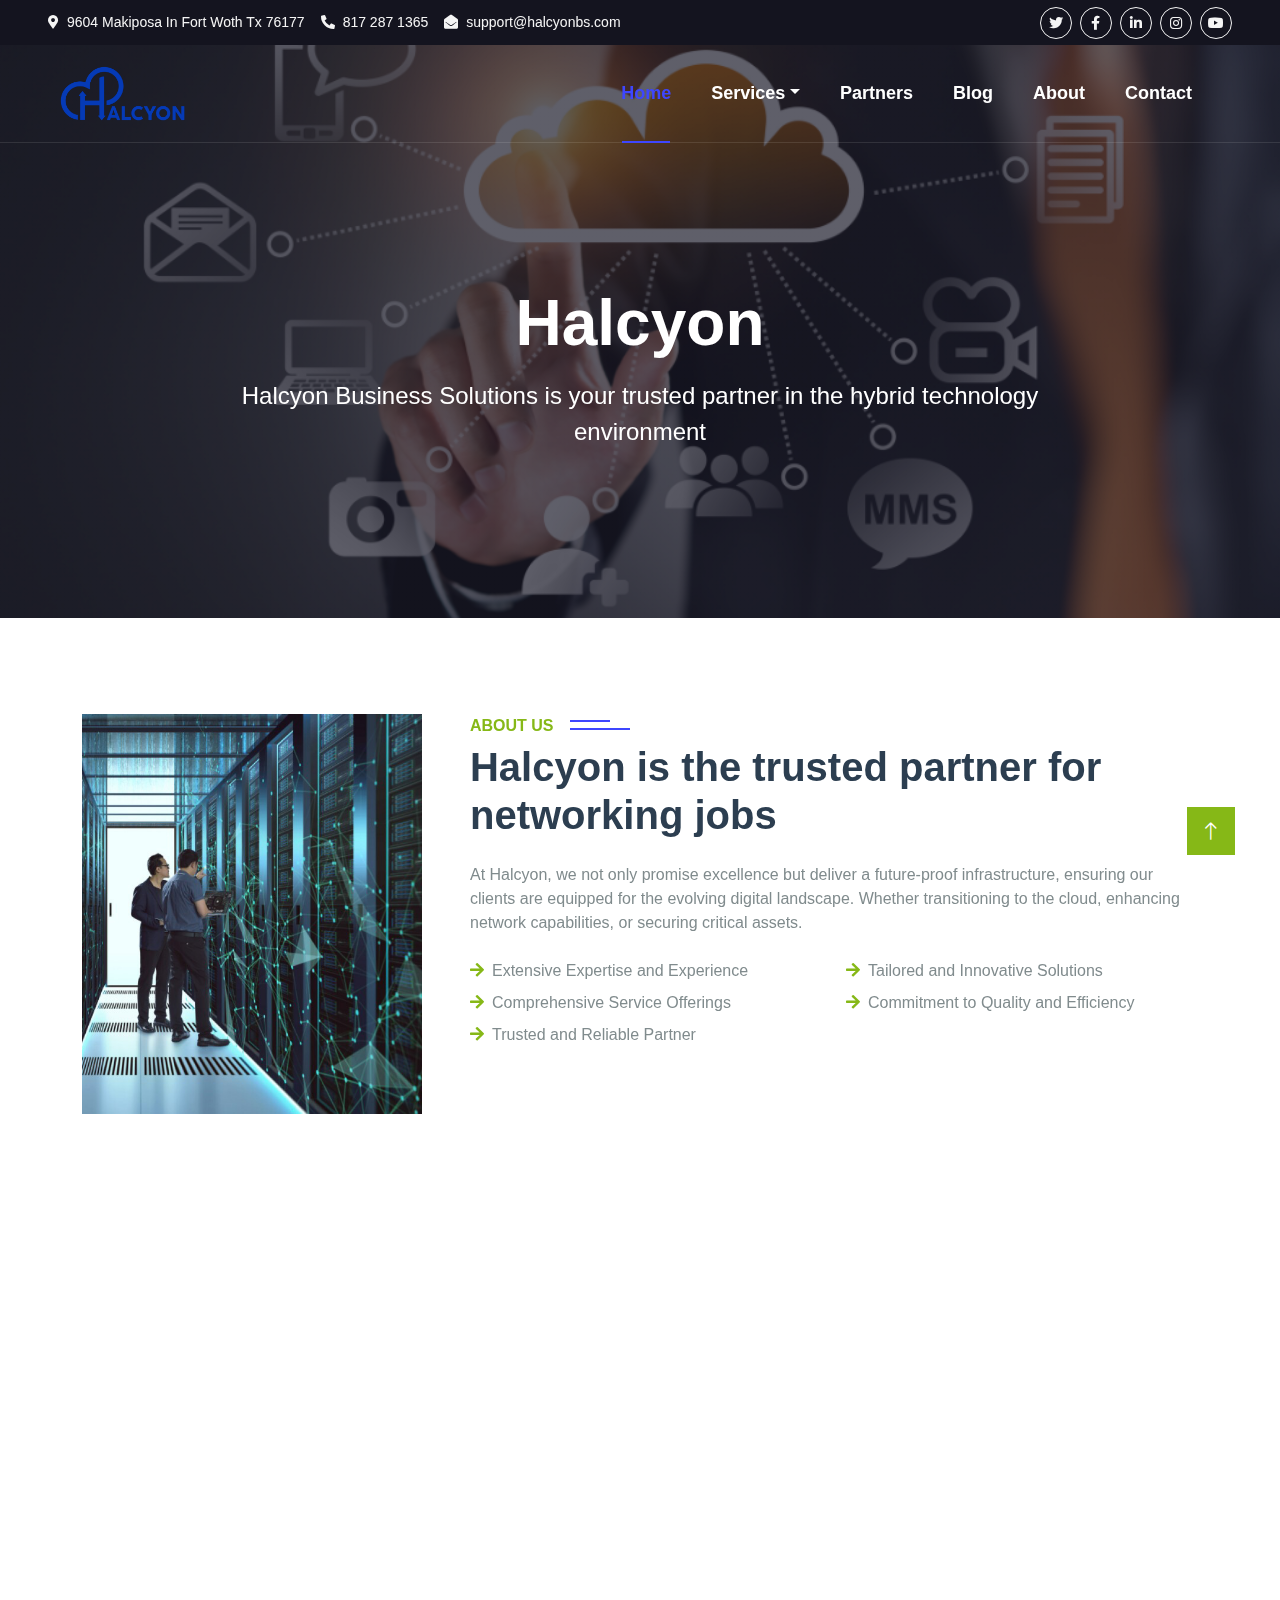
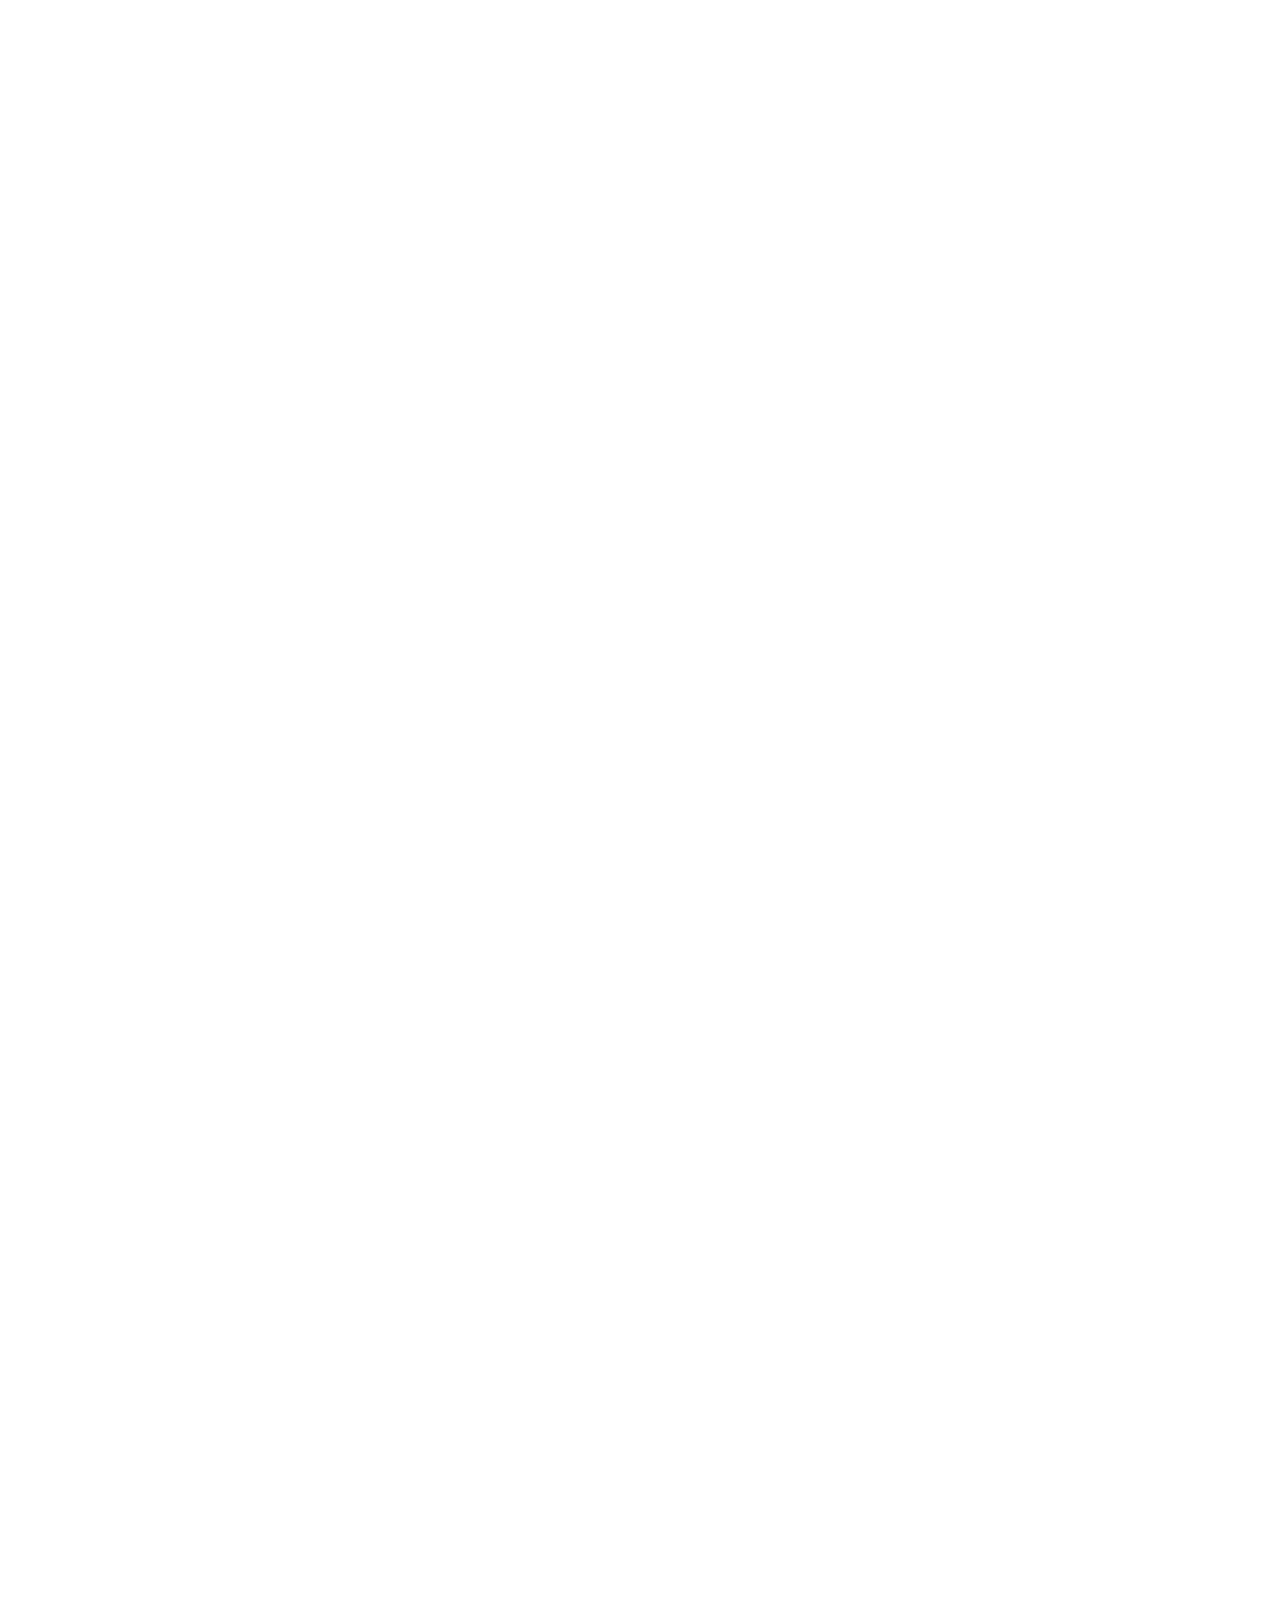
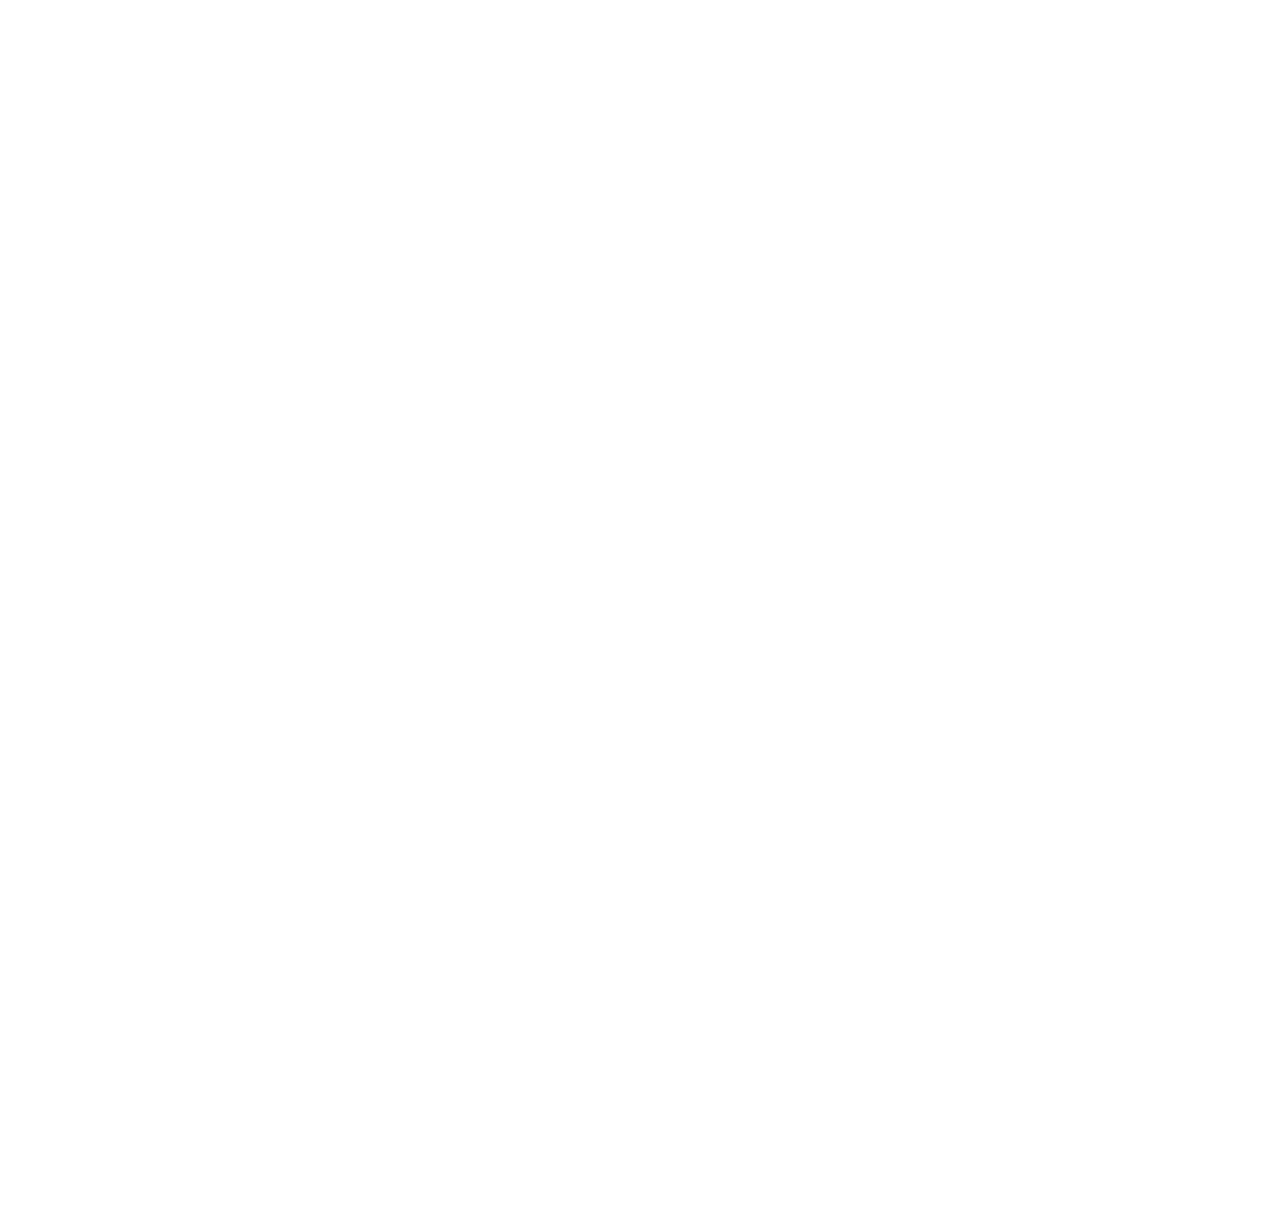
<file: index.html>
<!DOCTYPE html>
<html lang="en">

<head>
    <meta charset="utf-8">
    <title>Halcyon Business Solutions</title>
    <meta content="width=device-width, initial-scale=1.0" name="viewport">
    <meta content="" name="keywords">
    <meta content="" name="description">

    <!-- Favicon -->
    <link href="assets/img/icon.png" rel="icon">

    <!-- Google Web Fonts -->
    <link rel="preconnect" href="https://fonts.googleapis.com">
    <link rel="preconnect" href="https://fonts.gstatic.com" crossorigin>
    <link href="https://fonts.googleapis.com/css2?family=Heebo:wght@400;500&family=Optima:wght@400;500;700&display=swap" rel="stylesheet">

    <!-- Icon Font Stylesheet -->
    <link href="https://cdnjs.cloudflare.com/ajax/libs/font-awesome/5.10.0/css/all.min.css" rel="stylesheet">
    <link href="https://cdn.jsdelivr.net/npm/bootstrap-icons@1.4.1/font/bootstrap-icons.css" rel="stylesheet">

    <!-- Libraries Stylesheet -->
    <link href="assets/lib/animate/animate.min.css" rel="stylesheet">

    <!-- Customized Bootstrap Stylesheet -->
    <link href="assets/css/bootstrap.min.css" rel="stylesheet">

    <!-- Template Stylesheet -->
    <link href="assets/css/style.css" rel="stylesheet">
    <link href="assets/css/card.css" rel="stylesheet">

    <style>
        .network-service-card{
            background: linear-gradient(rgba(43, 43, 70, 0.6), rgba(43, 43, 70, 0.6)), url(assets/img/network.png);
            background-position: center center;
            background-size: cover;
            background-repeat: no-repeat;
        }

        .security-service-card{
            background: linear-gradient(rgba(43, 43, 70, 0.6), rgba(43, 43, 70, 0.6)), url(assets/img/security.jpg);
            background-position: center center;
            background-size: cover;
            background-repeat: no-repeat;
        }

        .virtualization-service-card{
            background: linear-gradient(rgba(43, 43, 70, 0.6), rgba(43, 43, 70, 0.6)), url(assets/img/virtualization.jpg);
            background-position: center center;
            background-size: cover;
            background-repeat: no-repeat;
        }

        .cloud-service-card{
            background: linear-gradient(rgba(43, 43, 70, 0.6), rgba(43, 43, 70, 0.6)), url(assets/img/cloud.jpg);
            background-position: center center;
            background-size: cover;
            background-repeat: no-repeat;
        }

        .microsoft-service-card{
            background: linear-gradient(rgba(43, 43, 70, 0.6), rgba(43, 43, 70, 0.6)), url(assets/img/microsoft.jpg);
            background-position: center center;
            background-size: cover;
            background-repeat: no-repeat;
        }
    </style>
</head>

<body>
    <!-- Spinner Start -->
    <div id="spinner" class="show bg-white position-fixed translate-middle w-100 vh-100 top-50 start-50 d-flex align-items-center justify-content-center">
        <div class="spinner-border primary-text" style="width: 3rem; height: 3rem;" role="status">
            <span class="sr-only">Loading...</span>
        </div>
    </div>
    <!-- Spinner End -->


    <!-- Topbar Start -->
    <div class="container-fluid bg-dark px-5 d-none d-lg-block">
        <div class="row gx-0">
            <div class="col-lg-8 text-center text-lg-start mb-2 mb-lg-0">
                <div class="d-inline-flex align-items-center" style="height: 45px;">
                    <small class="me-3 text-light"><i class="fa fa-map-marker-alt me-2"></i>9604 Makiposa In Fort Woth Tx 76177</small>
                    <small class="me-3 text-light"><i class="fa fa-phone-alt me-2"></i>817 287 1365</small>
                    <small class="text-light"><i class="fa fa-envelope-open me-2"></i>support@halcyonbs.com</small>
                </div>
            </div>
            <div class="col-lg-4 text-center text-lg-end">
                <div class="d-inline-flex align-items-center" style="height: 45px;">
                    <a class="btn btn-sm btn-outline-light btn-sm-square rounded-circle me-2" href=""><i class="fab fa-twitter fw-normal"></i></a>
                    <a class="btn btn-sm btn-outline-light btn-sm-square rounded-circle me-2" href=""><i class="fab fa-facebook-f fw-normal"></i></a>
                    <a class="btn btn-sm btn-outline-light btn-sm-square rounded-circle me-2" href=""><i class="fab fa-linkedin-in fw-normal"></i></a>
                    <a class="btn btn-sm btn-outline-light btn-sm-square rounded-circle me-2" href=""><i class="fab fa-instagram fw-normal"></i></a>
                    <a class="btn btn-sm btn-outline-light btn-sm-square rounded-circle" href=""><i class="fab fa-youtube fw-normal"></i></a>
                </div>
            </div>
        </div>
    </div>
    <!-- Topbar End -->


    <!-- Navbar & Hero Start -->
    <div class="container-fluid position-relative p-0">
        <nav class="navbar navbar-expand-lg navbar-light px-4 px-lg-5 py-3 py-lg-0">
            <a href="" class="navbar-brand p-0">
                <img src="assets/img/logo.png" alt="Logo">
            </a>
            <button class="navbar-toggler" type="button" data-bs-toggle="collapse" data-bs-target="#navbarCollapse">
                <span class="fa fa-bars"></span>
            </button>
            <div class="collapse navbar-collapse" id="navbarCollapse">
                <div class="navbar-nav ms-auto py-0">
                    <a href="index.html" class="nav-item nav-link active">Home</a>
                    <div class="nav-item dropdown">
                        <a href="#" class="nav-link dropdown-toggle" data-bs-toggle="dropdown">Services</a>
                        <div class="dropdown-menu m-0">
                            <a href="networks.html" class="dropdown-item">Networks</a>
                            <a href="security.html" class="dropdown-item">Security & Compliance</a>
                            <a href="virtualization.html" class="dropdown-item">Virtualization/VDI</a>
                            <a href="cloud.html" class="dropdown-item">Cloud Services</a>
                            <a href="microsoft.html" class="dropdown-item">Microsoft Solutions</a>
                        </div>
                    </div>
                    <a href="partners.html" class="nav-item nav-link">Partners</a>
                    <a href="blog.html" class="nav-item nav-link">Blog</a>
                    <a href="about.html" class="nav-item nav-link">About</a>
                    <a href="contact.html" class="nav-item nav-link">Contact</a>
                </div>
                <!--a href="" class="btn btn-primary rounded-pill py-2 px-4">Register</a-->
            </div>
        </nav>

        <div id="banner" class="container-fluid py-5 mb-5 banner">
            <div class="container py-5">
                <div class="row justify-content-center py-5">
                    <div class="col-lg-10 pt-lg-5 mt-lg-5 text-center">
                        <h1 class="display-3 text-white mb-3 animated slideInDown">Halcyon</h1>
                        <p class="fs-4 text-white mb-4 animated slideInDown">Halcyon Business Solutions is your trusted partner in the hybrid technology environment</p>
                    </div>
                </div>
            </div>
        </div>
    </div>
    <!-- Navbar & Hero End -->


    <!-- About Start -->
    <div class="container-xxl py-5">
        <div class="container">
            <div class="row g-5">
                <div class="col-lg-4 wow fadeInLeft" data-wow-delay="0.1s" style="min-height: 400px;">
                    <div class="position-relative h-100">
                        <img class="img-fluid position-absolute w-100 h-100" src="assets/img/intro.jpg" alt="" style="object-fit: cover;">
                    </div>
                </div>
                <div class="col-lg-8 wow fadeInRight" data-wow-delay="0.3s">
                    <h6 class="section-title bg-white text-start text-primary pe-3">About Us</h6>
                    <h1 class="mb-4">Halcyon is the trusted partner for networking jobs</h1>
                    <p class="mb-4">At Halcyon, we not only promise excellence but deliver a future-proof infrastructure, ensuring our clients are equipped for the evolving digital landscape. Whether transitioning to the cloud, enhancing network capabilities, or securing critical assets.</p>
                    <div class="row gy-2 gx-4 mb-4">
                        <div class="col-sm-6">
                            <p class="mb-0"><i class="fa fa-arrow-right text-primary me-2"></i>Extensive Expertise and Experience</p>
                        </div>
                        <div class="col-sm-6">
                            <p class="mb-0"><i class="fa fa-arrow-right text-primary me-2"></i>Tailored and Innovative Solutions</p>
                        </div>
                        <div class="col-sm-6">
                            <p class="mb-0"><i class="fa fa-arrow-right text-primary me-2"></i>Comprehensive Service Offerings</p>
                        </div>
                        <div class="col-sm-6">
                            <p class="mb-0"><i class="fa fa-arrow-right text-primary me-2"></i>Commitment to Quality and Efficiency</p>
                        </div>
                        <div class="col-sm-6">
                            <p class="mb-0"><i class="fa fa-arrow-right text-primary me-2"></i>Trusted and Reliable Partner</p>
                        </div>
                    </div>
                </div>
            </div>
        </div>
    </div>
    <!-- About End -->


    <!-- Service Start -->
    <div class="container-xxl py-5">
        <div class="container">
            <div class="text-center wow fadeInDown" data-wow-delay="0.1s">
                <h6 class="section-title bg-white text-center text-primary px-3">Services</h6>
                <h1 class="mb-2">Our Services</h1>
                <p class="mb-3 px-lg-5">Our comprehensive suite of services spans from initial assessments to design, implementation, and troubleshooting, ensuring optimal performance and enhanced security across all IT environments.</p>
            </div>
            <div class="row g-3">
                <div class="col-lg-4 col-sm-6 wow fadeInUp" data-wow-delay="0.1s">
                    <div class="card">
                        <div class="front network-service-card">
                          <p>Network</p>
                        </div>
                        <div class="back">
                          <div>
                            <p>Our networking solutions are designed to build resilient, scalable, and efficient infrastructures.</p>
                            <a href="networks.html" class="button">Read more</a>
                          </div>
                        </div>
                    </div>
                </div>
                <div class="col-lg-4 col-sm-6 wow fadeInUp" data-wow-delay="0.3s">
                    <div class="card">
                        <div class="front security-service-card">
                          <p>Security & Compliance</p>
                        </div>
                        <div class="back">
                          <div>
                            <p>Secure and compliant IT environments tailored to protect your assets and data.</p>
                            <a href="security.html" class="button">Read more</a>
                          </div>
                        </div>
                    </div>
                </div>
                <div class="col-lg-4 col-sm-6 wow fadeInUp" data-wow-delay="0.5s">
                    <div class="card">
                        <div class="front virtualization-service-card">
                          <p>Virtualization/VDI</p>
                        </div>
                        <div class="back">
                          <div>
                            <p>Optimizing IT operations through state-of-the-art virtualization technologies</p>
                            <a href="virtualization.html" class="button">Read more</a>
                          </div>
                        </div>
                    </div>
                </div>
                <div class="col-lg-1 col-sm-0">
                    &nbsp;
                </div>
                <div class="col-lg-5 col-sm-6 wow fadeInUp" data-wow-delay="0.7s">
                    <div class="card">
                        <div class="front cloud-service-card">
                          <p>Cloud Services</p>
                        </div>
                        <div class="back">
                          <div>
                            <p>Leveraging the power of cloud computing to boost efficiency and scalability</p>
                            <a href="cloud.html" class="button">Read more</a>
                          </div>
                        </div>
                    </div>
                </div>
                <div class="col-lg-5 col-sm-6 wow fadeInUp" data-wow-delay="0.9s">
                    <div class="card">
                        <div class="front microsoft-service-card">
                          <p>Microsoft Solutions</p>
                        </div>
                        <div class="back">
                          <div>
                            <p>Comprehensive Microsoft services from infrastructure to cloud migration</p>
                            <a href="microsoft.html" class="button">Read more</a>
                          </div>
                        </div>
                    </div>
                </div>
                <div class="col-lg-1 col-sm-0">
                    &nbsp;
                </div>
            </div>
        </div>
    </div>
    <!-- Service End -->

    <!-- Reasons Start -->
    <div class="container-xxl py-5">
        <div class="container">
            <div class="text-center wow fadeInDown" data-wow-delay="0.1s">
                <h1 class="mb-3">Why us?</h1>
                <p>What's why clients prefere us</p>
            </div>
            <div class="row g-3">
                <div class="col-lg-6 col-sm-6 wow fadeInUp" data-wow-delay="0.1s">
                    <div class="flex">
                        <img src="assets/img/experience.png" class="p-2" width="60px">
                        <h5 class="mt-3">Extensive Expertise and Experience</h5>
                    </div>
                    <p>We have a proven track record of delivering high-quality solutions for startups, enterprises, and Fortune 500 companies across multiple industries.</p>
                </div>
                <div class="col-lg-6 col-sm-6 wow fadeInUp" data-wow-delay="0.3s">
                    <div class="flex">
                        <img src="assets/img/innovation.png" class="p-2" width="60px">
                        <h5 class="mt-3">Tailored and Innovative Solutions</h5>
                    </div>
                    <p>We provide customized technology solutions that address the unique challenges and requirements of our clients, whether they are on-premise or cloud-based.</p>
                </div>
                <div class="col-lg-12 col-sm-6 wow fadeInUp" data-wow-delay="0.5s">
                    <div class="flex">
                        <img src="assets/img/comprehensive.png" class="p-2" width="60px">
                        <h5 class="mt-3">Comprehensive Service Offerings</h5>
                    </div>
                    <p>Halcyon offers a wide range of services, including cloud migration, cybersecurity, enterprise application development, IT infrastructure optimization, data analytics, and managed IT services. This comprehensive portfolio allows us to be a one-stop-shop for our clients, simplifying their technology needs and ensuring seamless integration.</p>
                </div>
                <div class="col-lg-6 col-sm-6 wow fadeInUp" data-wow-delay="0.7s">
                    <div class="flex">
                        <img src="assets/img/efficiency.png" class="p-2" width="60px">
                        <h5 class="mt-3">Commitment to Quality and Efficiency</h5>
                    </div>
                    <p>We have a rigorous screening and selection process to ensure that we only provide the highest-quality talent to our clients. Our flexible engagement models, competitive rates, and focus on reducing total cost of ownership (TCO) make us a cost-effective choice for our clients.</p>
                </div>
                <div class="col-lg-6 col-sm-6 wow fadeInUp" data-wow-delay="0.9s">
                    <div class="flex">
                        <img src="assets/img/trusted.png" class="p-2" width="60px">
                        <h5 class="mt-3">Trusted and Reliable Partner</h5>
                    </div>
                    <p>Halcyon has consistently been recognized for our commitment to our clients, our community, and our purpose. Our clients trust us to be a strategic partner in their digital transformation journey, providing the expertise and support they need to succeed.</p>
                </div>
            </div>
        </div>
    </div>
    <!-- Reasons End -->

    <!-- Contact Start -->
    <div class="container-xxl py-5 wow fadeInUp bg-light" data-wow-delay="0.1s">
        <div class="container">
            <div class="text-center">
                <h1 class="primary-text mb-2">Get in touch with us</h1>
                <p>We will respond you as soom as possible</p>
            </div>
            <form>
                <div class="row g-2">
                    <div class="col-md-6">
                        <div class="form-floating">
                            <input type="text" class="form-control bg-transparent" id="name" placeholder="Company Name">
                            <label for="name">Your Company</label>
                        </div>
                    </div>
                    <div class="col-md-6">
                        <div class="form-floating">
                            <input type="email" class="form-control bg-transparent" id="email" placeholder="Company Email">
                            <label for="email">Company Email</label>
                        </div>
                    </div>
                    <div class="col-md-6">
                        <div class="form-floating">
                            <input type="phone" class="form-control bg-transparent" id="phone" placeholder="Company Phone">
                            <label for="phont">Company Phone</label>
                        </div>
                    </div>
                    <div class="col-md-6">
                        <div class="form-floating">
                            <select class="form-select bg-transparent" id="service">
                                <option value="network">Networks</option>
                                <option value="security">Security & Compliance</option>
                                <option value="virtualization">Virtualization/VDI</option>
                                <option value="cloud">Cloud Services</option>
                                <option value="microsoft">Microsoft Solutions</option>
                                <option value="general">Geneal inquiries</option>
                                <option value="partner">Partnership</option>
                            </select>
                            <label for="service">Service</label>
                        </div>
                    </div>
                    <div class="col-12">
                        <div class="form-floating">
                            <textarea class="form-control bg-transparent" placeholder="Special Request" id="message" style="height: 100px"></textarea>
                            <label for="message">Special Request</label>
                        </div>
                    </div>
                    <div class="col-12 text-center">
                        <button class="btn btn-outline-primary p-2" type="submit">Send request</button>
                    </div>
                </div>
            </form>
            
        </div>
    </div>
    <!-- Contact Start -->

    <!-- Process Start -->
    <div class="container-xxl py-5">
        <div class="container pt-5">
            <div class="row gy-5 gx-4 justify-content-center">
                <div class="col-lg-4 col-sm-6 text-center pt-4 wow fadeInLeft" data-wow-delay="0.1s">
                    <div class="position-relative border border-primary pt-5 pb-4 px-4">
                        <div class="d-inline-flex align-items-center justify-content-center primary-bg rounded-circle position-absolute top-0 start-50 translate-middle shadow" style="width: 100px; height: 100px;">
                            <i class="fa fa-user-shield fa-3x text-white"></i>
                        </div>
                        <h5 class="mt-4">Costumer protection</h5>
                        <hr class="w-25 mx-auto bg-primary mb-1">
                        <hr class="w-50 mx-auto bg-primary mt-0">
                        <p class="mb-0">Tempor erat elitr rebum clita dolor diam ipsum sit diam amet diam eos erat ipsum et lorem et sit sed stet lorem sit</p>
                    </div>
                </div>
                <div class="col-lg-4 col-sm-6 text-center pt-4 wow fadeInUp" data-wow-delay="0.4s">
                    <div class="position-relative border border-primary pt-5 pb-4 px-4">
                        <div class="d-inline-flex align-items-center justify-content-center primary-bg rounded-circle position-absolute top-0 start-50 translate-middle shadow" style="width: 100px; height: 100px;">
                            <i class="fa fa-dollar-sign fa-3x text-white"></i>
                        </div>
                        <h5 class="mt-4">Balanced cost</h5>
                        <hr class="w-25 mx-auto bg-primary mb-1">
                        <hr class="w-50 mx-auto bg-primary mt-0">
                        <p class="mb-0">Tempor erat elitr rebum clita dolor diam ipsum sit diam amet diam eos erat ipsum et lorem et sit sed stet lorem sit</p>
                    </div>
                </div>
                <div class="col-lg-4 col-sm-6 text-center pt-4 wow fadeInRight" data-wow-delay="0.7s">
                    <div class="position-relative border border-primary pt-5 pb-4 px-4">
                        <div class="d-inline-flex align-items-center justify-content-center primary-bg rounded-circle position-absolute top-0 start-50 translate-middle shadow" style="width: 100px; height: 100px;">
                            <i class="fa fa-clock fa-3x text-white"></i>
                        </div>
                        <h5 class="mt-4">Service 24/7</h5>
                        <hr class="w-25 mx-auto bg-primary mb-1">
                        <hr class="w-50 mx-auto bg-primary mt-0">
                        <p class="mb-0">Tempor erat elitr rebum clita dolor diam ipsum sit diam amet diam eos erat ipsum et lorem et sit sed stet lorem sit</p>
                    </div>
                </div>
            </div>
        </div>
    </div>
    <!-- Process Start -->

    <!-- Testimonial Start -->
    <div class="container-xxl py-5 wow fadeInUp" data-wow-delay="0.1s">
        <div class="container">
            <div class="text-center">
                <h6 class="section-title bg-white text-center text-primary px-3">Partners</h6>
                <h1 class="mb-5">Our partners</h1>
            </div>
            <div class="row g-4">
                <div class="col-lg-3 col-md-6 wow fadeInUp" data-wow-delay="0.1s">
                    <div class="team-item">
                        <div class="overflow-hidden">
                            <img class="img-fluid" src="assets/img/partners/cisco-logo.png" alt="">
                        </div>
                        <div class="text-center p-4">
                            <h5 class="mb-0">Full Name</h5>
                        </div>
                    </div>
                </div>
                <div class="col-lg-3 col-md-6 wow fadeInUp" data-wow-delay="0.3s">
                    <div class="team-item">
                        <div class="overflow-hidden">
                            <img class="img-fluid" src="assets/img/partners/att-logo.png" alt="">
                        </div>
                        <div class="text-center p-4">
                            <h5 class="mb-0">Full Name</h5>
                        </div>
                    </div>
                </div>
                <div class="col-lg-3 col-md-6 wow fadeInUp" data-wow-delay="0.5s">
                    <div class="team-item">
                        <div class="overflow-hidden">
                            <img class="img-fluid" src="assets/img/partners/samsung-logo.png" alt="">
                        </div>
                        <div class="text-center p-4">
                            <h5 class="mb-0">Full Name</h5>
                        </div>
                    </div>
                </div>
                <div class="col-lg-3 col-md-6 wow fadeInUp" data-wow-delay="0.7s">
                    <div class="team-item">
                        <div class="overflow-hidden">
                            <img class="img-fluid" src="assets/img/partners/microsoft-logo.png" alt="">
                        </div>
                        <div class="text-center p-4">
                            <h5 class="mb-0">Full Name</h5>
                        </div>
                    </div>
                </div>
            </div>
            <div class="text-center">
                <br>
                <a class="btn btn-outline-primary p-2" href="partners.html">See all partners</a>
            </div>
        </div>
    </div>
    <!-- Testimonial End -->
        

    <!-- Footer Start -->
    <div class="container-fluid dark-bg text-light footer pt-3 mt-5 wow fadeIn" data-wow-delay="0.1s">
        <div class="container py-4">
            <div class="row g-4">
                <div class="col-lg-3 col-md-6">
                    <img src="assets/img/logo-white.png" width="80%" class="p-2">
                </div>
                <div class="col-lg-3 col-md-6">
                    <h4 class="text-white mb-3">Contact</h4>
                    <p class="mb-2"><i class="fa fa-map-marker-alt me-3"></i>9604 Makiposa In Fort Woth Tx 76177</p>
                    <p class="mb-2"><i class="fa fa-phone-alt me-3"></i>817 287 13650</p>
                    <p class="mb-2"><i class="fa fa-envelope me-3"></i>support@halcyonbs.com</p>
                    <div class="d-flex pt-2">
                        <a class="btn btn-outline-light btn-social" href=""><i class="fab fa-twitter"></i></a>
                        <a class="btn btn-outline-light btn-social" href=""><i class="fab fa-facebook-f"></i></a>
                        <a class="btn btn-outline-light btn-social" href=""><i class="fab fa-youtube"></i></a>
                        <a class="btn btn-outline-light btn-social" href=""><i class="fab fa-linkedin-in"></i></a>
                    </div>
                </div>
                <div class="col-lg-3 col-md-6">
                    <h4 class="text-white mb-3">Services</h4>
                    <a class="btn btn-link" href="networks.html">Networks</a>
                    <a class="btn btn-link" href="security.html">Security & Compliance</a>
                    <a class="btn btn-link" href="virtualization">Virtualization/VDI</a>
                    <a class="btn btn-link" href="cloud">Cloud Services</a>
                    <a class="btn btn-link" href="microsoft">Microsoft Solutions</a>
                </div>
                <div class="col-lg-3 col-md-6">
                    <h4 class="text-white mb-3">Company</h4>
                    <a class="btn btn-link" href="about.html">About Us</a>
                    <a class="btn btn-link" href="contact.html">Contact Us</a>
                    <a class="btn btn-link" href="">Privacy Policy</a>
                    <a class="btn btn-link" href="partners.html">Partners</a>
                    <a class="btn btn-link" href="">Blog</a>
                </div>
            </div>
        </div>
        <div class="container">
            <div class="copyright">
                <div class="row">
                    <div class="col-md-6 text-center text-md-start mb-3 mb-md-0">
                        &copy; <a class="border-bottom" href="#">HalcyonBS</a>. 2021, All Right Reserved.
                    </div>
                    <div class="col-md-6 text-center text-md-end">
                        <div class="footer-menu">
                            <a href="index.html">Home</a>
                            <a href="">Blog</a>
                            <a href="partners.html">Partners</a>
                            <a href="about.html">About</a>
                        </div>
                    </div>
                </div>
            </div>
        </div>
    </div>
    <!-- Footer End -->


    <!-- Back to Top -->
    <a href="#" class="btn btn-lg btn-primary btn-lg-square back-to-top"><i class="bi bi-arrow-up"></i></a>


    <!-- JavaScript Libraries -->
    <script src="https://code.jquery.com/jquery-3.4.1.min.js"></script>
    <script src="https://cdn.jsdelivr.net/npm/bootstrap@5.0.0/dist/js/bootstrap.bundle.min.js"></script>
    <script src="assets/lib/wow/wow.min.js"></script>
    <script src="assets/lib/easing/easing.min.js"></script>
    <script src="assets/lib/smoothscroll/smooth-scroll.js"></script>
    <script src="assets/lib/parallax/parallax.min.js"></script>

    <!-- Template Javascript -->
    <script src="assets/js/main.js"></script>
</body>

</html>
</file>
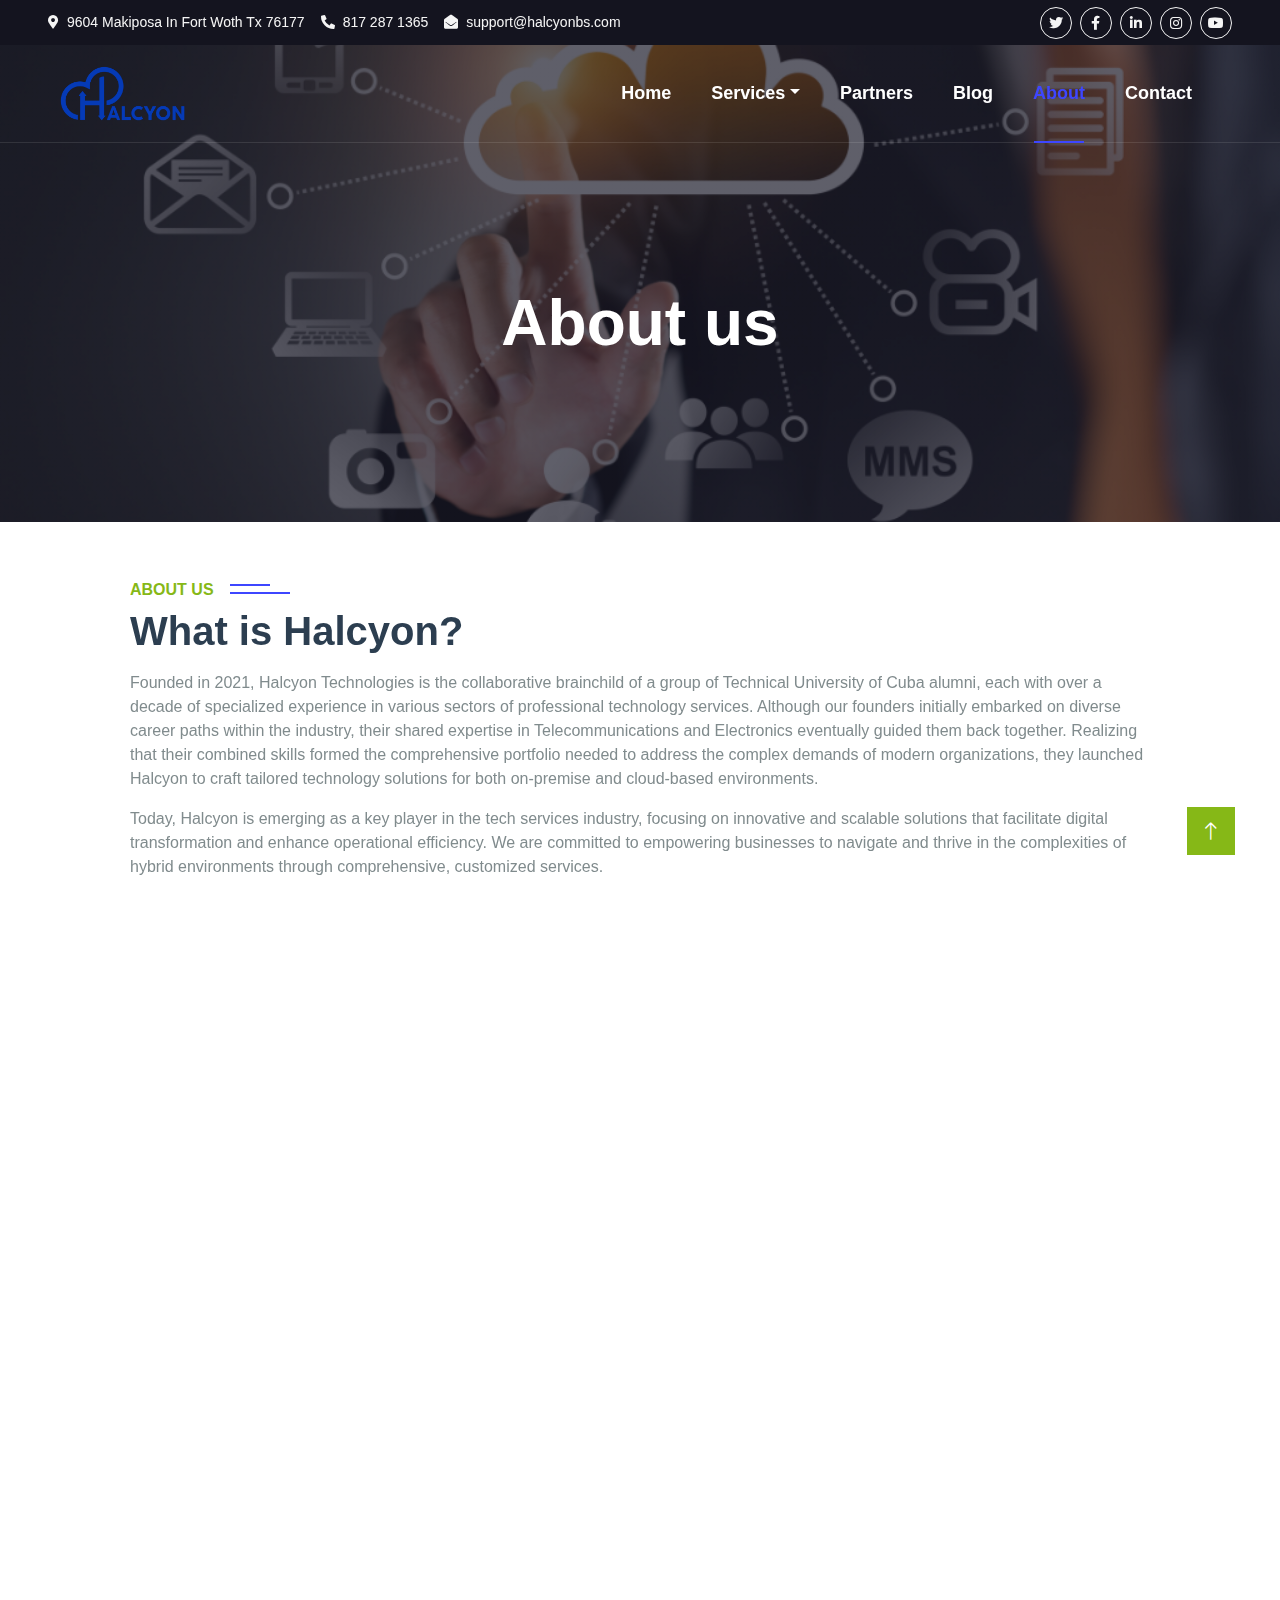
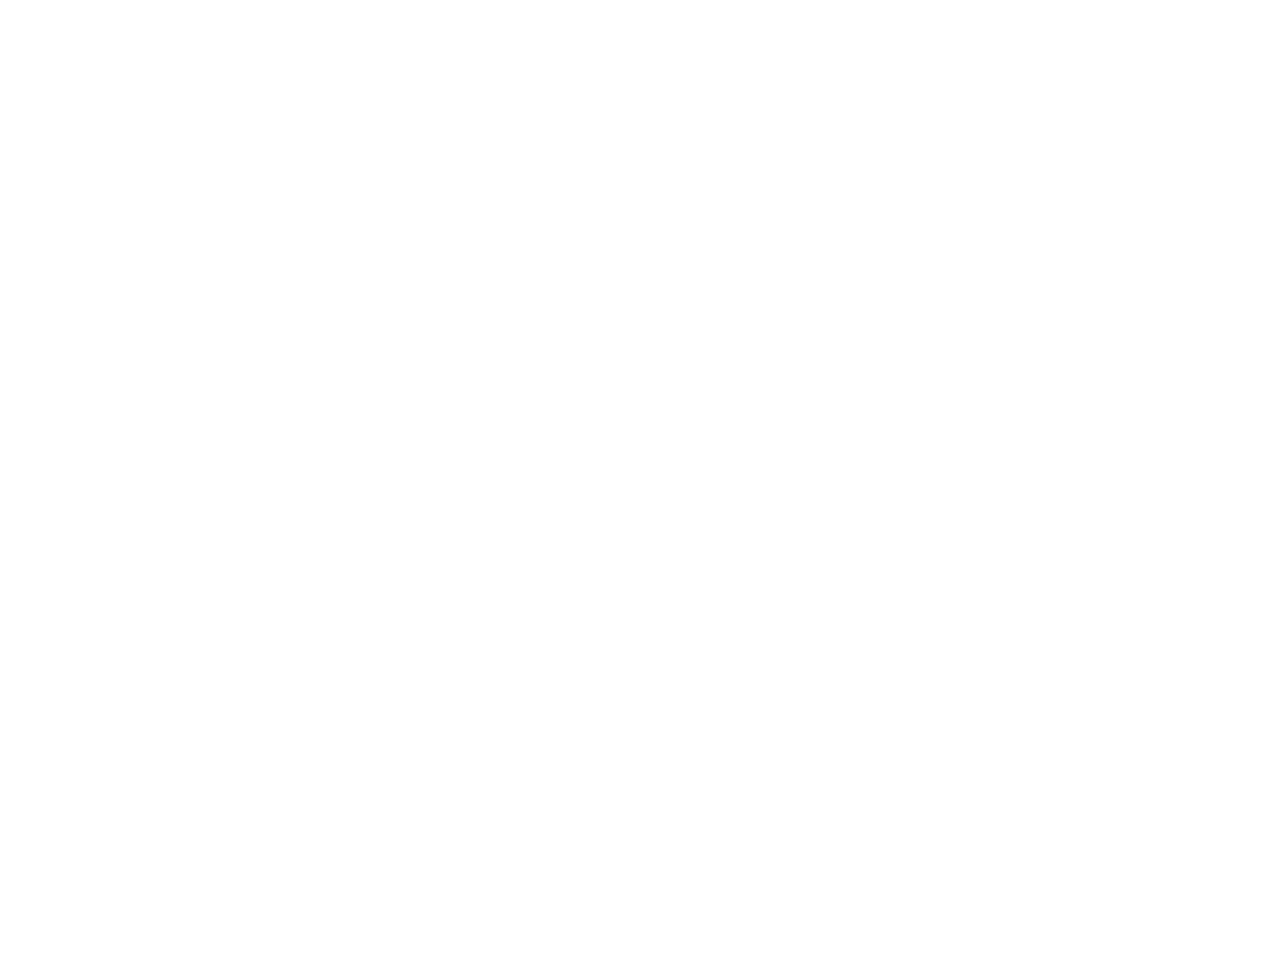
<file: about.html>
<!DOCTYPE html>
<html lang="en">

<head>
    <meta charset="utf-8">
    <title>Network - Halcyon Business Solutions</title>
    <meta content="width=device-width, initial-scale=1.0" name="viewport">
    <meta content="" name="keywords">
    <meta content="" name="description">

    <!-- Favicon -->
    <link href="assets/img/icon.png" rel="icon">

    <!-- Google Web Fonts -->
    <link rel="preconnect" href="https://fonts.googleapis.com">
    <link rel="preconnect" href="https://fonts.gstatic.com" crossorigin>
    <link href="https://fonts.googleapis.com/css2?family=Heebo:wght@400;500&family=Optima:wght@400;500;700&display=swap" rel="stylesheet">

    <!-- Icon Font Stylesheet -->
    <link href="https://cdnjs.cloudflare.com/ajax/libs/font-awesome/5.10.0/css/all.min.css" rel="stylesheet">
    <link href="https://cdn.jsdelivr.net/npm/bootstrap-icons@1.4.1/font/bootstrap-icons.css" rel="stylesheet">

    <!-- Libraries Stylesheet -->
    <link href="assets/lib/animate/animate.min.css" rel="stylesheet">

    <!-- Customized Bootstrap Stylesheet -->
    <link href="assets/css/bootstrap.min.css" rel="stylesheet">

    <!-- Template Stylesheet -->
    <link href="assets/css/style.css" rel="stylesheet">
    <link href="assets/css/timeline.css" rel="stylesheet">

    <style>
        .hero-header {
            background: linear-gradient(rgba(27, 27, 42, 0.7), rgba(27, 27, 42, 0.7)), url(assets/img/main-bg.png);
            background-position: center center;
            background-size: cover;
            background-repeat: no-repeat;
        }
    </style>
</head>

<body>
    <!-- Spinner Start -->
    <div id="spinner" class="show bg-white position-fixed translate-middle w-100 vh-100 top-50 start-50 d-flex align-items-center justify-content-center">
        <div class="spinner-border primary-text" style="width: 3rem; height: 3rem;" role="status">
            <span class="sr-only">Loading...</span>
        </div>
    </div>
    <!-- Spinner End -->


    <!-- Topbar Start -->
    <div class="container-fluid bg-dark px-5 d-none d-lg-block">
        <div class="row gx-0">
            <div class="col-lg-8 text-center text-lg-start mb-2 mb-lg-0">
                <div class="d-inline-flex align-items-center" style="height: 45px;">
                    <small class="me-3 text-light"><i class="fa fa-map-marker-alt me-2"></i>9604 Makiposa In Fort Woth Tx 76177</small>
                    <small class="me-3 text-light"><i class="fa fa-phone-alt me-2"></i>817 287 1365</small>
                    <small class="text-light"><i class="fa fa-envelope-open me-2"></i>support@halcyonbs.com</small>
                </div>
            </div>
            <div class="col-lg-4 text-center text-lg-end">
                <div class="d-inline-flex align-items-center" style="height: 45px;">
                    <a class="btn btn-sm btn-outline-light btn-sm-square rounded-circle me-2" href=""><i class="fab fa-twitter fw-normal"></i></a>
                    <a class="btn btn-sm btn-outline-light btn-sm-square rounded-circle me-2" href=""><i class="fab fa-facebook-f fw-normal"></i></a>
                    <a class="btn btn-sm btn-outline-light btn-sm-square rounded-circle me-2" href=""><i class="fab fa-linkedin-in fw-normal"></i></a>
                    <a class="btn btn-sm btn-outline-light btn-sm-square rounded-circle me-2" href=""><i class="fab fa-instagram fw-normal"></i></a>
                    <a class="btn btn-sm btn-outline-light btn-sm-square rounded-circle" href=""><i class="fab fa-youtube fw-normal"></i></a>
                </div>
            </div>
        </div>
    </div>
    <!-- Topbar End -->


    <!-- Navbar & Hero Start -->
    <div class="container-fluid position-relative p-0">
        <nav class="navbar navbar-expand-lg navbar-light px-4 px-lg-5 py-3 py-lg-0">
            <a href="" class="navbar-brand p-0">
                <img src="assets/img/logo.png" alt="Logo">
            </a>
            <button class="navbar-toggler" type="button" data-bs-toggle="collapse" data-bs-target="#navbarCollapse">
                <span class="fa fa-bars"></span>
            </button>
            <div class="collapse navbar-collapse" id="navbarCollapse">
                <div class="navbar-nav ms-auto py-0">
                    <a href="index.html" class="nav-item nav-link">Home</a>
                    <div class="nav-item dropdown">
                        <a href="#" class="nav-link dropdown-toggle" data-bs-toggle="dropdown">Services</a>
                        <div class="dropdown-menu m-0">
                            <a href="networks.html" class="dropdown-item">Networks</a>
                            <a href="security.html" class="dropdown-item">Security & Compliance</a>
                            <a href="virtualization.html" class="dropdown-item">Virtualization/VDI</a>
                            <a href="cloud.html" class="dropdown-item">Cloud Services</a>
                            <a href="microsoft.html" class="dropdown-item">Microsoft Solutions</a>
                        </div>
                    </div>
                    <a href="partners.html" class="nav-item nav-link">Partners</a>
                    <a href="blog.html" class="nav-item nav-link">Blog</a>
                    <a href="about.html" class="nav-item nav-link active">About</a>
                    <a href="contact.html" class="nav-item nav-link">Contact</a>
                </div>
                <!--a href="" class="btn btn-primary rounded-pill py-2 px-4">Register</a-->
            </div>
        </nav>

        <div id="banner" class="container-fluid py-5 mb-5 banner">
            <div class="container py-5">
                <div class="row justify-content-center py-5">
                    <div class="col-lg-10 pt-lg-5 mt-lg-5 text-center">
                        <h1 class="display-3 text-white mb-3 animated slideInDown">About us</h1>
                    </div>
                </div>
            </div>
        </div>
    </div>
    <!-- Navbar & Hero End -->

    <!-- About Start -->
    <div class="container-xxl py-2">
        <div class="container wow fadeInUp" data-wow-delay="0.1s">
            <div class="px-lg-5 mb-4">
                <h6 class="section-title bg-white text-start text-primary pe-3">About Us</h6>
                <h1 class="mb-3">What is Halcyon?</h1>
                <p class="mb-3">Founded in 2021, Halcyon Technologies is the collaborative brainchild of a group of Technical University of Cuba alumni, each with over a decade of specialized experience in various sectors of professional technology services. Although our founders initially embarked on diverse career paths within the industry, their shared expertise in Telecommunications and Electronics eventually guided them back together. Realizing that their combined skills formed the comprehensive portfolio needed to address the complex demands of modern organizations, they launched Halcyon to craft tailored technology solutions for both on-premise and cloud-based environments.</p>
                <p class="mb-3">Today, Halcyon is emerging as a key player in the tech services industry, focusing on innovative and scalable solutions that facilitate digital transformation and enhance operational efficiency. We are committed to empowering businesses to navigate and thrive in the complexities of hybrid environments through comprehensive, customized services.</p>
            </div>
        </div>
    </div>
    <!-- About End -->

    <!-- Team Start -->
    <div class="container pb-4">
        <div class="px-lg-5 mb-4">
            <div class="pt-3 mb-3 wow fadeInDown" data-wow-delay="0.1s">
                <h1>Our working team</h1>
            </div>
            <div class="uk-timeline">
                <div class="uk-timeline-item uk-timeline-item-empty pb-3 wow fadeInUp" data-wow-delay="0.1s">
                    <div class="uk-timeline-icon">
                        <div class="align-items-center justify-content-center primary-bg rounded-circle shadow uk-timeline-dot"></div>
                    </div>
                    <div class="uk-timeline-content">
                        <div class="uk-card uk-card-default uk-margin-medium-bottom uk-overflow-auto">
                            <div class="uk-card-header">
                                <div class="uk-grid-small uk-flex-middle">
                                    <h5 class="uk-card-title">Raydel Pinero</h5>
                                </div>
                            </div>
                            <div class="uk-card-body">
                                <p class="uk-text-success">
                                    Telecommunications Engineer, with specialization in data networks, security, and virtualization platforms both in the cloud and local. Design of SD-WAN solutions based on technologies from different manufacturers. Integration with the main cloud computing platforms. With extensive experience in the design, implementation and administration of networks and firewalls with technologies from different manufacturers. I also have a lot of experience in installing, configuring, and managing virtualization platforms in both Windows and Linux environments.
                                </p>
                            </div>
                        </div>
                    </div>
                </div>

                <div class="uk-timeline-item uk-timeline-item-empty pb-3 wow fadeInUp" data-wow-delay="0.1s">
                    <div class="uk-timeline-icon">
                        <div class="align-items-center justify-content-center primary-bg rounded-circle shadow uk-timeline-dot"></div>
                    </div>
                    <div class="uk-timeline-content">
                        <div class="uk-card uk-card-default uk-margin-medium-bottom uk-overflow-auto">
                            <div class="uk-card-header">
                                <div class="uk-grid-small uk-flex-middle">
                                    <h5 class="uk-card-title">Alejandro Rodríguez Pina</h5>
                                </div>
                            </div>
                            <div class="uk-card-body">
                                <p class="uk-text-success">
                                    Highly motivated IT engineer, administrator of communications networks, with 8 years of experience working for wordwide companies. Specialized in the design, deployment and maintenance of corporate, data centers 
                                    and service provider networks. Master in Cybersecurity. Proven experience deploying cybersecurity solutitions. Junior level in Python 3 and automation.
                                </p>
                            </div>
                        </div>
                    </div>
                </div>

                <div class="uk-timeline-item uk-timeline-item-empty pb-3 wow fadeInUp" data-wow-delay="0.1s">
                    <div class="uk-timeline-icon">
                        <div class="align-items-center justify-content-center primary-bg rounded-circle shadow uk-timeline-dot"></div>
                    </div>
                    <div class="uk-timeline-content">
                        <div class="uk-card uk-card-default uk-margin-medium-bottom uk-overflow-auto">
                            <div class="uk-card-header">
                                <div class="uk-grid-small uk-flex-middle">
                                    <h5 class="uk-card-title">Orlando Leon Morales</h5>
                                </div>
                            </div>
                            <div class="uk-card-body">
                                <p class="uk-text-success">
                                    Telecommunications and Electronics Engineer, highly motivated to work and acquire new knowledge. Experienced in the design, deployment, and maintenance of corporate networks and data centers. Designed perimeter security solutions with third-party technology across various public cloud providers. Proficient in automation and infrastructure provisioning with Python, Ansible, and Terraform. Master's degree in Network and Telematic Systems Engineering.
                                </p>
                            </div>
                        </div>
                    </div>
                </div>

                <div class="uk-timeline-item uk-timeline-item-empty pb-3 wow fadeInUp" data-wow-delay="0.1s">
                    <div class="uk-timeline-icon">
                        <div class="align-items-center justify-content-center primary-bg rounded-circle shadow uk-timeline-dot"></div>
                    </div>
                    <div class="uk-timeline-content">
                        <div class="uk-card uk-card-default uk-margin-medium-bottom uk-overflow-auto">
                            <div class="uk-card-header">
                                <div class="uk-grid-small uk-flex-middle">
                                    <h5 class="uk-card-title">Alain Valdés Bosh</h5>
                                </div>
                            </div>
                            <div class="uk-card-body">
                                <p class="uk-text-success">
                                    Highly creative and bilingual (Spanish/English) Information Technology Professional with over 10 years of experience in LAN/WAN network security solutions. Skilled in designing, implementing, and maintaining networking infrastructures. Adept at identifying system performance and operational issues, with a hands-on approach to network architecture. Strong interpersonal and communication skills, committed to delivering high-quality service in fast-paced environments.
                                </p>
                            </div>
                        </div>
                    </div>
                </div>

                <div class="uk-timeline-item uk-timeline-item-empty pb-3 wow fadeInUp" data-wow-delay="0.1s">
                    <div class="uk-timeline-icon">
                        <div class="align-items-center justify-content-center primary-bg rounded-circle shadow uk-timeline-dot"></div>
                    </div>
                    <div class="uk-timeline-content">
                        <div class="uk-card uk-card-default uk-margin-medium-bottom uk-overflow-auto">
                            <div class="uk-card-header">
                                <div class="uk-grid-small uk-flex-middle">
                                    <h5 class="uk-card-title">Franco Díaz</h5>
                                </div>
                            </div>
                            <div class="uk-card-body">
                                <p class="uk-text-success">
                                    Telecommunications engineer, with specialization in cloud computing and local virtualization platforms. Cloud engineer expertise in the design, deployment, management and monitoring of Cloud HCI solutions. More than 6 years managing enterprise networks and services, covering the networking and system administration of Windows and Linux based services. Post-grades in "Advanced Networks Architecture", "Telematic Services" and "Network Management".
                                </p>
                            </div>
                        </div>
                    </div>
                </div>

                <div class="uk-timeline-item uk-timeline-item-empty pb-3 wow fadeInUp" data-wow-delay="0.1s">
                    <div class="uk-timeline-icon">
                        <div class="align-items-center justify-content-center primary-bg rounded-circle shadow uk-timeline-dot"></div>
                    </div>
                    <div class="uk-timeline-content">
                        <div class="uk-card uk-card-default uk-margin-medium-bottom uk-overflow-auto">
                            <div class="uk-card-header">
                                <div class="uk-grid-small uk-flex-middle">
                                    <h5 class="uk-card-title">Frank Morales</h5>
                                </div>
                            </div>
                            <div class="uk-card-body">
                                <p class="uk-text-success">
                                    Telecommunications and Electronics Engineer, with more than 8 years expertise cloud computing services and providing IaaS. Focusing in big and small cloud providers I have engineered, managed, created and delivered both infrastructure and applications to clients. Proficient in automating infrastructure, monitoring services, troubleshooting issues, and sharing infrastructure-related knowledge. Skilled in designing and implementing highly available, scalable, and secure cloud architectures across multiple platforms. Experienced in leading cross-functional teams to deliver complex cloud-based solutions that meet business requirements.
                                </p>
                            </div>
                        </div>
                    </div>
                </div>

                <div class="uk-timeline-item uk-timeline-item-empty wow fadeInUp" data-wow-delay="0.1s">
                    <div class="uk-timeline-icon">
                        <div class="align-items-center justify-content-center primary-bg rounded-circle shadow uk-timeline-dot"></div>
                    </div>
                    <div class="uk-timeline-content">
                        <div class="uk-card uk-card-default uk-margin-medium-bottom uk-overflow-auto">
                            <div class="uk-card-header">
                                <div class="uk-grid-small uk-flex-middle">
                                    <h5 class="uk-card-title">Ignacio Pascual Diaz:</h5>
                                </div>
                            </div>
                            <div class="uk-card-body">
                                <p class="uk-text-success">
                                    Infrastructure Engineer with over 10 years of experience in the IT and Telecommunications industry. Specialized in network design and implementation focused on private, public and hybrid clouds based on proprietary Vendors and OpenSource technologies. Recognized for automation through Infrastructure as Code, monitoring infrastructure services, troubleshooting, support, and knowledge transfer. Skilled in time management, teamwork, and experienced in both Linux and Windows environments.
                                </p>
                            </div>
                        </div>
                    </div>
                </div>
            </div>
        </div>
    </div>
    <!-- Team End -->

    <!-- Footer Start -->
    <div class="container-fluid dark-bg text-light footer pt-3 mt-5 wow fadeIn" data-wow-delay="0.1s">
        <div class="container py-4">
            <div class="row g-4">
                <div class="col-lg-3 col-md-6">
                    <img src="assets/img/logo-white.png" width="80%" class="p-2">
                </div>
                <div class="col-lg-3 col-md-6">
                    <h5 class="text-white mb-3">Contact</h5>
                    <p class="mb-2"><i class="fa fa-map-marker-alt me-3"></i>9604 Makiposa In Fort Woth Tx 76177</p>
                    <p class="mb-2"><i class="fa fa-phone-alt me-3"></i>817 287 13650</p>
                    <p class="mb-2"><i class="fa fa-envelope me-3"></i>support@halcyonbs.com</p>
                    <div class="d-flex pt-2">
                        <a class="btn btn-outline-light btn-social" href=""><i class="fab fa-twitter"></i></a>
                        <a class="btn btn-outline-light btn-social" href=""><i class="fab fa-facebook-f"></i></a>
                        <a class="btn btn-outline-light btn-social" href=""><i class="fab fa-youtube"></i></a>
                        <a class="btn btn-outline-light btn-social" href=""><i class="fab fa-linkedin-in"></i></a>
                    </div>
                </div>
                <div class="col-lg-3 col-md-6">
                    <h5 class="text-white mb-3">Services</h5>
                    <a class="btn btn-link" href="networks.html">Networks</a>
                    <a class="btn btn-link" href="security.html">Security & Compliance</a>
                    <a class="btn btn-link" href="virtualization">Virtualization/VDI</a>
                    <a class="btn btn-link" href="cloud">Cloud Services</a>
                    <a class="btn btn-link" href="microsoft">Microsoft Solutions</a>
                </div>
                <div class="col-lg-3 col-md-6">
                    <h5 class="text-white mb-3">Company</h5>
                    <a class="btn btn-link" href="about.html">About Us</a>
                    <a class="btn btn-link" href="contact.html">Contact Us</a>
                    <a class="btn btn-link" href="">Privacy Policy</a>
                    <a class="btn btn-link" href="partners.html">Partners</a>
                    <a class="btn btn-link" href="">Blog</a>
                </div>
            </div>
        </div>
        <div class="container">
            <div class="copyright">
                <div class="row">
                    <div class="col-md-6 text-center text-md-start mb-3 mb-md-0">
                        &copy; <a class="border-bottom" href="#">HalcyonBS</a>. 2021, All Right Reserved.
                    </div>
                    <div class="col-md-6 text-center text-md-end">
                        <div class="footer-menu">
                            <a href="index.html">Home</a>
                            <a href="">Blog</a>
                            <a href="partners.html">Partners</a>
                            <a href="about.html">About</a>
                        </div>
                    </div>
                </div>
            </div>
        </div>
    </div>
    <!-- Footer End -->


    <!-- Back to Top -->
    <a href="#" class="btn btn-lg btn-primary btn-lg-square back-to-top"><i class="bi bi-arrow-up"></i></a>


    <!-- JavaScript Libraries -->
    <script src="https://code.jquery.com/jquery-3.4.1.min.js"></script>
    <script src="https://cdn.jsdelivr.net/npm/bootstrap@5.0.0/dist/js/bootstrap.bundle.min.js"></script>
    <script src="assets/lib/wow/wow.min.js"></script>
    <script src="assets/lib/easing/easing.min.js"></script>
    <script src="assets/lib/smoothscroll/smooth-scroll.js"></script>
    <script src="assets/lib/parallax/parallax.min.js"></script>

    <!-- Template Javascript -->
    <script src="assets/js/main.js"></script>
</body>

</html>
</file>
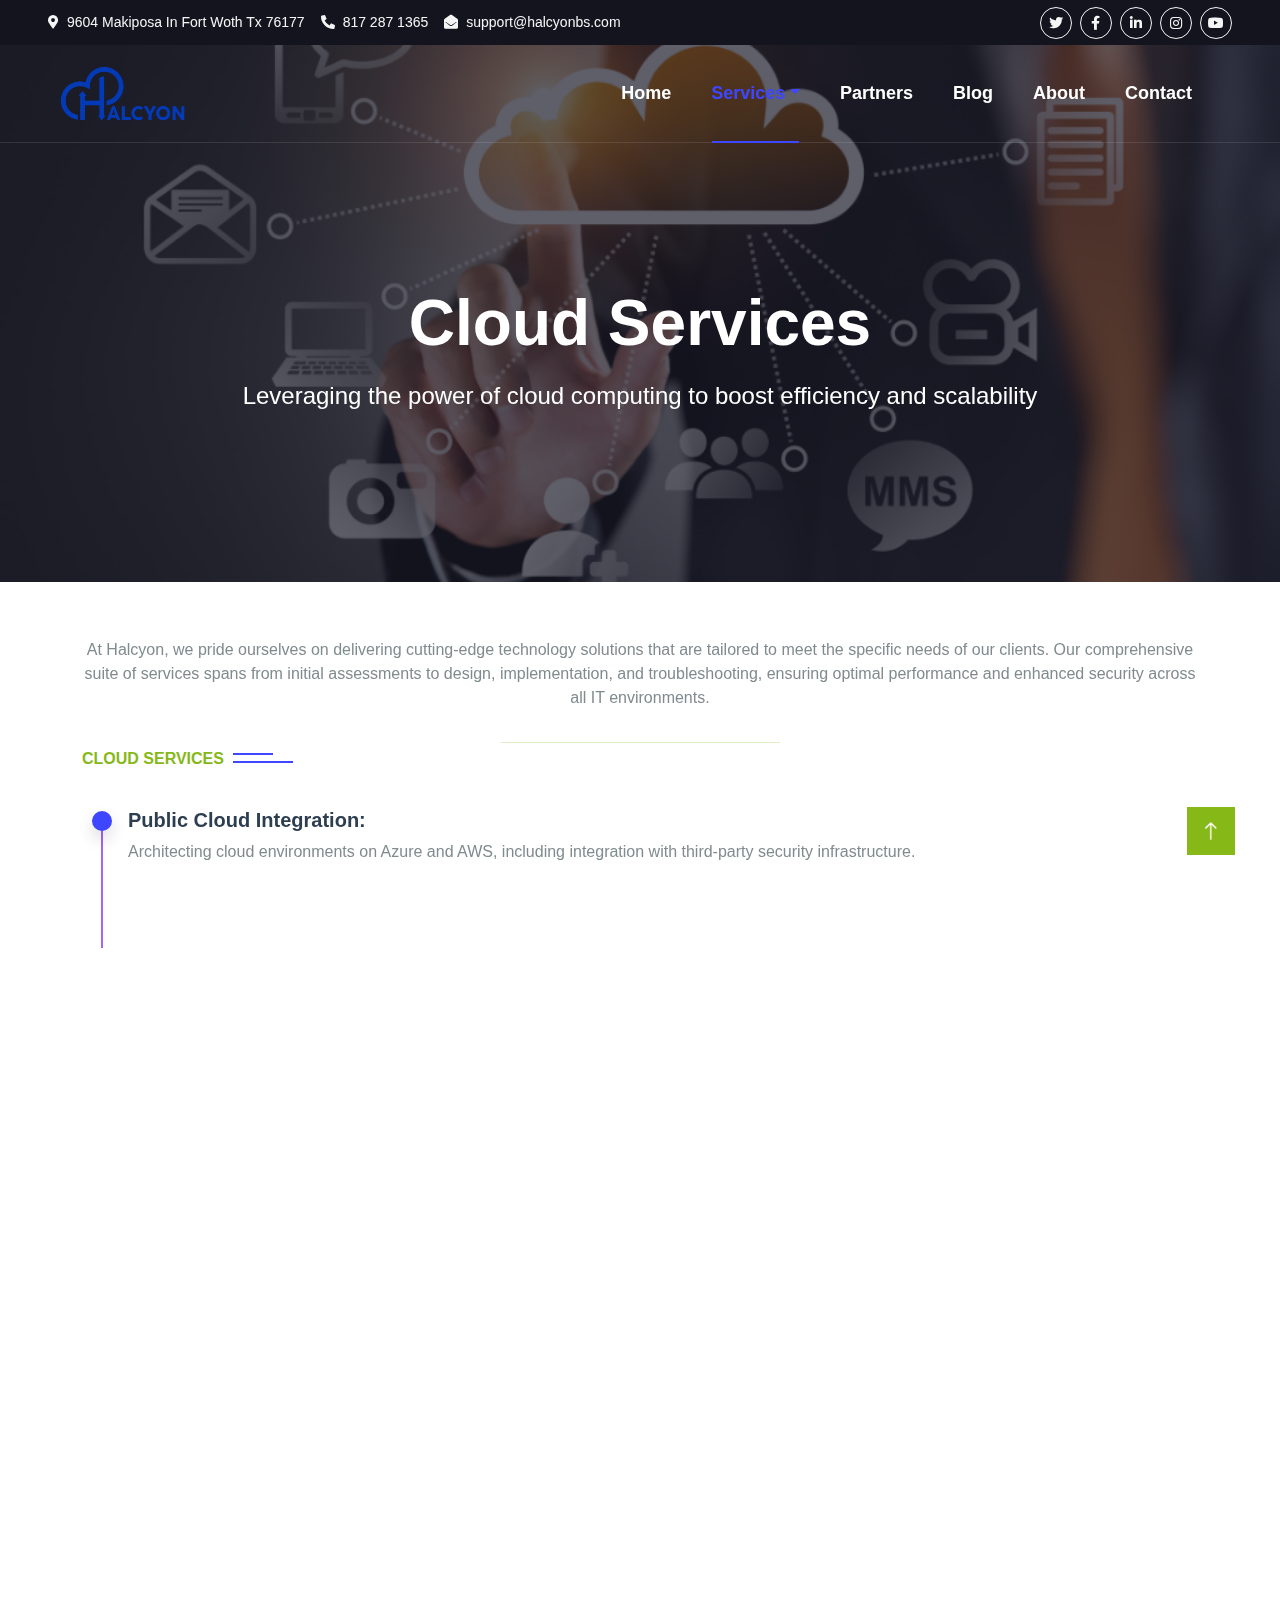
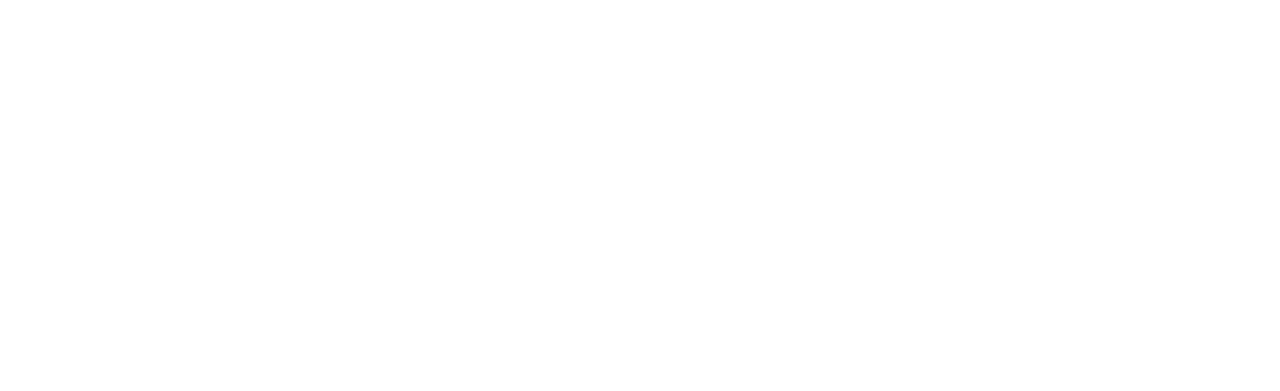
<file: cloud.html>
<!DOCTYPE html>
<html lang="en">

<head>
    <meta charset="utf-8">
    <title>Network - Halcyon Business Solutions</title>
    <meta content="width=device-width, initial-scale=1.0" name="viewport">
    <meta content="" name="keywords">
    <meta content="" name="description">

    <!-- Favicon -->
    <link href="assets/img/icon.png" rel="icon">

    <!-- Google Web Fonts -->
    <link rel="preconnect" href="https://fonts.googleapis.com">
    <link rel="preconnect" href="https://fonts.gstatic.com" crossorigin>
    <link href="https://fonts.googleapis.com/css2?family=Heebo:wght@400;500&family=Optima:wght@400;500;700&display=swap" rel="stylesheet">

    <!-- Icon Font Stylesheet -->
    <link href="https://cdnjs.cloudflare.com/ajax/libs/font-awesome/5.10.0/css/all.min.css" rel="stylesheet">
    <link href="https://cdn.jsdelivr.net/npm/bootstrap-icons@1.4.1/font/bootstrap-icons.css" rel="stylesheet">

    <!-- Libraries Stylesheet -->
    <link href="assets/lib/animate/animate.min.css" rel="stylesheet">

    <!-- Customized Bootstrap Stylesheet -->
    <link href="assets/css/bootstrap.min.css" rel="stylesheet">

    <!-- Template Stylesheet -->
    <link href="assets/css/style.css" rel="stylesheet">
    <link href="assets/css/timeline.css" rel="stylesheet">

    <style>
        .hero-header {
            background: linear-gradient(rgba(27, 27, 42, 0.7), rgba(27, 27, 42, 0.7)), url(assets/img/main-bg.png);
            background-position: center center;
            background-size: cover;
            background-repeat: no-repeat;
        }
    </style>
</head>

<body>
    <!-- Spinner Start -->
    <div id="spinner" class="show bg-white position-fixed translate-middle w-100 vh-100 top-50 start-50 d-flex align-items-center justify-content-center">
        <div class="spinner-border primary-text" style="width: 3rem; height: 3rem;" role="status">
            <span class="sr-only">Loading...</span>
        </div>
    </div>
    <!-- Spinner End -->


    <!-- Topbar Start -->
    <div class="container-fluid bg-dark px-5 d-none d-lg-block">
        <div class="row gx-0">
            <div class="col-lg-8 text-center text-lg-start mb-2 mb-lg-0">
                <div class="d-inline-flex align-items-center" style="height: 45px;">
                    <small class="me-3 text-light"><i class="fa fa-map-marker-alt me-2"></i>9604 Makiposa In Fort Woth Tx 76177</small>
                    <small class="me-3 text-light"><i class="fa fa-phone-alt me-2"></i>817 287 1365</small>
                    <small class="text-light"><i class="fa fa-envelope-open me-2"></i>support@halcyonbs.com</small>
                </div>
            </div>
            <div class="col-lg-4 text-center text-lg-end">
                <div class="d-inline-flex align-items-center" style="height: 45px;">
                    <a class="btn btn-sm btn-outline-light btn-sm-square rounded-circle me-2" href=""><i class="fab fa-twitter fw-normal"></i></a>
                    <a class="btn btn-sm btn-outline-light btn-sm-square rounded-circle me-2" href=""><i class="fab fa-facebook-f fw-normal"></i></a>
                    <a class="btn btn-sm btn-outline-light btn-sm-square rounded-circle me-2" href=""><i class="fab fa-linkedin-in fw-normal"></i></a>
                    <a class="btn btn-sm btn-outline-light btn-sm-square rounded-circle me-2" href=""><i class="fab fa-instagram fw-normal"></i></a>
                    <a class="btn btn-sm btn-outline-light btn-sm-square rounded-circle" href=""><i class="fab fa-youtube fw-normal"></i></a>
                </div>
            </div>
        </div>
    </div>
    <!-- Topbar End -->


    <!-- Navbar & Hero Start -->
    <div class="container-fluid position-relative p-0">
        <nav class="navbar navbar-expand-lg navbar-light px-4 px-lg-5 py-3 py-lg-0">
            <a href="" class="navbar-brand p-0">
                <img src="assets/img/logo.png" alt="Logo">
            </a>
            <button class="navbar-toggler" type="button" data-bs-toggle="collapse" data-bs-target="#navbarCollapse">
                <span class="fa fa-bars"></span>
            </button>
            <div class="collapse navbar-collapse" id="navbarCollapse">
                <div class="navbar-nav ms-auto py-0">
                    <a href="index.html" class="nav-item nav-link">Home</a>
                    <div class="nav-item dropdown">
                        <a href="#" class="nav-link dropdown-toggle active" data-bs-toggle="dropdown">Services</a>
                        <div class="dropdown-menu m-0">
                            <a href="networks.html" class="dropdown-item">Networks</a>
                            <a href="security.html" class="dropdown-item">Security & Compliance</a>
                            <a href="virtualization.html" class="dropdown-item">Virtualization/VDI</a>
                            <a href="cloud.html" class="dropdown-item">Cloud Services</a>
                            <a href="microsoft.html" class="dropdown-item">Microsoft Solutions</a>
                        </div>
                    </div>
                    <a href="partners.html" class="nav-item nav-link">Partners</a>
                    <a href="blog.html" class="nav-item nav-link">Blog</a>
                    <a href="about.html" class="nav-item nav-link">About</a>
                    <a href="contact.html" class="nav-item nav-link">Contact</a>
                </div>
                <!--a href="" class="btn btn-primary rounded-pill py-2 px-4">Register</a-->
            </div>
        </nav>

        <div id="banner" class="container-fluid py-5 mb-5 banner">
            <div class="container py-5">
                <div class="row justify-content-center py-5">
                    <div class="col-lg-10 pt-lg-5 mt-lg-5 text-center">
                        <h1 class="display-3 text-white mb-3 animated slideInDown">Cloud Services</h1>
                        <p class="fs-4 text-white mb-4 animated slideInDown">Leveraging the power of cloud computing to boost efficiency and scalability</p>
                    </div>
                </div>
            </div>
        </div>
    </div>
    <!-- Navbar & Hero End -->

    <!-- Services Start -->
    <div class="container-xxl py-2">
        <div class="container wow fadeInUp pb-4" data-wow-delay="0.1s">
            <div class="text-center" >
                <p class="pb-3">
                    At Halcyon, we pride ourselves on delivering cutting-edge technology solutions that are tailored to meet the specific needs of our clients. Our comprehensive suite of services spans from initial assessments to design, implementation, and troubleshooting, ensuring optimal performance and enhanced security across all IT environments.
                </p>
                <hr class="w-25 mx-auto bg-primary mb-1">    
            </div>
            <h6 class="section-title bg-white text-start text-primary">Cloud Services &nbsp; </h6>
        </div>
    </div>
    <!-- Services End -->    
    
    <div class="container pb-4">
        <div class="uk-timeline">
            <div class="uk-timeline-item pb-5 wow fadeInUp" data-wow-delay="0.1s">
                <div class="uk-timeline-icon">
                    <div class="align-items-center justify-content-center primary-bg rounded-circle shadow uk-timeline-dot"></div>
                </div>
                <div class="uk-timeline-content">
                    <div class="uk-card uk-card-default uk-margin-medium-bottom uk-overflow-auto">
                        <div class="uk-card-header">
                            <div class="uk-grid-small uk-flex-middle">
                                <h5 class="uk-card-title">Public Cloud Integration:</h5>
                            </div>
                        </div>
                        <div class="uk-card-body">
                            <p class="uk-text-success">Architecting cloud environments on Azure and AWS, including integration with third-party security infrastructure.
                            </p>
                        </div>
                    </div>
                </div>
            </div>

            <div class="uk-timeline-item pb-5 wow fadeInUp" data-wow-delay="0.1s">
                <div class="uk-timeline-icon">
                    <div class="align-items-center justify-content-center primary-bg rounded-circle shadow uk-timeline-dot"></div>
                </div>
                <div class="uk-timeline-content">
                    <div class="uk-card uk-card-default uk-margin-medium-bottom uk-overflow-auto">
                        <div class="uk-card-header">
                            <div class="uk-grid-small uk-flex-middle">
                                <h5 class="uk-card-title">Infrastructure Automation:</h5>
                            </div>
                        </div>
                        <div class="uk-card-body">
                            <p class="uk-text-success">Automation of cloud infrastructure using Terraform, OpenTofu, CloudFormation, and Ansible for increased efficiency and scalability.
                            </p>
                        </div>
                    </div>
                </div>
            </div>

            <div class="uk-timeline-item pb-5 wow fadeInUp" data-wow-delay="0.1s">
                <div class="uk-timeline-icon">
                    <div class="align-items-center justify-content-center primary-bg rounded-circle shadow uk-timeline-dot"></div>
                </div>
                <div class="uk-timeline-content">
                    <div class="uk-card uk-card-default uk-margin-medium-bottom uk-overflow-auto">
                        <div class="uk-card-header">
                            <div class="uk-grid-small uk-flex-middle">
                                <h5 class="uk-card-title">Containerization & Orchestration:</h5>
                            </div>
                        </div>
                        <div class="uk-card-body">
                            <p class="uk-text-success">Utilization of LXC/LXD, Podman, Docker, and Kubernetes for containerization and orchestration of cloud-native applications.
                            </p>
                        </div>
                    </div>
                </div>
            </div>

            <div class="uk-timeline-item pb-5 wow fadeInUp" data-wow-delay="0.1s">
                <div class="uk-timeline-icon">
                    <div class="align-items-center justify-content-center primary-bg rounded-circle shadow uk-timeline-dot"></div>
                </div>
                <div class="uk-timeline-content">
                    <div class="uk-card uk-card-default uk-margin-medium-bottom uk-overflow-auto">
                        <div class="uk-card-header">
                            <div class="uk-grid-small uk-flex-middle">
                                <h5 class="uk-card-title">Multi-Cloud Experience:</h5>
                            </div>
                        </div>
                        <div class="uk-card-body">
                            <p class="uk-text-success">Experience with regional/local cloud providers like DigitalOcean, Linode, and Vultr for diversified cloud solutions.
                            </p>
                        </div>
                    </div>
                </div>
            </div>

            <div class="uk-timeline-item wow fadeInUp" data-wow-delay="0.1s">
                <div class="uk-timeline-icon">
                    <div class="align-items-center justify-content-center primary-bg rounded-circle shadow uk-timeline-dot"></div>
                </div>
                <div class="uk-timeline-content">
                    <div class="uk-card uk-card-default uk-margin-medium-bottom uk-overflow-auto">
                        <div class="uk-card-header">
                            <div class="uk-grid-small uk-flex-middle">
                                <h5 class="uk-card-title">Monitoring & Logging:</h5>
                            </div>
                        </div>
                        <div class="uk-card-body">
                            <p class="uk-text-success">Implementation of monitoring and logging solutions with Splunk, Nagios, Prometheus, Grafana, Loki, and Datadog for comprehensive cloud management.
                            </p>
                        </div>
                    </div>
                </div>
            </div>

        </div>
    </div>

    <div class="container-xxl py-1">
        <div class="container">
            <div class="text-center wow fadeInUp" data-wow-delay="0.1s">
                <hr class="w-25 mx-auto bg-primary mb-1">
                <p class="py-4">
                    At Halcyon, we are committed to enabling your success through superior technological services. Our team of experts is ready to assist you in navigating the complexities of modern IT environments with our comprehensive, customized solutions.
                </p>
                    
            </div>
        </div>
    </div>

    <!-- Buttons Start -->
    <div class="container-xxl py-1">
        <div class="container">
            <div class="text-center wow fadeInUp" data-wow-delay="0.1s">
                <a class="btn btn-outline-aux" href="public/pdf/HalcyonBusinessSolutions.pdf">Download Techinal Capabilities</a> &nbsp;  
                <a class="btn btn-outline-primary" href="contact.html">Contact us</a>
            </div>
        </div>
    </div>
    <!-- Buttons Start -->

    <!-- Footer Start -->
    <div class="container-fluid dark-bg text-light footer pt-3 mt-5 wow fadeIn" data-wow-delay="0.1s">
        <div class="container py-4">
            <div class="row g-4">
                <div class="col-lg-3 col-md-6">
                    <img src="assets/img/logo-white.png" width="80%" class="p-2">
                </div>
                <div class="col-lg-3 col-md-6">
                    <h5 class="text-white mb-3">Contact</h5>
                    <p class="mb-2"><i class="fa fa-map-marker-alt me-3"></i>9604 Makiposa In Fort Woth Tx 76177</p>
                    <p class="mb-2"><i class="fa fa-phone-alt me-3"></i>817 287 13650</p>
                    <p class="mb-2"><i class="fa fa-envelope me-3"></i>support@halcyonbs.com</p>
                    <div class="d-flex pt-2">
                        <a class="btn btn-outline-light btn-social" href=""><i class="fab fa-twitter"></i></a>
                        <a class="btn btn-outline-light btn-social" href=""><i class="fab fa-facebook-f"></i></a>
                        <a class="btn btn-outline-light btn-social" href=""><i class="fab fa-youtube"></i></a>
                        <a class="btn btn-outline-light btn-social" href=""><i class="fab fa-linkedin-in"></i></a>
                    </div>
                </div>
                <div class="col-lg-3 col-md-6">
                    <h5 class="text-white mb-3">Services</h5>
                    <a class="btn btn-link" href="networks.html">Networks</a>
                    <a class="btn btn-link" href="security.html">Security & Compliance</a>
                    <a class="btn btn-link" href="virtualization">Virtualization/VDI</a>
                    <a class="btn btn-link" href="cloud">Cloud Services</a>
                    <a class="btn btn-link" href="microsoft">Microsoft Solutions</a>
                </div>
                <div class="col-lg-3 col-md-6">
                    <h5 class="text-white mb-3">Company</h5>
                    <a class="btn btn-link" href="about.html">About Us</a>
                    <a class="btn btn-link" href="contact.html">Contact Us</a>
                    <a class="btn btn-link" href="">Privacy Policy</a>
                    <a class="btn btn-link" href="partners.html">Partners</a>
                    <a class="btn btn-link" href="">Blog</a>
                </div>
            </div>
        </div>
        <div class="container">
            <div class="copyright">
                <div class="row">
                    <div class="col-md-6 text-center text-md-start mb-3 mb-md-0">
                        &copy; <a class="border-bottom" href="#">HalcyonBS</a>. 2021, All Right Reserved.
                    </div>
                    <div class="col-md-6 text-center text-md-end">
                        <div class="footer-menu">
                            <a href="index.html">Home</a>
                            <a href="">Blog</a>
                            <a href="partners.html">Partners</a>
                            <a href="about.html">About</a>
                        </div>
                    </div>
                </div>
            </div>
        </div>
    </div>
    <!-- Footer End -->


    <!-- Back to Top -->
    <a href="#" class="btn btn-lg btn-primary btn-lg-square back-to-top"><i class="bi bi-arrow-up"></i></a>


    <!-- JavaScript Libraries -->
    <script src="https://code.jquery.com/jquery-3.4.1.min.js"></script>
    <script src="https://cdn.jsdelivr.net/npm/bootstrap@5.0.0/dist/js/bootstrap.bundle.min.js"></script>
    <script src="assets/lib/wow/wow.min.js"></script>
    <script src="assets/lib/easing/easing.min.js"></script>
    <script src="assets/lib/smoothscroll/smooth-scroll.js"></script>
    <script src="assets/lib/parallax/parallax.min.js"></script>

    <!-- Template Javascript -->
    <script src="assets/js/main.js"></script>
</body>

</html>
</file>
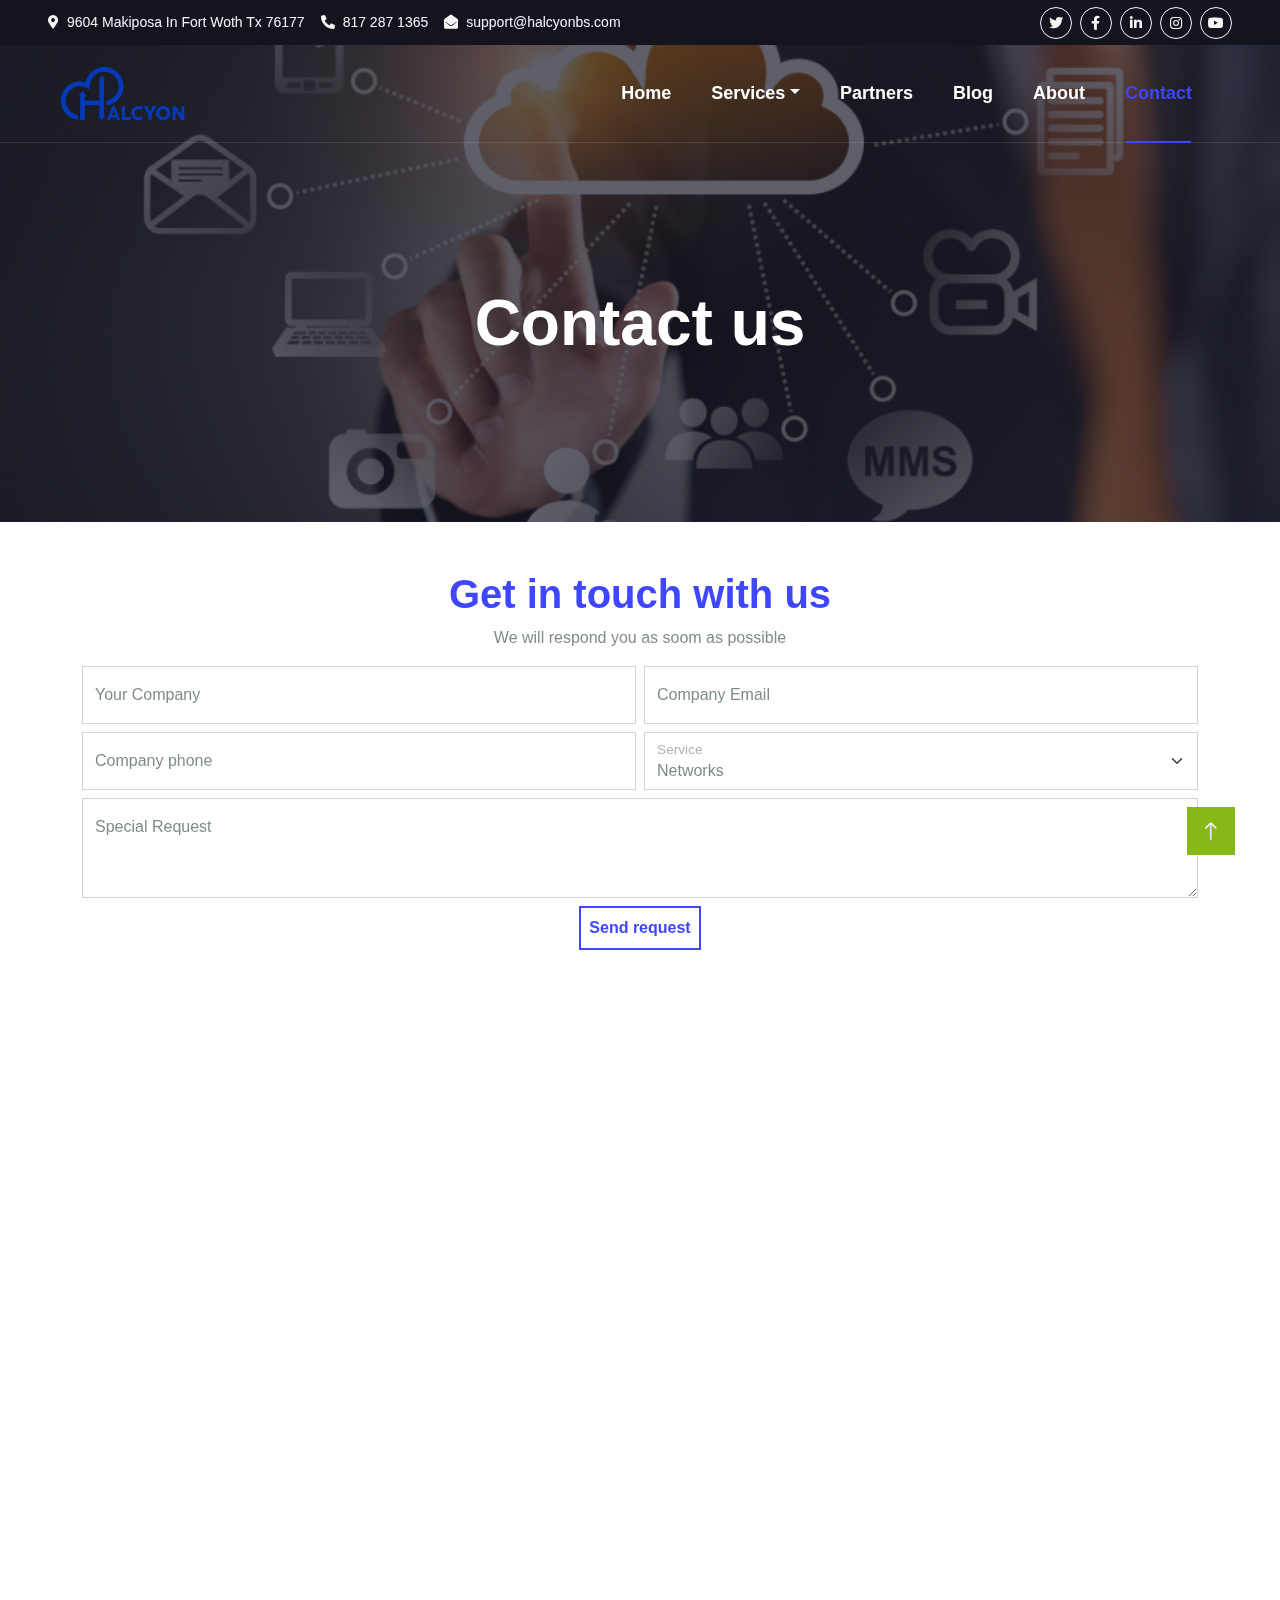
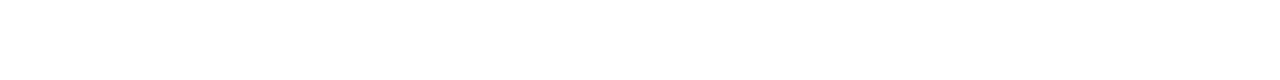
<file: contact.html>
<!DOCTYPE html>
<html lang="en">

<head>
    <meta charset="utf-8">
    <title>Network - Halcyon Business Solutions</title>
    <meta content="width=device-width, initial-scale=1.0" name="viewport">
    <meta content="" name="keywords">
    <meta content="" name="description">

    <!-- Favicon -->
    <link href="assets/img/icon.png" rel="icon">

    <!-- Google Web Fonts -->
    <link rel="preconnect" href="https://fonts.googleapis.com">
    <link rel="preconnect" href="https://fonts.gstatic.com" crossorigin>
    <link href="https://fonts.googleapis.com/css2?family=Heebo:wght@400;500&family=Optima:wght@400;500;700&display=swap" rel="stylesheet">

    <!-- Icon Font Stylesheet -->
    <link href="https://cdnjs.cloudflare.com/ajax/libs/font-awesome/5.10.0/css/all.min.css" rel="stylesheet">
    <link href="https://cdn.jsdelivr.net/npm/bootstrap-icons@1.4.1/font/bootstrap-icons.css" rel="stylesheet">

    <!-- Libraries Stylesheet -->
    <link href="assets/lib/animate/animate.min.css" rel="stylesheet">

    <!-- Customized Bootstrap Stylesheet -->
    <link href="assets/css/bootstrap.min.css" rel="stylesheet">

    <!-- Template Stylesheet -->
    <link href="assets/css/style.css" rel="stylesheet">
    <link href="assets/css/timeline.css" rel="stylesheet">

    <style>
        .hero-header {
            background: linear-gradient(rgba(27, 27, 42, 0.7), rgba(27, 27, 42, 0.7)), url(assets/img/main-bg.png);
            background-position: center center;
            background-size: cover;
            background-repeat: no-repeat;
        }
    </style>
</head>

<body>
    <!-- Spinner Start -->
    <div id="spinner" class="show bg-white position-fixed translate-middle w-100 vh-100 top-50 start-50 d-flex align-items-center justify-content-center">
        <div class="spinner-border primary-text" style="width: 3rem; height: 3rem;" role="status">
            <span class="sr-only">Loading...</span>
        </div>
    </div>
    <!-- Spinner End -->


    <!-- Topbar Start -->
    <div class="container-fluid bg-dark px-5 d-none d-lg-block">
        <div class="row gx-0">
            <div class="col-lg-8 text-center text-lg-start mb-2 mb-lg-0">
                <div class="d-inline-flex align-items-center" style="height: 45px;">
                    <small class="me-3 text-light"><i class="fa fa-map-marker-alt me-2"></i>9604 Makiposa In Fort Woth Tx 76177</small>
                    <small class="me-3 text-light"><i class="fa fa-phone-alt me-2"></i>817 287 1365</small>
                    <small class="text-light"><i class="fa fa-envelope-open me-2"></i>support@halcyonbs.com</small>
                </div>
            </div>
            <div class="col-lg-4 text-center text-lg-end">
                <div class="d-inline-flex align-items-center" style="height: 45px;">
                    <a class="btn btn-sm btn-outline-light btn-sm-square rounded-circle me-2" href=""><i class="fab fa-twitter fw-normal"></i></a>
                    <a class="btn btn-sm btn-outline-light btn-sm-square rounded-circle me-2" href=""><i class="fab fa-facebook-f fw-normal"></i></a>
                    <a class="btn btn-sm btn-outline-light btn-sm-square rounded-circle me-2" href=""><i class="fab fa-linkedin-in fw-normal"></i></a>
                    <a class="btn btn-sm btn-outline-light btn-sm-square rounded-circle me-2" href=""><i class="fab fa-instagram fw-normal"></i></a>
                    <a class="btn btn-sm btn-outline-light btn-sm-square rounded-circle" href=""><i class="fab fa-youtube fw-normal"></i></a>
                </div>
            </div>
        </div>
    </div>
    <!-- Topbar End -->


    <!-- Navbar & Hero Start -->
    <div class="container-fluid position-relative p-0">
        <nav class="navbar navbar-expand-lg navbar-light px-4 px-lg-5 py-3 py-lg-0">
            <a href="" class="navbar-brand p-0">
                <img src="assets/img/logo.png" alt="Logo">
            </a>
            <button class="navbar-toggler" type="button" data-bs-toggle="collapse" data-bs-target="#navbarCollapse">
                <span class="fa fa-bars"></span>
            </button>
            <div class="collapse navbar-collapse" id="navbarCollapse">
                <div class="navbar-nav ms-auto py-0">
                    <a href="index.html" class="nav-item nav-link">Home</a>
                    <div class="nav-item dropdown">
                        <a href="#" class="nav-link dropdown-toggle" data-bs-toggle="dropdown">Services</a>
                        <div class="dropdown-menu m-0">
                            <a href="networks.html" class="dropdown-item">Networks</a>
                            <a href="security.html" class="dropdown-item">Security & Compliance</a>
                            <a href="virtualization.html" class="dropdown-item">Virtualization/VDI</a>
                            <a href="cloud.html" class="dropdown-item">Cloud Services</a>
                            <a href="microsoft.html" class="dropdown-item">Microsoft Solutions</a>
                        </div>
                    </div>
                    <a href="partners.html" class="nav-item nav-link">Partners</a>
                    <a href="blog.html" class="nav-item nav-link">Blog</a>
                    <a href="about.html" class="nav-item nav-link">About</a>
                    <a href="contact.html" class="nav-item nav-link active">Contact</a>
                </div>
                <!--a href="" class="btn btn-primary rounded-pill py-2 px-4">Register</a-->
            </div>
        </nav>

        <div id="banner" class="container-fluid py-5 mb-5 banner">
            <div class="container py-5">
                <div class="row justify-content-center py-5">
                    <div class="col-lg-10 pt-lg-5 mt-lg-5 text-center">
                        <h1 class="display-3 text-white mb-3 animated slideInDown">Contact us</h1>
                    </div>
                </div>
            </div>
        </div>
    </div>
    <!-- Navbar & Hero End -->

    <!-- Contact Start -->
    <div class="container-xxl pb-4 wow fadeIn" data-wow-delay="0.1s">
        <div class="container">
            <div class="text-center">
                <h1 class="primary-text mb-2">Get in touch with us</h1>
                <p>We will respond you as soom as possible</p>
            </div>
            <form>
                <div class="row g-2">
                    <div class="col-md-6">
                        <div class="form-floating">
                            <input type="text" class="form-control bg-transparent" id="name" placeholder="Company Name">
                            <label for="name">Your Company</label>
                        </div>
                    </div>
                    <div class="col-md-6">
                        <div class="form-floating">
                            <input type="email" class="form-control bg-transparent" id="email" placeholder="Company Email">
                            <label for="email">Company Email</label>
                        </div>
                    </div>
                    <div class="col-md-6">
                        <div class="form-floating">
                            <input type="phone" class="form-control bg-transparent" id="phone" placeholder="Company phone">
                            <label for="phont">Company phone</label>
                        </div>
                    </div>
                    <div class="col-md-6">
                        <div class="form-floating">
                            <select class="form-select bg-transparent" id="service">
                                <option value="network">Networks</option>
                                <option value="security">Security & Compliance</option>
                                <option value="virtualization">Virtualization/VDI</option>
                                <option value="cloud">Cloud Services</option>
                                <option value="microsoft">Microsoft Solutions</option>
                                <option value="general">Geneal inquiries</option>
                                <option value="partner">Partnership</option>
                            </select>
                            <label for="service">Service</label>
                        </div>
                    </div>
                    <div class="col-12">
                        <div class="form-floating">
                            <textarea class="form-control bg-transparent" placeholder="Special Request" id="message" style="height: 100px"></textarea>
                            <label for="message">Special Request</label>
                        </div>
                    </div>
                    <div class="col-12 text-center">
                        <button class="btn btn-outline-primary p-2" type="submit">Send request</button>
                    </div>
                </div>
            </form>
        </div>
    </div>
    <!-- About End -->

    <!-- Details Start -->
    <div class="container-xxl py-5">
        <div class="container">
            <div class="row gy-5 gx-4 justify-content-center">
                <div class="col-lg-3 col-sm-6 text-center pt-4 wow fadeInUp" data-wow-delay="0.1s">
                    <div class="position-relative border border-primary pt-5 pb-4 px-4">
                        <div class="d-inline-flex align-items-center justify-content-center primary-bg rounded-circle position-absolute top-0 start-50 translate-middle shadow" style="width: 65px; height: 65px;">
                            <i class="fa fa-map-marker-alt fa-2x text-white"></i>
                        </div>
                        <h5 class="mt-2">Address</h5>
                        <hr class="w-25 mx-auto bg-primary mb-1">
                        <hr class="w-50 mx-auto bg-primary mt-0">
                        <p class="mb-0 contact-detail">9604 Makiposa In Fort Woth Tx 76177</p>
                    </div>
                </div>
                <div class="col-lg-3 col-sm-6 text-center pt-4 wow fadeInUp" data-wow-delay="0.4s">
                    <div class="position-relative border border-primary pt-5 pb-4 px-4">
                        <div class="d-inline-flex align-items-center justify-content-center primary-bg rounded-circle position-absolute top-0 start-50 translate-middle shadow" style="width: 65px; height: 65px;">
                            <i class="fa fa-phone-alt fa-2x text-white"></i>
                        </div>
                        <h5 class="mt-2">Phone</h5>
                        <hr class="w-25 mx-auto bg-primary mb-1">
                        <hr class="w-50 mx-auto bg-primary mt-0">
                        <p class="mb-0 contact-detail">817 287 13650</p>
                    </div>
                </div>
                <div class="col-lg-3 col-sm-6 text-center pt-4 wow fadeInUp" data-wow-delay="0.7s">
                    <div class="position-relative border border-primary pt-5 pb-4 px-4">
                        <div class="d-inline-flex align-items-center justify-content-center primary-bg rounded-circle position-absolute top-0 start-50 translate-middle shadow" style="width: 65px; height: 65px;">
                            <i class="fa fa-envelope fa-2x text-white"></i>
                        </div>
                        <h5 class="mt-2">Email</h5>
                        <hr class="w-25 mx-auto bg-primary mb-1">
                        <hr class="w-50 mx-auto bg-primary mt-0">
                        <p class="mb-0 contact-detail">support@halcyonbs.com</p>
                    </div>
                </div>
                <div class="col-lg-3 col-sm-6 text-center pt-4 wow fadeInUp" data-wow-delay="0.9s">
                    <div class="position-relative border border-primary pt-5 pb-4 px-4">
                        <div class="d-inline-flex align-items-center justify-content-center primary-bg rounded-circle position-absolute top-0 start-50 translate-middle shadow" style="width: 65px; height: 65px;">
                            <i class="fa fa-clock fa-2x text-white"></i>
                        </div>
                        <h5 class="mt-2">Working time</h5>
                        <hr class="w-25 mx-auto bg-primary mb-1">
                        <hr class="w-50 mx-auto bg-primary mt-0">
                        <p class="mb-0 contact-detail">Mon - Sun 24h</p>
                    </div>
                </div>
            </div>
        </div>
    </div>
    <!-- Details End -->

    <!-- Footer Start -->
    <div class="container-fluid dark-bg text-light footer pt-3 mt-5 wow fadeIn" data-wow-delay="0.1s">
        <div class="container py-4">
            <div class="row g-4">
                <div class="col-lg-3 col-md-6">
                    <img src="assets/img/logo-white.png" width="80%" class="p-2">
                </div>
                <div class="col-lg-3 col-md-6">
                    <h5 class="text-white mb-3">Contact</h5>
                    <p class="mb-2"><i class="fa fa-map-marker-alt me-3"></i>9604 Makiposa In Fort Woth Tx 76177</p>
                    <p class="mb-2"><i class="fa fa-phone-alt me-3"></i>817 287 13650</p>
                    <p class="mb-2"><i class="fa fa-envelope me-3"></i>support@halcyonbs.com</p>
                    <div class="d-flex pt-2">
                        <a class="btn btn-outline-light btn-social" href=""><i class="fab fa-twitter"></i></a>
                        <a class="btn btn-outline-light btn-social" href=""><i class="fab fa-facebook-f"></i></a>
                        <a class="btn btn-outline-light btn-social" href=""><i class="fab fa-youtube"></i></a>
                        <a class="btn btn-outline-light btn-social" href=""><i class="fab fa-linkedin-in"></i></a>
                    </div>
                </div>
                <div class="col-lg-3 col-md-6">
                    <h5 class="text-white mb-3">Services</h5>
                    <a class="btn btn-link" href="networks.html">Networks</a>
                    <a class="btn btn-link" href="security.html">Security & Compliance</a>
                    <a class="btn btn-link" href="virtualization">Virtualization/VDI</a>
                    <a class="btn btn-link" href="cloud">Cloud Services</a>
                    <a class="btn btn-link" href="microsoft">Microsoft Solutions</a>
                </div>
                <div class="col-lg-3 col-md-6">
                    <h5 class="text-white mb-3">Company</h5>
                    <a class="btn btn-link" href="about.html">About Us</a>
                    <a class="btn btn-link" href="contact.html">Contact Us</a>
                    <a class="btn btn-link" href="">Privacy Policy</a>
                    <a class="btn btn-link" href="partners.html">Partners</a>
                    <a class="btn btn-link" href="">Blog</a>
                </div>
            </div>
        </div>
        <div class="container">
            <div class="copyright">
                <div class="row">
                    <div class="col-md-6 text-center text-md-start mb-3 mb-md-0">
                        &copy; <a class="border-bottom" href="#">HalcyonBS</a>. 2021, All Right Reserved.
                    </div>
                    <div class="col-md-6 text-center text-md-end">
                        <div class="footer-menu">
                            <a href="index.html">Home</a>
                            <a href="">Blog</a>
                            <a href="partners.html">Partners</a>
                            <a href="about.html">About</a>
                        </div>
                    </div>
                </div>
            </div>
        </div>
    </div>
    <!-- Footer End -->


    <!-- Back to Top -->
    <a href="#" class="btn btn-lg btn-primary btn-lg-square back-to-top"><i class="bi bi-arrow-up"></i></a>


    <!-- JavaScript Libraries -->
    <script src="https://code.jquery.com/jquery-3.4.1.min.js"></script>
    <script src="https://cdn.jsdelivr.net/npm/bootstrap@5.0.0/dist/js/bootstrap.bundle.min.js"></script>
    <script src="assets/lib/wow/wow.min.js"></script>
    <script src="assets/lib/easing/easing.min.js"></script>
    <script src="assets/lib/smoothscroll/smooth-scroll.js"></script>
    <script src="assets/lib/parallax/parallax.min.js"></script>

    <!-- Template Javascript -->
    <script src="assets/js/main.js"></script>
</body>

</html>
</file>
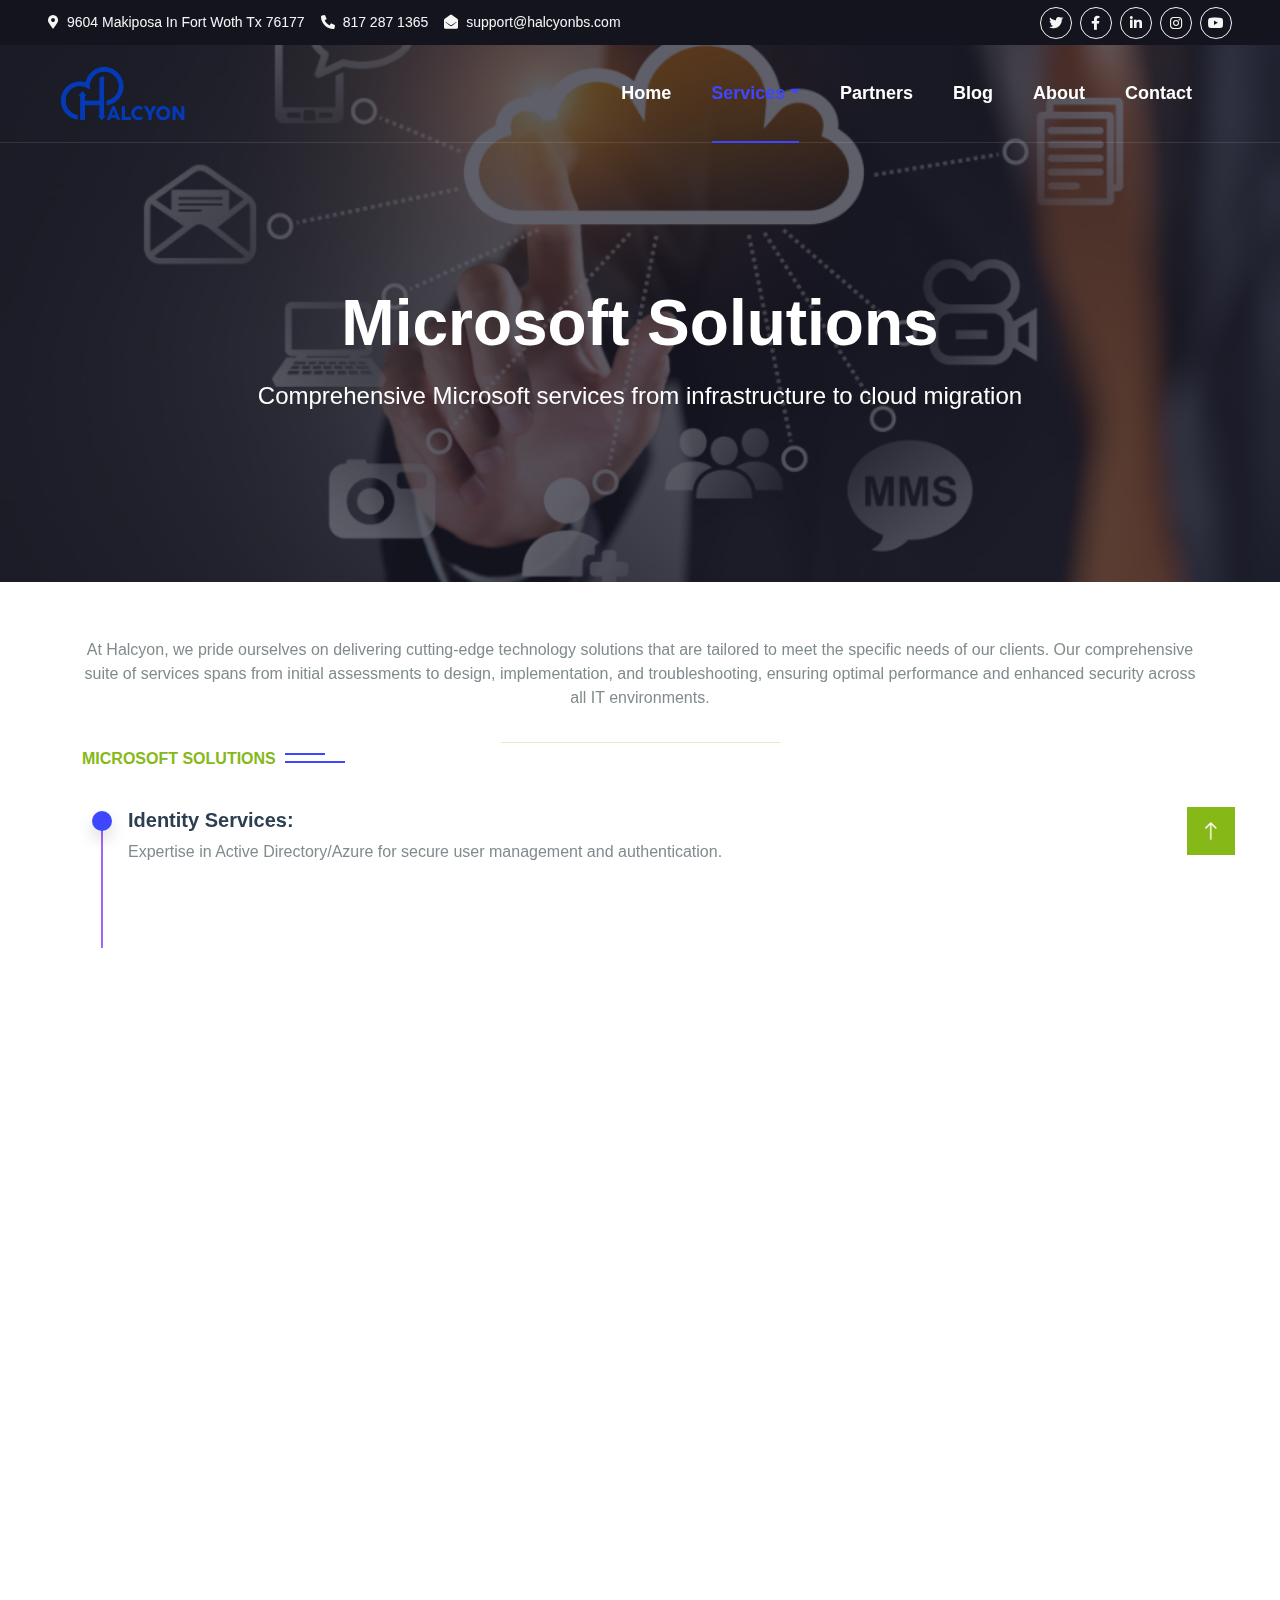
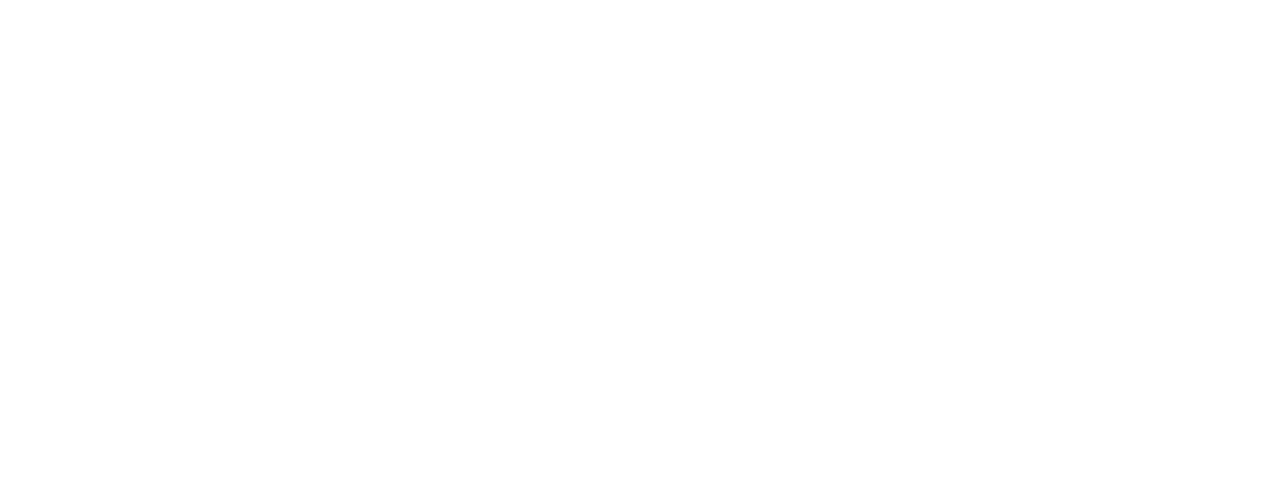
<file: microsoft.html>
<!DOCTYPE html>
<html lang="en">

<head>
    <meta charset="utf-8">
    <title>Network - Halcyon Business Solutions</title>
    <meta content="width=device-width, initial-scale=1.0" name="viewport">
    <meta content="" name="keywords">
    <meta content="" name="description">

    <!-- Favicon -->
    <link href="assets/img/icon.png" rel="icon">

    <!-- Google Web Fonts -->
    <link rel="preconnect" href="https://fonts.googleapis.com">
    <link rel="preconnect" href="https://fonts.gstatic.com" crossorigin>
    <link href="https://fonts.googleapis.com/css2?family=Heebo:wght@400;500&family=Optima:wght@400;500;700&display=swap" rel="stylesheet">

    <!-- Icon Font Stylesheet -->
    <link href="https://cdnjs.cloudflare.com/ajax/libs/font-awesome/5.10.0/css/all.min.css" rel="stylesheet">
    <link href="https://cdn.jsdelivr.net/npm/bootstrap-icons@1.4.1/font/bootstrap-icons.css" rel="stylesheet">

    <!-- Libraries Stylesheet -->
    <link href="assets/lib/animate/animate.min.css" rel="stylesheet">

    <!-- Customized Bootstrap Stylesheet -->
    <link href="assets/css/bootstrap.min.css" rel="stylesheet">

    <!-- Template Stylesheet -->
    <link href="assets/css/style.css" rel="stylesheet">
    <link href="assets/css/timeline.css" rel="stylesheet">

    <style>
        .hero-header {
            background: linear-gradient(rgba(27, 27, 42, 0.7), rgba(27, 27, 42, 0.7)), url(assets/img/main-bg.png);
            background-position: center center;
            background-size: cover;
            background-repeat: no-repeat;
        }
    </style>
</head>

<body>
    <!-- Spinner Start -->
    <div id="spinner" class="show bg-white position-fixed translate-middle w-100 vh-100 top-50 start-50 d-flex align-items-center justify-content-center">
        <div class="spinner-border primary-text" style="width: 3rem; height: 3rem;" role="status">
            <span class="sr-only">Loading...</span>
        </div>
    </div>
    <!-- Spinner End -->


    <!-- Topbar Start -->
    <div class="container-fluid bg-dark px-5 d-none d-lg-block">
        <div class="row gx-0">
            <div class="col-lg-8 text-center text-lg-start mb-2 mb-lg-0">
                <div class="d-inline-flex align-items-center" style="height: 45px;">
                    <small class="me-3 text-light"><i class="fa fa-map-marker-alt me-2"></i>9604 Makiposa In Fort Woth Tx 76177</small>
                    <small class="me-3 text-light"><i class="fa fa-phone-alt me-2"></i>817 287 1365</small>
                    <small class="text-light"><i class="fa fa-envelope-open me-2"></i>support@halcyonbs.com</small>
                </div>
            </div>
            <div class="col-lg-4 text-center text-lg-end">
                <div class="d-inline-flex align-items-center" style="height: 45px;">
                    <a class="btn btn-sm btn-outline-light btn-sm-square rounded-circle me-2" href=""><i class="fab fa-twitter fw-normal"></i></a>
                    <a class="btn btn-sm btn-outline-light btn-sm-square rounded-circle me-2" href=""><i class="fab fa-facebook-f fw-normal"></i></a>
                    <a class="btn btn-sm btn-outline-light btn-sm-square rounded-circle me-2" href=""><i class="fab fa-linkedin-in fw-normal"></i></a>
                    <a class="btn btn-sm btn-outline-light btn-sm-square rounded-circle me-2" href=""><i class="fab fa-instagram fw-normal"></i></a>
                    <a class="btn btn-sm btn-outline-light btn-sm-square rounded-circle" href=""><i class="fab fa-youtube fw-normal"></i></a>
                </div>
            </div>
        </div>
    </div>
    <!-- Topbar End -->


    <!-- Navbar & Hero Start -->
    <div class="container-fluid position-relative p-0">
        <nav class="navbar navbar-expand-lg navbar-light px-4 px-lg-5 py-3 py-lg-0">
            <a href="" class="navbar-brand p-0">
                <img src="assets/img/logo.png" alt="Logo">
            </a>
            <button class="navbar-toggler" type="button" data-bs-toggle="collapse" data-bs-target="#navbarCollapse">
                <span class="fa fa-bars"></span>
            </button>
            <div class="collapse navbar-collapse" id="navbarCollapse">
                <div class="navbar-nav ms-auto py-0">
                    <a href="index.html" class="nav-item nav-link">Home</a>
                    <div class="nav-item dropdown">
                        <a href="#" class="nav-link dropdown-toggle active" data-bs-toggle="dropdown">Services</a>
                        <div class="dropdown-menu m-0">
                            <a href="networks.html" class="dropdown-item">Networks</a>
                            <a href="security.html" class="dropdown-item">Security & Compliance</a>
                            <a href="virtualization.html" class="dropdown-item">Virtualization/VDI</a>
                            <a href="cloud.html" class="dropdown-item">Cloud Services</a>
                            <a href="microsoft.html" class="dropdown-item">Microsoft Solutions</a>
                        </div>
                    </div>
                    <a href="partners.html" class="nav-item nav-link">Partners</a>
                    <a href="blog.html" class="nav-item nav-link">Blog</a>
                    <a href="about.html" class="nav-item nav-link">About</a>
                    <a href="contact.html" class="nav-item nav-link">Contact</a>
                </div>
                <!--a href="" class="btn btn-primary rounded-pill py-2 px-4">Register</a-->
            </div>
        </nav>

        <div id="banner" class="container-fluid py-5 mb-5 banner">
            <div class="container py-5">
                <div class="row justify-content-center py-5">
                    <div class="col-lg-10 pt-lg-5 mt-lg-5 text-center">
                        <h1 class="display-3 text-white mb-3 animated slideInDown">Microsoft Solutions</h1>
                        <p class="fs-4 text-white mb-4 animated slideInDown">Comprehensive Microsoft services from infrastructure to cloud migration</p>
                    </div>
                </div>
            </div>
        </div>
    </div>
    <!-- Navbar & Hero End -->

    <!-- Services Start -->
    <div class="container-xxl py-2">
        <div class="container wow fadeInUp pb-4" data-wow-delay="0.1s">
            <div class="text-center" >
                <p class="pb-3">
                    At Halcyon, we pride ourselves on delivering cutting-edge technology solutions that are tailored to meet the specific needs of our clients. Our comprehensive suite of services spans from initial assessments to design, implementation, and troubleshooting, ensuring optimal performance and enhanced security across all IT environments.
                </p>
                <hr class="w-25 mx-auto bg-primary mb-1">    
            </div>
            <h6 class="section-title bg-white text-start text-primary">Microsoft Solutions &nbsp; </h6>
        </div>
    </div>
    <!-- Services End -->       
    
    <div class="container pb-4">
        <div class="uk-timeline">
            <div class="uk-timeline-item pb-5 wow fadeInUp" data-wow-delay="0.1s">
                <div class="uk-timeline-icon">
                    <div class="align-items-center justify-content-center primary-bg rounded-circle shadow uk-timeline-dot"></div>
                </div>
                <div class="uk-timeline-content">
                    <div class="uk-card uk-card-default uk-margin-medium-bottom uk-overflow-auto">
                        <div class="uk-card-header">
                            <div class="uk-grid-small uk-flex-middle">
                                <h5 class="uk-card-title">Identity Services:</h5>
                            </div>
                        </div>
                        <div class="uk-card-body">
                            <p class="uk-text-success">Expertise in Active Directory/Azure for secure user management and authentication.
                            </p>
                        </div>
                    </div>
                </div>
            </div>

            <div class="uk-timeline-item pb-5 wow fadeInUp" data-wow-delay="0.1s">
                <div class="uk-timeline-icon">
                    <div class="align-items-center justify-content-center primary-bg rounded-circle shadow uk-timeline-dot"></div>
                </div>
                <div class="uk-timeline-content">
                    <div class="uk-card uk-card-default uk-margin-medium-bottom uk-overflow-auto">
                        <div class="uk-card-header">
                            <div class="uk-grid-small uk-flex-middle">
                                <h5 class="uk-card-title">Office <strong>365</strong> Migration:</h5>
                            </div>
                        </div>
                        <div class="uk-card-body">
                            <p class="uk-text-success">Seamless migration to Microsoft 365 for enhanced productivity and collaboration.
                            </p>
                        </div>
                    </div>
                </div>
            </div>

            <div class="uk-timeline-item pb-5 wow fadeInUp" data-wow-delay="0.1s">
                <div class="uk-timeline-icon">
                    <div class="align-items-center justify-content-center primary-bg rounded-circle shadow uk-timeline-dot"></div>
                </div>
                <div class="uk-timeline-content">
                    <div class="uk-card uk-card-default uk-margin-medium-bottom uk-overflow-auto">
                        <div class="uk-card-header">
                            <div class="uk-grid-small uk-flex-middle">
                                <h5 class="uk-card-title">Single Sign-On (SSO):</h5>
                            </div>
                        </div>
                        <div class="uk-card-body">
                            <p class="uk-text-success">Implementation of ADFS and other SSO solutions for simplified access management.
                            </p>
                        </div>
                    </div>
                </div>
            </div>

            <div class="uk-timeline-item pb-5 wow fadeInUp" data-wow-delay="0.1s">
                <div class="uk-timeline-icon">
                    <div class="align-items-center justify-content-center primary-bg rounded-circle shadow uk-timeline-dot"></div>
                </div>
                <div class="uk-timeline-content">
                    <div class="uk-card uk-card-default uk-margin-medium-bottom uk-overflow-auto">
                        <div class="uk-card-header">
                            <div class="uk-grid-small uk-flex-middle">
                                <h5 class="uk-card-title">Assessment & Remediation:</h5>
                            </div>
                        </div>
                        <div class="uk-card-body">
                            <p class="uk-text-success">Assessment of Microsoft environments, health checks, and remediation services.
                            </p>
                        </div>
                    </div>
                </div>
            </div>

            <div class="uk-timeline-item pb-5 wow fadeInUp" data-wow-delay="0.1s">
                <div class="uk-timeline-icon">
                    <div class="align-items-center justify-content-center primary-bg rounded-circle shadow uk-timeline-dot"></div>
                </div>
                <div class="uk-timeline-content">
                    <div class="uk-card uk-card-default uk-margin-medium-bottom uk-overflow-auto">
                        <div class="uk-card-header">
                            <div class="uk-grid-small uk-flex-middle">
                                <h5 class="uk-card-title">Certificate Authority:</h5>
                            </div>
                        </div>
                        <div class="uk-card-body">
                            <p class="uk-text-success">Setup and management of certificate authority environments for secure communication.
                            </p>
                        </div>
                    </div>
                </div>
            </div>

            <div class="uk-timeline-item wow fadeInUp" data-wow-delay="0.1s">
                <div class="uk-timeline-icon">
                    <div class="align-items-center justify-content-center primary-bg rounded-circle shadow uk-timeline-dot"></div>
                </div>
                <div class="uk-timeline-content">
                    <div class="uk-card uk-card-default uk-margin-medium-bottom uk-overflow-auto">
                        <div class="uk-card-header">
                            <div class="uk-grid-small uk-flex-middle">
                                <h5 class="uk-card-title">Migration Services:</h5>
                            </div>
                        </div>
                        <div class="uk-card-body">
                            <p class="uk-text-success">On-premise and cloud migration services for domain consolidation and infrastructure optimization.
                            </p>
                        </div>
                    </div>
                </div>
            </div>

        </div>
    </div>

    <div class="container-xxl py-1">
        <div class="container">
            <div class="text-center wow fadeInUp" data-wow-delay="0.1s">
                <hr class="w-25 mx-auto bg-primary mb-1">
                <p class="py-4">
                    At Halcyon, we are committed to enabling your success through superior technological services. Our team of experts is ready to assist you in navigating the complexities of modern IT environments with our comprehensive, customized solutions.
                </p>
                    
            </div>
        </div>
    </div>

    <!-- Buttons Start -->
    <div class="container-xxl py-1">
        <div class="container">
            <div class="text-center wow fadeInUp" data-wow-delay="0.1s">
                <a class="btn btn-outline-aux" href="public/pdf/HalcyonBusinessSolutions.pdf">Download Techinal Capabilities</a> &nbsp;  
                <a class="btn btn-outline-primary" href="contact.html">Contact us</a>
            </div>
        </div>
    </div>
    <!-- Buttons Start -->

    <!-- Footer Start -->
    <div class="container-fluid dark-bg text-light footer pt-3 mt-5 wow fadeIn" data-wow-delay="0.1s">
        <div class="container py-4">
            <div class="row g-4">
                <div class="col-lg-3 col-md-6">
                    <img src="assets/img/logo-white.png" width="80%" class="p-2">
                </div>
                <div class="col-lg-3 col-md-6">
                    <h5 class="text-white mb-3">Contact</h5>
                    <p class="mb-2"><i class="fa fa-map-marker-alt me-3"></i>9604 Makiposa In Fort Woth Tx 76177</p>
                    <p class="mb-2"><i class="fa fa-phone-alt me-3"></i>817 287 13650</p>
                    <p class="mb-2"><i class="fa fa-envelope me-3"></i>support@halcyonbs.com</p>
                    <div class="d-flex pt-2">
                        <a class="btn btn-outline-light btn-social" href=""><i class="fab fa-twitter"></i></a>
                        <a class="btn btn-outline-light btn-social" href=""><i class="fab fa-facebook-f"></i></a>
                        <a class="btn btn-outline-light btn-social" href=""><i class="fab fa-youtube"></i></a>
                        <a class="btn btn-outline-light btn-social" href=""><i class="fab fa-linkedin-in"></i></a>
                    </div>
                </div>
                <div class="col-lg-3 col-md-6">
                    <h5 class="text-white mb-3">Services</h5>
                    <a class="btn btn-link" href="networks.html">Networks</a>
                    <a class="btn btn-link" href="security.html">Security & Compliance</a>
                    <a class="btn btn-link" href="virtualization">Virtualization/VDI</a>
                    <a class="btn btn-link" href="cloud">Cloud Services</a>
                    <a class="btn btn-link" href="microsoft">Microsoft Solutions</a>
                </div>
                <div class="col-lg-3 col-md-6">
                    <h5 class="text-white mb-3">Company</h5>
                    <a class="btn btn-link" href="about.html">About Us</a>
                    <a class="btn btn-link" href="contact.html">Contact Us</a>
                    <a class="btn btn-link" href="">Privacy Policy</a>
                    <a class="btn btn-link" href="partners.html">Partners</a>
                    <a class="btn btn-link" href="">Blog</a>
                </div>
            </div>
        </div>
        <div class="container">
            <div class="copyright">
                <div class="row">
                    <div class="col-md-6 text-center text-md-start mb-3 mb-md-0">
                        &copy; <a class="border-bottom" href="#">HalcyonBS</a>. 2021, All Right Reserved.
                    </div>
                    <div class="col-md-6 text-center text-md-end">
                        <div class="footer-menu">
                            <a href="index.html">Home</a>
                            <a href="">Blog</a>
                            <a href="partners.html">Partners</a>
                            <a href="about.html">About</a>
                        </div>
                    </div>
                </div>
            </div>
        </div>
    </div>
    <!-- Footer End -->


    <!-- Back to Top -->
    <a href="#" class="btn btn-lg btn-primary btn-lg-square back-to-top"><i class="bi bi-arrow-up"></i></a>


    <!-- JavaScript Libraries -->
    <script src="https://code.jquery.com/jquery-3.4.1.min.js"></script>
    <script src="https://cdn.jsdelivr.net/npm/bootstrap@5.0.0/dist/js/bootstrap.bundle.min.js"></script>
    <script src="assets/lib/wow/wow.min.js"></script>
    <script src="assets/lib/easing/easing.min.js"></script>
    <script src="assets/lib/smoothscroll/smooth-scroll.js"></script>
    <script src="assets/lib/parallax/parallax.min.js"></script>

    <!-- Template Javascript -->
    <script src="assets/js/main.js"></script>
</body>

</html>
</file>
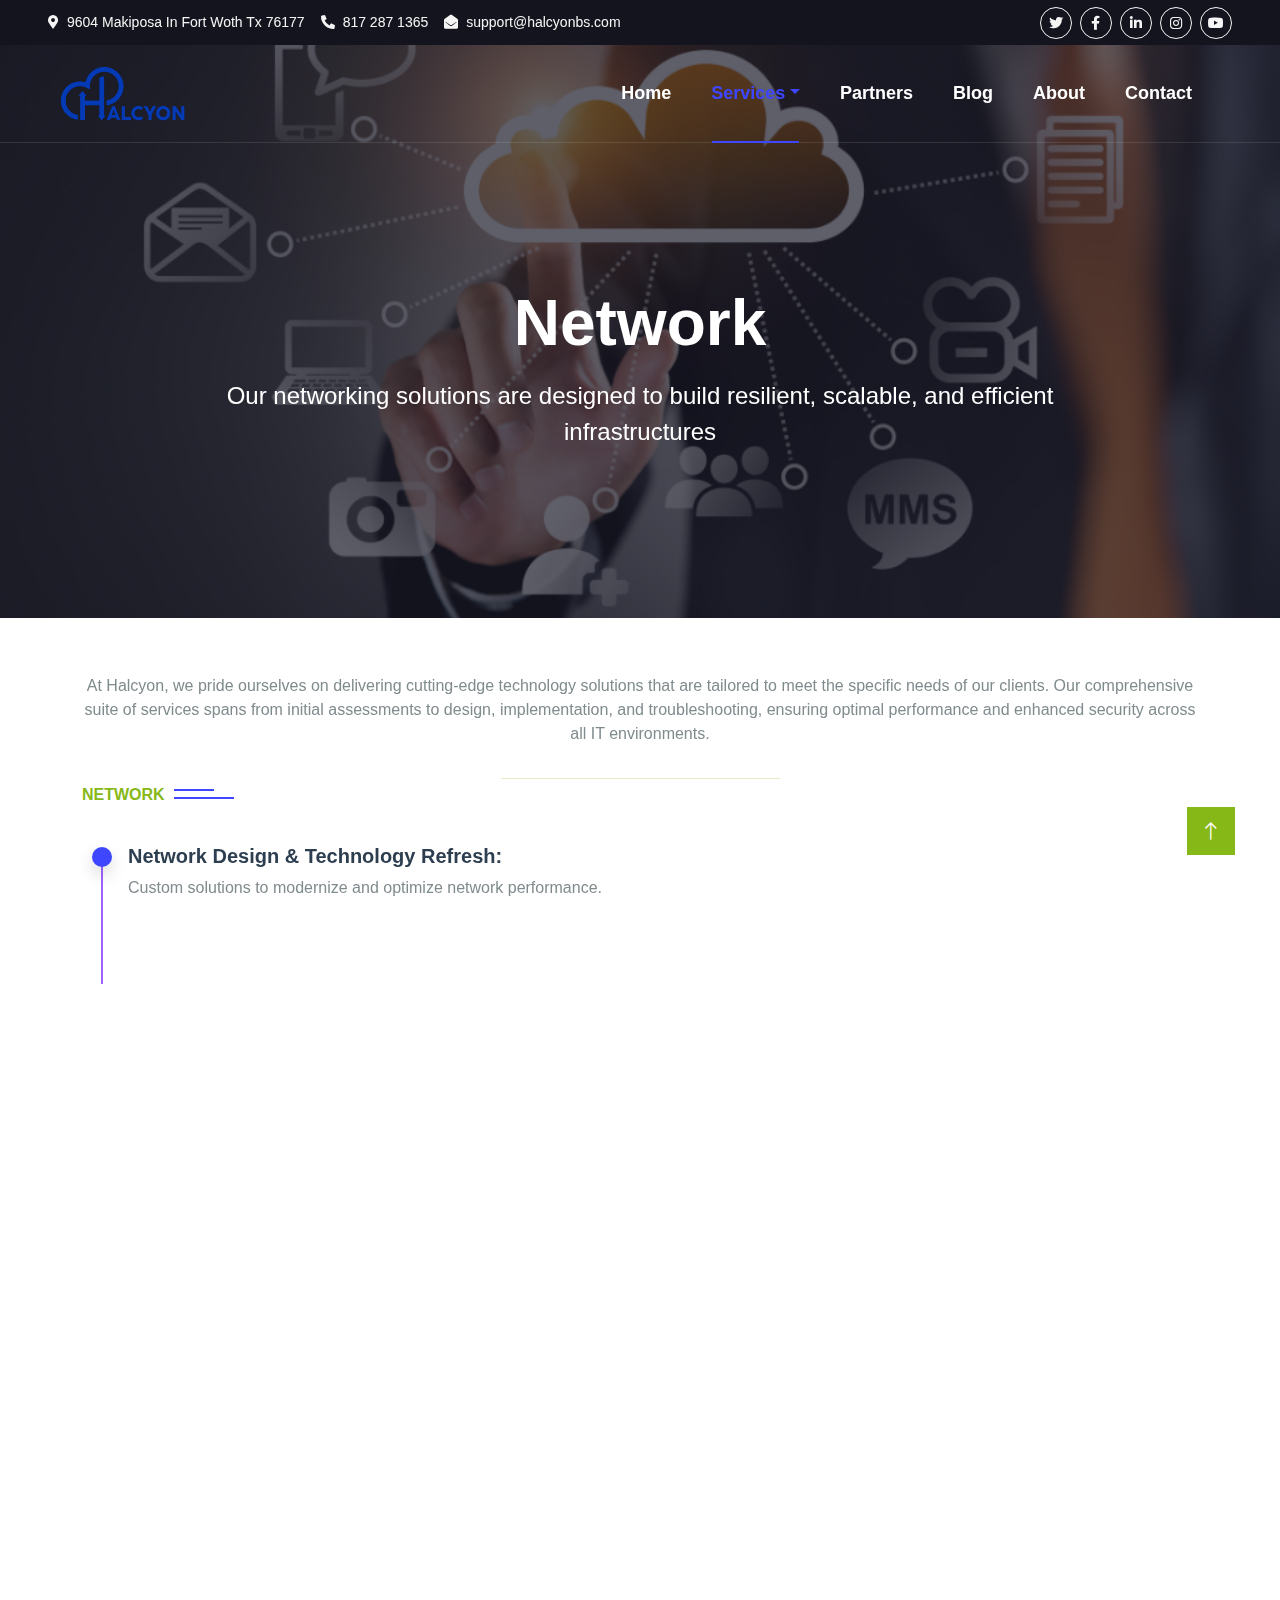
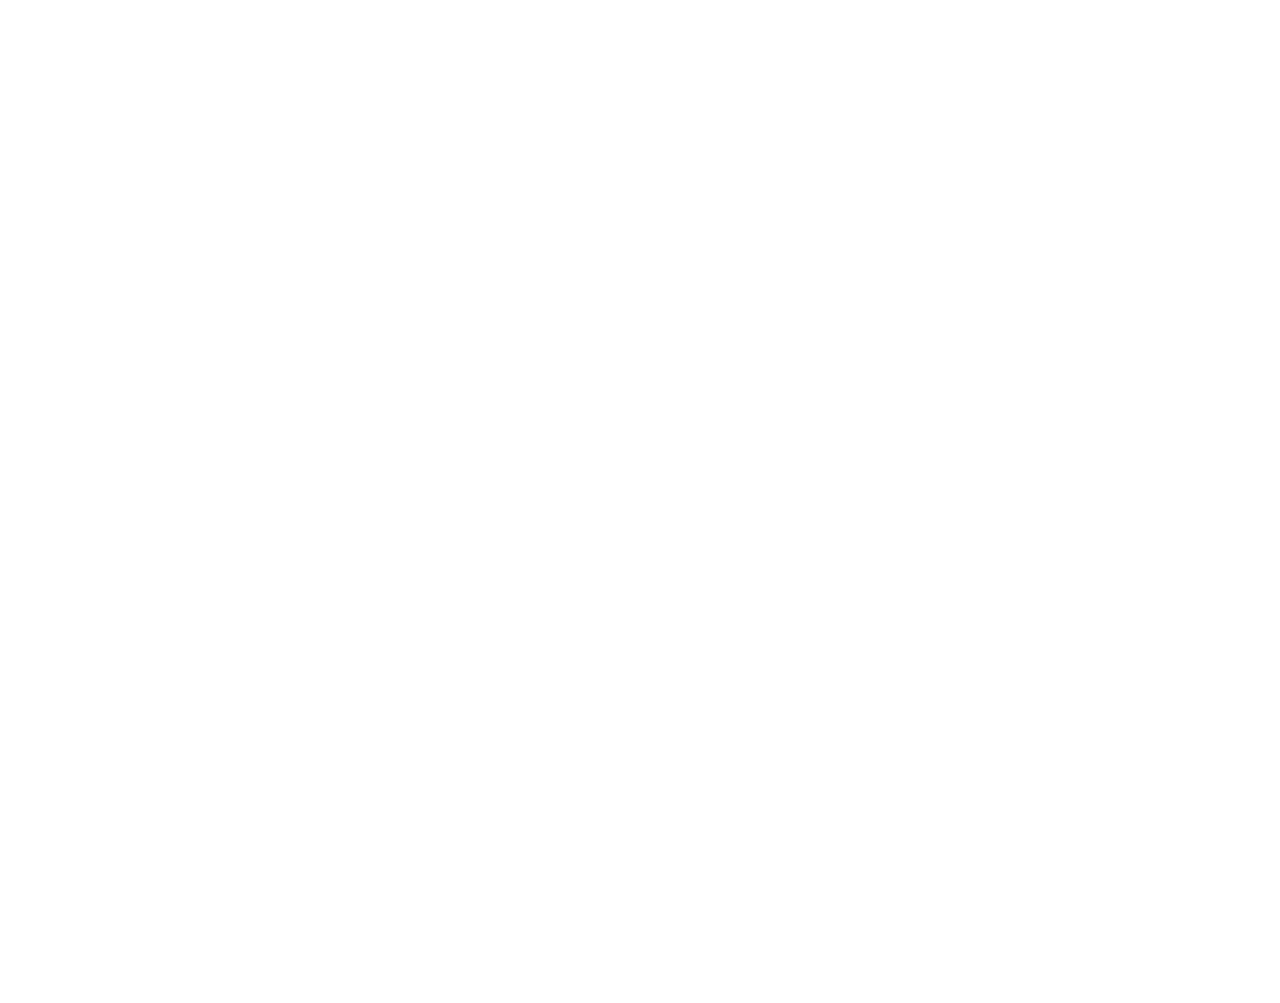
<file: networks.html>
<!DOCTYPE html>
<html lang="en">

<head>
    <meta charset="utf-8">
    <title>Network - Halcyon Business Solutions</title>
    <meta content="width=device-width, initial-scale=1.0" name="viewport">
    <meta content="" name="keywords">
    <meta content="" name="description">

    <!-- Favicon -->
    <link href="assets/img/icon.png" rel="icon">

    <!-- Google Web Fonts -->
    <link rel="preconnect" href="https://fonts.googleapis.com">
    <link rel="preconnect" href="https://fonts.gstatic.com" crossorigin>
    <link href="https://fonts.googleapis.com/css2?family=Heebo:wght@400;500&family=Optima:wght@400;500;700&display=swap" rel="stylesheet">

    <!-- Icon Font Stylesheet -->
    <link href="https://cdnjs.cloudflare.com/ajax/libs/font-awesome/5.10.0/css/all.min.css" rel="stylesheet">
    <link href="https://cdn.jsdelivr.net/npm/bootstrap-icons@1.4.1/font/bootstrap-icons.css" rel="stylesheet">

    <!-- Libraries Stylesheet -->
    <link href="assets/lib/animate/animate.min.css" rel="stylesheet">

    <!-- Customized Bootstrap Stylesheet -->
    <link href="assets/css/bootstrap.min.css" rel="stylesheet">

    <!-- Template Stylesheet -->
    <link href="assets/css/style.css" rel="stylesheet">
    <link href="assets/css/timeline.css" rel="stylesheet">

    <style>
        .hero-header {
            background: linear-gradient(rgba(27, 27, 42, 0.7), rgba(27, 27, 42, 0.7)), url(assets/img/main-bg.png);
            background-position: center center;
            background-size: cover;
            background-repeat: no-repeat;
        }
    </style>
</head>

<body>
    <!-- Spinner Start -->
    <div id="spinner" class="show bg-white position-fixed translate-middle w-100 vh-100 top-50 start-50 d-flex align-items-center justify-content-center">
        <div class="spinner-border primary-text" style="width: 3rem; height: 3rem;" role="status">
            <span class="sr-only">Loading...</span>
        </div>
    </div>
    <!-- Spinner End -->


    <!-- Topbar Start -->
    <div class="container-fluid bg-dark px-5 d-none d-lg-block">
        <div class="row gx-0">
            <div class="col-lg-8 text-center text-lg-start mb-2 mb-lg-0">
                <div class="d-inline-flex align-items-center" style="height: 45px;">
                    <small class="me-3 text-light"><i class="fa fa-map-marker-alt me-2"></i>9604 Makiposa In Fort Woth Tx 76177</small>
                    <small class="me-3 text-light"><i class="fa fa-phone-alt me-2"></i>817 287 1365</small>
                    <small class="text-light"><i class="fa fa-envelope-open me-2"></i>support@halcyonbs.com</small>
                </div>
            </div>
            <div class="col-lg-4 text-center text-lg-end">
                <div class="d-inline-flex align-items-center" style="height: 45px;">
                    <a class="btn btn-sm btn-outline-light btn-sm-square rounded-circle me-2" href=""><i class="fab fa-twitter fw-normal"></i></a>
                    <a class="btn btn-sm btn-outline-light btn-sm-square rounded-circle me-2" href=""><i class="fab fa-facebook-f fw-normal"></i></a>
                    <a class="btn btn-sm btn-outline-light btn-sm-square rounded-circle me-2" href=""><i class="fab fa-linkedin-in fw-normal"></i></a>
                    <a class="btn btn-sm btn-outline-light btn-sm-square rounded-circle me-2" href=""><i class="fab fa-instagram fw-normal"></i></a>
                    <a class="btn btn-sm btn-outline-light btn-sm-square rounded-circle" href=""><i class="fab fa-youtube fw-normal"></i></a>
                </div>
            </div>
        </div>
    </div>
    <!-- Topbar End -->


    <!-- Navbar & Hero Start -->
    <div class="container-fluid position-relative p-0">
        <nav class="navbar navbar-expand-lg navbar-light px-4 px-lg-5 py-3 py-lg-0">
            <a href="" class="navbar-brand p-0">
                <img src="assets/img/logo.png" alt="Logo">
            </a>
            <button class="navbar-toggler" type="button" data-bs-toggle="collapse" data-bs-target="#navbarCollapse">
                <span class="fa fa-bars"></span>
            </button>
            <div class="collapse navbar-collapse" id="navbarCollapse">
                <div class="navbar-nav ms-auto py-0">
                    <a href="index.html" class="nav-item nav-link">Home</a>
                    <div class="nav-item dropdown">
                        <a href="#" class="nav-link dropdown-toggle active" data-bs-toggle="dropdown">Services</a>
                        <div class="dropdown-menu m-0">
                            <a href="networks.html" class="dropdown-item">Networks</a>
                            <a href="security.html" class="dropdown-item">Security & Compliance</a>
                            <a href="virtualization.html" class="dropdown-item">Virtualization/VDI</a>
                            <a href="cloud.html" class="dropdown-item">Cloud Services</a>
                            <a href="microsoft.html" class="dropdown-item">Microsoft Solutions</a>
                        </div>
                    </div>
                    <a href="partners.html" class="nav-item nav-link">Partners</a>
                    <a href="blog.html" class="nav-item nav-link">Blog</a>
                    <a href="about.html" class="nav-item nav-link">About</a>
                    <a href="contact.html" class="nav-item nav-link">Contact</a>
                </div>
                <!--a href="" class="btn btn-primary rounded-pill py-2 px-4">Register</a-->
            </div>
        </nav>

        <div id="banner" class="container-fluid py-5 mb-5 banner">
            <div class="container py-5">
                <div class="row justify-content-center py-5">
                    <div class="col-lg-10 pt-lg-5 mt-lg-5 text-center">
                        <h1 class="display-3 text-white mb-3 animated slideInDown">Network</h1>
                        <p class="fs-4 text-white mb-4 animated slideInDown">Our networking solutions are designed to build resilient, scalable, and efficient infrastructures</p>
                    </div>
                </div>
            </div>
        </div>
    </div>
    <!-- Navbar & Hero End -->

    <!-- Header Start -->
    <div class="container-xxl py-2">
        <div class="container wow fadeInUp pb-4" data-wow-delay="0.1s">
            <div class="text-center" >
                <p class="pb-3">
                    At Halcyon, we pride ourselves on delivering cutting-edge technology solutions that are tailored to meet the specific needs of our clients. Our comprehensive suite of services spans from initial assessments to design, implementation, and troubleshooting, ensuring optimal performance and enhanced security across all IT environments.
                </p>
                <hr class="w-25 mx-auto bg-primary mb-1">    
            </div>
            <h6 class="section-title bg-white text-start text-primary">Network &nbsp; </h6>
        </div>
    </div>
    <!-- Header End -->
    
    <!-- Services Start -->
    <div class="container pb-4">
        <div class="uk-timeline">
            <div class="uk-timeline-item pb-5 wow fadeInUp" data-wow-delay="0.1s">
                <div class="uk-timeline-icon">
                    <div class="align-items-center justify-content-center primary-bg rounded-circle shadow uk-timeline-dot"></div>
                </div>
                <div class="uk-timeline-content">
                    <div class="uk-card uk-card-default uk-margin-medium-bottom uk-overflow-auto">
                        <div class="uk-card-header">
                            <div class="uk-grid-small uk-flex-middle">
                                <h5 class="uk-card-title">Network Design & Technology Refresh:</h5>
                            </div>
                        </div>
                        <div class="uk-card-body">
                            <p class="uk-text-success">Custom solutions to modernize and optimize network performance.
                            </p>
                        </div>
                    </div>
                </div>
            </div>

            <div class="uk-timeline-item pb-5 wow fadeInUp" data-wow-delay="0.1s">
                <div class="uk-timeline-icon">
                    <div class="align-items-center justify-content-center primary-bg rounded-circle shadow uk-timeline-dot"></div>
                </div>
                <div class="uk-timeline-content">
                    <div class="uk-card uk-card-default uk-margin-medium-bottom uk-overflow-auto">
                        <div class="uk-card-header">
                            <div class="uk-grid-small uk-flex-middle">
                                <h5 class="uk-card-title">Cisco NX-OS/IOS & Arista:</h5>
                            </div>
                        </div>
                        <div class="uk-card-body">
                            <p class="uk-text-success">Advanced configuration and operational management.
                            </p>
                        </div>
                    </div>
                </div>
            </div>

            <div class="uk-timeline-item pb-5 wow fadeInUp" data-wow-delay="0.1s">
                <div class="uk-timeline-icon">
                    <div class="align-items-center justify-content-center primary-bg rounded-circle shadow uk-timeline-dot"></div>
                </div>
                <div class="uk-timeline-content">
                    <div class="uk-card uk-card-default uk-margin-medium-bottom uk-overflow-auto">
                        <div class="uk-card-header">
                            <div class="uk-grid-small uk-flex-middle">
                                <h5 class="uk-card-title">Load Balancer – BigIP/NetScaler:</h5>
                            </div>
                        </div>
                        <div class="uk-card-body">
                            <p class="uk-text-success">High availability and traffic management solutions.
                            </p>
                        </div>
                    </div>
                </div>
            </div>

            <div class="uk-timeline-item pb-5 wow fadeInUp" data-wow-delay="0.1s">
                <div class="uk-timeline-icon">
                    <div class="align-items-center justify-content-center primary-bg rounded-circle shadow uk-timeline-dot"></div>
                </div>
                <div class="uk-timeline-content">
                    <div class="uk-card uk-card-default uk-margin-medium-bottom uk-overflow-auto">
                        <div class="uk-card-header">
                            <div class="uk-grid-small uk-flex-middle">
                                <h5 class="uk-card-title">IPAM/DNS – Infoblox & BigIP GTM:</h5>
                            </div>
                        </div>
                        <div class="uk-card-body">
                            <p class="uk-text-success">Streamlined network address management and global traffic distribution.
                            </p>
                        </div>
                    </div>
                </div>
            </div>

            <div class="uk-timeline-item pb-5 wow fadeInUp" data-wow-delay="0.1s">
                <div class="uk-timeline-icon">
                    <div class="align-items-center justify-content-center primary-bg rounded-circle shadow uk-timeline-dot"></div>
                </div>
                <div class="uk-timeline-content">
                    <div class="uk-card uk-card-default uk-margin-medium-bottom uk-overflow-auto">
                        <div class="uk-card-header">
                            <div class="uk-grid-small uk-flex-middle">
                                <h5 class="uk-card-title">Wireless Networking:</h5>
                            </div>
                        </div>
                        <div class="uk-card-body">
                            <p class="uk-text-success">Deployment of robust wireless solutions across multiple vendors.
                            </p>
                        </div>
                    </div>
                </div>
            </div>

            <div class="uk-timeline-item pb-5 wow fadeInUp" data-wow-delay="0.1s">
                <div class="uk-timeline-icon">
                    <div class="align-items-center justify-content-center primary-bg rounded-circle shadow uk-timeline-dot"></div>
                </div>
                <div class="uk-timeline-content">
                    <div class="uk-card uk-card-default uk-margin-medium-bottom uk-overflow-auto">
                        <div class="uk-card-header">
                            <div class="uk-grid-small uk-flex-middle">
                                <h5 class="uk-card-title">Data Center and Enterprise Technologies:</h5>
                            </div>
                        </div>
                        <div class="uk-card-body">
                            <p class="uk-text-success">Deployment and management of robust data center architectures.
                            </p>
                        </div>
                    </div>
                </div>
            </div>

            <div class="uk-timeline-item pb-5 wow fadeInUp" data-wow-delay="0.1s">
                <div class="uk-timeline-icon">
                    <div class="align-items-center justify-content-center primary-bg rounded-circle shadow uk-timeline-dot"></div>
                </div>
                <div class="uk-timeline-content">
                    <div class="uk-card uk-card-default uk-margin-medium-bottom uk-overflow-auto">
                        <div class="uk-card-header">
                            <div class="uk-grid-small uk-flex-middle">
                                <h5 class="uk-card-title">VXLAN – ACI/NDFC:</h5>
                            </div>
                        </div>
                        <div class="uk-card-body">
                            <p class="uk-text-success">Implementation of next-generation network virtualization.
                            </p>
                        </div>
                    </div>
                </div>
            </div>

            <div class="uk-timeline-item pb-5 wow fadeInUp" data-wow-delay="0.1s">
                <div class="uk-timeline-icon">
                    <div class="align-items-center justify-content-center primary-bg rounded-circle shadow uk-timeline-dot"></div>
                </div>
                <div class="uk-timeline-content">
                    <div class="uk-card uk-card-default uk-margin-medium-bottom uk-overflow-auto">
                        <div class="uk-card-header">
                            <div class="uk-grid-small uk-flex-middle">
                                <h5 class="uk-card-title">Next-Generation Firewalls:</h5>
                            </div>
                        </div>
                        <div class="uk-card-body">
                            <p class="uk-text-success">Comprehensive security with Fortinet, PaloAlto, Cisco, and Checkpoint
                            </p>
                        </div>
                    </div>
                </div>
            </div>

            <div class="uk-timeline-item pb-5 wow fadeInUp" data-wow-delay="0.1s">
                <div class="uk-timeline-icon">
                    <div class="align-items-center justify-content-center primary-bg rounded-circle shadow uk-timeline-dot"></div>
                </div>
                <div class="uk-timeline-content">
                    <div class="uk-card uk-card-default uk-margin-medium-bottom uk-overflow-auto">
                        <div class="uk-card-header">
                            <div class="uk-grid-small uk-flex-middle">
                                <h5 class="uk-card-title">SD-WAN Solutions:</h5>
                            </div>
                        </div>
                        <div class="uk-card-body">
                            <p class="uk-text-success">Enhanced network agility and cost reduction with Cisco, PaloAlto, and Fortinet technologies.
                            </p>
                        </div>
                    </div>
                </div>
            </div>

            <div class="uk-timeline-item wow fadeInUp" data-wow-delay="0.1s">
                <div class="uk-timeline-icon">
                    <div class="align-items-center justify-content-center primary-bg rounded-circle shadow uk-timeline-dot"></div>
                </div>
                <div class="uk-timeline-content">
                    <div class="uk-card uk-card-default uk-margin-medium-bottom uk-overflow-auto">
                        <div class="uk-card-header">
                            <div class="uk-grid-small uk-flex-middle">
                                <h5 class="uk-card-title">Cisco SDA:</h5>
                            </div>
                        </div>
                        <div class="uk-card-body">
                            <p class="uk-text-success">Integration of Wireless/ISE for secure, automated network access.
                            </p>
                        </div>
                    </div>
                </div>
            </div>

        </div>
    </div>
    <!-- Services Start -->

    <!-- Ending Start -->
    <div class="container-xxl py-1">
        <div class="container">
            <div class="text-center wow fadeInUp" data-wow-delay="0.1s">
                <hr class="w-25 mx-auto bg-primary mb-1">
                <p class="py-4">
                    At Halcyon, we are committed to enabling your success through superior technological services. Our team of experts is ready to assist you in navigating the complexities of modern IT environments with our comprehensive, customized solutions.
                </p>
                    
            </div>
        </div>
    </div>
    <!-- Ending End -->

    <!-- Buttons Start -->
    <div class="container-xxl py-1">
        <div class="container">
            <div class="text-center wow fadeInUp" data-wow-delay="0.1s">
                <a class="btn btn-outline-aux" href="public/pdf/HalcyonBusinessSolutions.pdf">Download Techinal Capabilities</a> &nbsp;  
                <a class="btn btn-outline-primary" href="contact.html">Contact us</a>
            </div>
        </div>
    </div>
    <!-- Buttons Start -->

    <!-- Footer Start -->
    <div class="container-fluid dark-bg text-light footer pt-3 mt-5 wow fadeIn" data-wow-delay="0.1s">
        <div class="container py-4">
            <div class="row g-4">
                <div class="col-lg-3 col-md-6">
                    <img src="assets/img/logo-white.png" width="80%" class="p-2">
                </div>
                <div class="col-lg-3 col-md-6">
                    <h5 class="text-white mb-3">Contact</h5>
                    <p class="mb-2"><i class="fa fa-map-marker-alt me-3"></i>9604 Makiposa In Fort Woth Tx 76177</p>
                    <p class="mb-2"><i class="fa fa-phone-alt me-3"></i>817 287 13650</p>
                    <p class="mb-2"><i class="fa fa-envelope me-3"></i>support@halcyonbs.com</p>
                    <div class="d-flex pt-2">
                        <a class="btn btn-outline-light btn-social" href=""><i class="fab fa-twitter"></i></a>
                        <a class="btn btn-outline-light btn-social" href=""><i class="fab fa-facebook-f"></i></a>
                        <a class="btn btn-outline-light btn-social" href=""><i class="fab fa-youtube"></i></a>
                        <a class="btn btn-outline-light btn-social" href=""><i class="fab fa-linkedin-in"></i></a>
                    </div>
                </div>
                <div class="col-lg-3 col-md-6">
                    <h5 class="text-white mb-3">Services</h5>
                    <a class="btn btn-link" href="networks.html">Networks</a>
                    <a class="btn btn-link" href="security.html">Security & Compliance</a>
                    <a class="btn btn-link" href="virtualization">Virtualization/VDI</a>
                    <a class="btn btn-link" href="cloud">Cloud Services</a>
                    <a class="btn btn-link" href="microsoft">Microsoft Solutions</a>
                </div>
                <div class="col-lg-3 col-md-6">
                    <h5 class="text-white mb-3">Company</h5>
                    <a class="btn btn-link" href="about.html">About Us</a>
                    <a class="btn btn-link" href="contact.html">Contact Us</a>
                    <a class="btn btn-link" href="">Privacy Policy</a>
                    <a class="btn btn-link" href="partners.html">Partners</a>
                    <a class="btn btn-link" href="">Blog</a>
                </div>
            </div>
        </div>
        <div class="container">
            <div class="copyright">
                <div class="row">
                    <div class="col-md-6 text-center text-md-start mb-3 mb-md-0">
                        &copy; <a class="border-bottom" href="#">HalcyonBS</a>. 2021, All Right Reserved.
                    </div>
                    <div class="col-md-6 text-center text-md-end">
                        <div class="footer-menu">
                            <a href="index.html">Home</a>
                            <a href="">Blog</a>
                            <a href="partners.html">Partners</a>
                            <a href="about.html">About</a>
                        </div>
                    </div>
                </div>
            </div>
        </div>
    </div>
    <!-- Footer End -->


    <!-- Back to Top -->
    <a href="#" class="btn btn-lg btn-primary btn-lg-square back-to-top"><i class="bi bi-arrow-up"></i></a>


    <!-- JavaScript Libraries -->
    <script src="https://code.jquery.com/jquery-3.4.1.min.js"></script>
    <script src="https://cdn.jsdelivr.net/npm/bootstrap@5.0.0/dist/js/bootstrap.bundle.min.js"></script>
    <script src="assets/lib/wow/wow.min.js"></script>
    <script src="assets/lib/easing/easing.min.js"></script>
    <script src="assets/lib/smoothscroll/smooth-scroll.js"></script>
    <script src="assets/lib/parallax/parallax.min.js"></script>

    <!-- Template Javascript -->
    <script src="assets/js/main.js"></script>
</body>

</html>
</file>
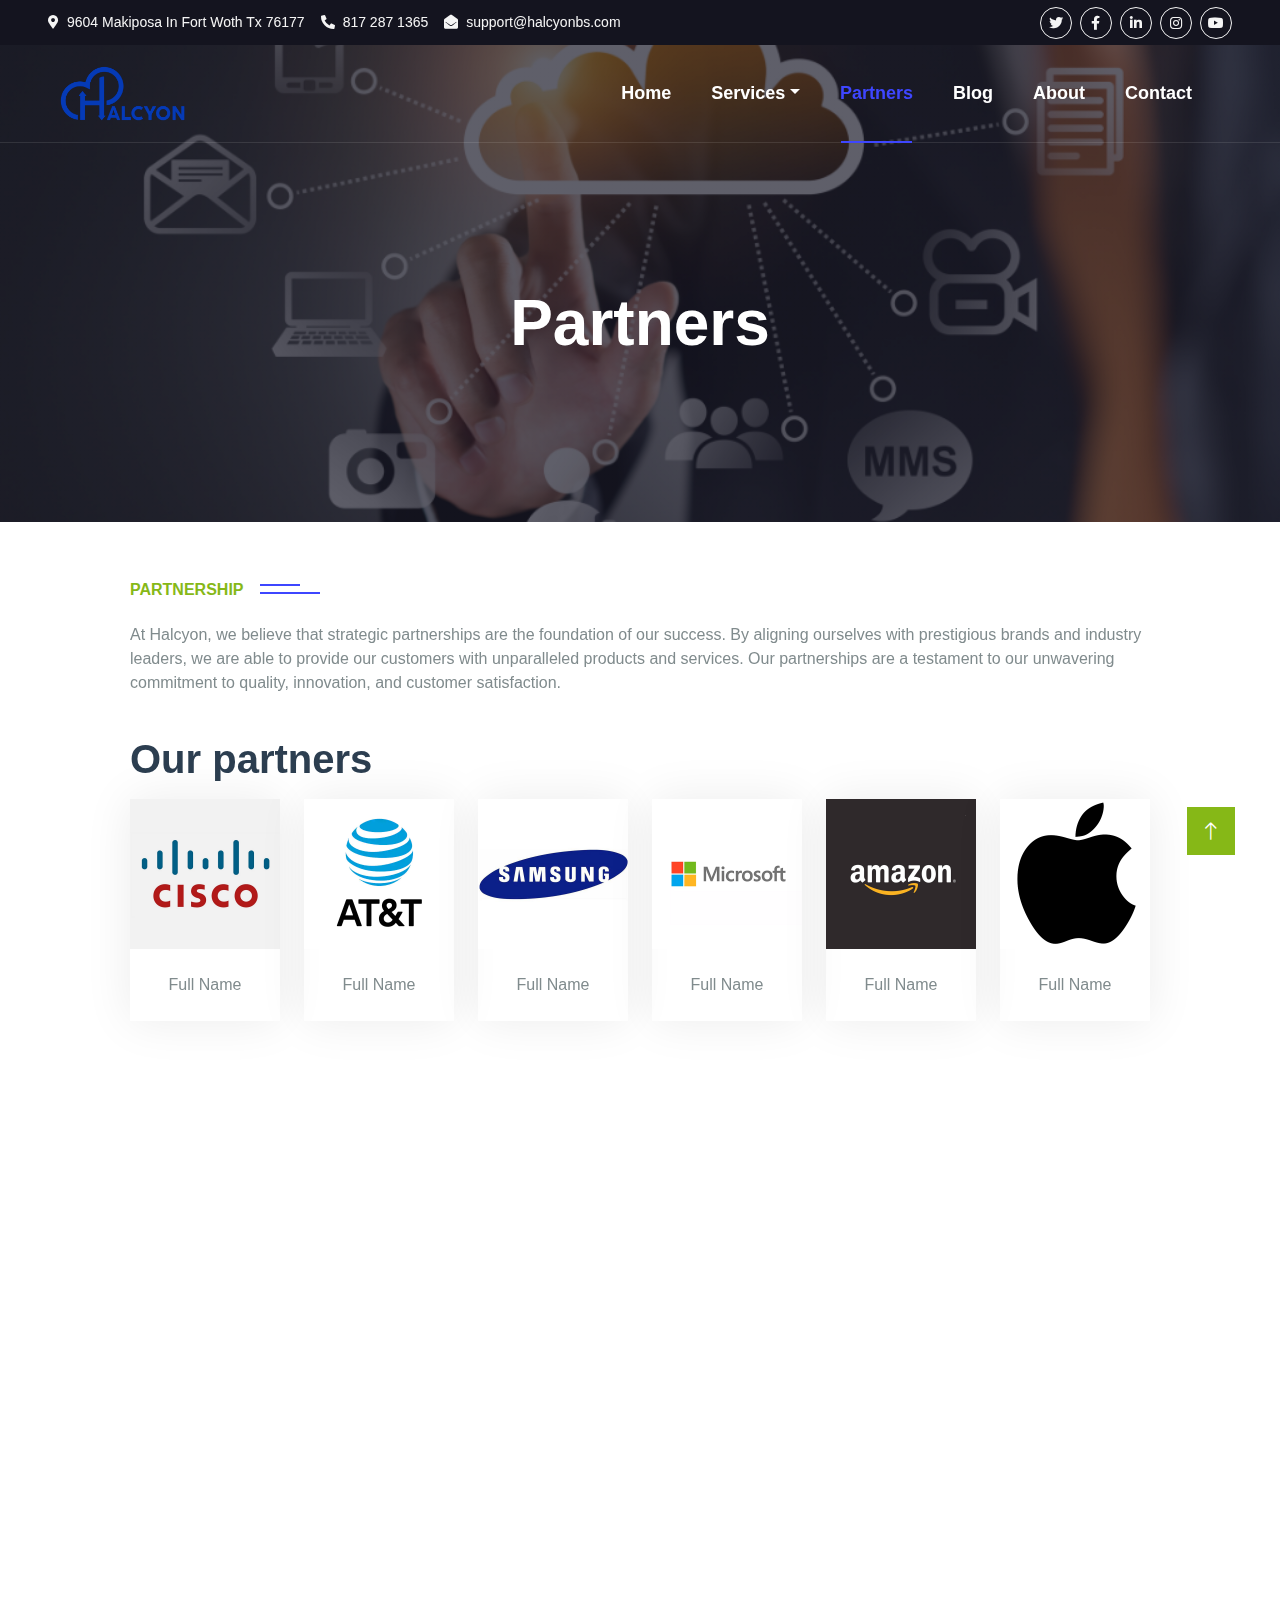
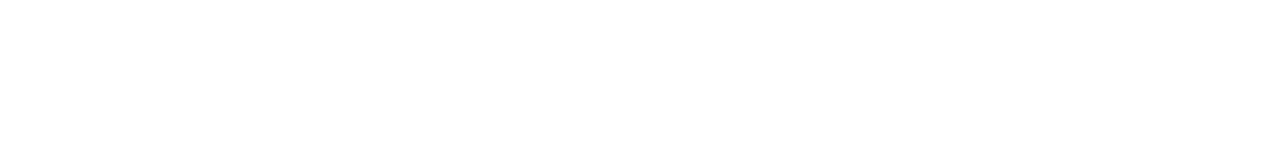
<file: partners.html>
<!DOCTYPE html>
<html lang="en">

<head>
    <meta charset="utf-8">
    <title>Network - Halcyon Business Solutions</title>
    <meta content="width=device-width, initial-scale=1.0" name="viewport">
    <meta content="" name="keywords">
    <meta content="" name="description">

    <!-- Favicon -->
    <link href="assets/img/icon.png" rel="icon">

    <!-- Google Web Fonts -->
    <link rel="preconnect" href="https://fonts.googleapis.com">
    <link rel="preconnect" href="https://fonts.gstatic.com" crossorigin>
    <link href="https://fonts.googleapis.com/css2?family=Heebo:wght@400;500&family=Optima:wght@400;500;700&display=swap" rel="stylesheet">

    <!-- Icon Font Stylesheet -->
    <link href="https://cdnjs.cloudflare.com/ajax/libs/font-awesome/5.10.0/css/all.min.css" rel="stylesheet">
    <link href="https://cdn.jsdelivr.net/npm/bootstrap-icons@1.4.1/font/bootstrap-icons.css" rel="stylesheet">

    <!-- Libraries Stylesheet -->
    <link href="assets/lib/animate/animate.min.css" rel="stylesheet">

    <!-- Customized Bootstrap Stylesheet -->
    <link href="assets/css/bootstrap.min.css" rel="stylesheet">

    <!-- Template Stylesheet -->
    <link href="assets/css/style.css" rel="stylesheet">
    <link href="assets/css/timeline.css" rel="stylesheet">

    <style>
        .hero-header {
            background: linear-gradient(rgba(27, 27, 42, 0.7), rgba(27, 27, 42, 0.7)), url(assets/img/main-bg.png);
            background-position: center center;
            background-size: cover;
            background-repeat: no-repeat;
        }
    </style>
</head>

<body>
    <!-- Spinner Start -->
    <div id="spinner" class="show bg-white position-fixed translate-middle w-100 vh-100 top-50 start-50 d-flex align-items-center justify-content-center">
        <div class="spinner-border primary-text" style="width: 3rem; height: 3rem;" role="status">
            <span class="sr-only">Loading...</span>
        </div>
    </div>
    <!-- Spinner End -->


    <!-- Topbar Start -->
    <div class="container-fluid bg-dark px-5 d-none d-lg-block">
        <div class="row gx-0">
            <div class="col-lg-8 text-center text-lg-start mb-2 mb-lg-0">
                <div class="d-inline-flex align-items-center" style="height: 45px;">
                    <small class="me-3 text-light"><i class="fa fa-map-marker-alt me-2"></i>9604 Makiposa In Fort Woth Tx 76177</small>
                    <small class="me-3 text-light"><i class="fa fa-phone-alt me-2"></i>817 287 1365</small>
                    <small class="text-light"><i class="fa fa-envelope-open me-2"></i>support@halcyonbs.com</small>
                </div>
            </div>
            <div class="col-lg-4 text-center text-lg-end">
                <div class="d-inline-flex align-items-center" style="height: 45px;">
                    <a class="btn btn-sm btn-outline-light btn-sm-square rounded-circle me-2" href=""><i class="fab fa-twitter fw-normal"></i></a>
                    <a class="btn btn-sm btn-outline-light btn-sm-square rounded-circle me-2" href=""><i class="fab fa-facebook-f fw-normal"></i></a>
                    <a class="btn btn-sm btn-outline-light btn-sm-square rounded-circle me-2" href=""><i class="fab fa-linkedin-in fw-normal"></i></a>
                    <a class="btn btn-sm btn-outline-light btn-sm-square rounded-circle me-2" href=""><i class="fab fa-instagram fw-normal"></i></a>
                    <a class="btn btn-sm btn-outline-light btn-sm-square rounded-circle" href=""><i class="fab fa-youtube fw-normal"></i></a>
                </div>
            </div>
        </div>
    </div>
    <!-- Topbar End -->


    <!-- Navbar & Hero Start -->
    <div class="container-fluid position-relative p-0">
        <nav class="navbar navbar-expand-lg navbar-light px-4 px-lg-5 py-3 py-lg-0">
            <a href="" class="navbar-brand p-0">
                <img src="assets/img/logo.png" alt="Logo">
            </a>
            <button class="navbar-toggler" type="button" data-bs-toggle="collapse" data-bs-target="#navbarCollapse">
                <span class="fa fa-bars"></span>
            </button>
            <div class="collapse navbar-collapse" id="navbarCollapse">
                <div class="navbar-nav ms-auto py-0">
                    <a href="index.html" class="nav-item nav-link">Home</a>
                    <div class="nav-item dropdown">
                        <a href="#" class="nav-link dropdown-toggle" data-bs-toggle="dropdown">Services</a>
                        <div class="dropdown-menu m-0">
                            <a href="networks.html" class="dropdown-item">Networks</a>
                            <a href="security.html" class="dropdown-item">Security & Compliance</a>
                            <a href="virtualization.html" class="dropdown-item">Virtualization/VDI</a>
                            <a href="cloud.html" class="dropdown-item">Cloud Services</a>
                            <a href="microsoft.html" class="dropdown-item">Microsoft Solutions</a>
                        </div>
                    </div>
                    <a href="partners.html" class="nav-item nav-link active">Partners</a>
                    <a href="blog.html" class="nav-item nav-link">Blog</a>
                    <a href="about.html" class="nav-item nav-link">About</a>
                    <a href="contact.html" class="nav-item nav-link">Contact</a>
                </div>
                <!--a href="" class="btn btn-primary rounded-pill py-2 px-4">Register</a-->
            </div>
        </nav>

        <div id="banner" class="container-fluid py-5 mb-5 banner">
            <div class="container py-5">
                <div class="row justify-content-center py-5">
                    <div class="col-lg-10 pt-lg-5 mt-lg-5 text-center">
                        <h1 class="display-3 text-white mb-3 animated slideInDown">Partners</h1>
                    </div>
                </div>
            </div>
        </div>
    </div>
    <!-- Navbar & Hero End -->

    <!-- About Start -->
    <div class="container-xxl py-2">
        <div class="container wow fadeInUp" data-wow-delay="0.1s">
            <div class="px-lg-5 mb-4">
                <h6 class="section-title bg-white text-start text-primary pe-3">Partnership</h6>
                <p class="mb-3 pt-3">At Halcyon, we believe that strategic partnerships are the foundation of our success. By aligning ourselves with prestigious brands and industry leaders, we are able to provide our customers with unparalleled products and services. Our partnerships are a testament to our unwavering commitment to quality, innovation, and customer satisfaction.</p>
            </div>
        </div>
    </div>
    <!-- About End -->

    <!-- Team Start -->
    <div class="container-xxl py-2">
        <div class="container wow fadeInUp" data-wow-delay="0.1s">
            <div class="px-lg-5 mb-4">
                <h1 class="mb-3">Our partners</h1>
                <div class="row g-4">
                    <div class="col-lg-2 col-md-3 wow fadeInUp" data-wow-delay="0.1s">
                        <div class="team-item">
                            <div class="overflow-hidden">
                                <img class="img-fluid" src="assets/img/partners/cisco-logo.png" alt="">
                            </div>
                            <div class="text-center p-4">
                                <p class="mb-0">Full Name</p>
                            </div>
                        </div>
                    </div>
                    <div class="col-lg-2 col-md-3 wow fadeInUp" data-wow-delay="0.3s">
                        <div class="team-item">
                            <div class="overflow-hidden">
                                <img class="img-fluid" src="assets/img/partners/att-logo.png" alt="">
                            </div>
                            <div class="text-center p-4">
                                <p class="mb-0">Full Name</p>
                            </div>
                        </div>
                    </div>
                    <div class="col-lg-2 col-md-3 wow fadeInUp" data-wow-delay="0.5s">
                        <div class="team-item">
                            <div class="overflow-hidden">
                                <img class="img-fluid" src="assets/img/partners/samsung-logo.png" alt="">
                            </div>
                            <div class="text-center p-4">
                                <p class="mb-0">Full Name</p>
                            </div>
                        </div>
                    </div>
                    <div class="col-lg-2 col-md-3 wow fadeInUp" data-wow-delay="0.7s">
                        <div class="team-item">
                            <div class="overflow-hidden">
                                <img class="img-fluid" src="assets/img/partners/microsoft-logo.png" alt="">
                            </div>
                            <div class="text-center p-4">
                                <p class="mb-0">Full Name</p>
                            </div>
                        </div>
                    </div>
                    <div class="col-lg-2 col-md-3 wow fadeInUp" data-wow-delay="0.9s">
                        <div class="team-item">
                            <div class="overflow-hidden">
                                <img class="img-fluid" src="assets/img/partners/amazon-logo.png" alt="">
                            </div>
                            <div class="text-center p-4">
                                <p class="mb-0">Full Name</p>
                            </div>
                        </div>
                    </div>
                    <div class="col-lg-2 col-md-3 wow fadeInUp" data-wow-delay="1.1s">
                        <div class="team-item">
                            <div class="overflow-hidden">
                                <img class="img-fluid" src="assets/img/partners/apple-logo.png" alt="">
                            </div>
                            <div class="text-center p-4">
                                <p class="mb-0">Full Name</p>
                            </div>
                        </div>
                    </div>
                    <div class="col-lg-2 col-md-3 wow fadeInUp" data-wow-delay="1.3s">
                        <div class="team-item">
                            <div class="overflow-hidden">
                                <img class="img-fluid" src="assets/img/partners/facebook-logo.png" alt="">
                            </div>
                            <div class="text-center p-4">
                                <p class="mb-0">Full Name</p>
                            </div>
                        </div>
                    </div>
                    <div class="col-lg-2 col-md-3 wow fadeInUp" data-wow-delay="1.5s">
                        <div class="team-item">
                            <div class="overflow-hidden">
                                <img class="img-fluid" src="assets/img/partners/google-logo.png" alt="">
                            </div>
                            <div class="text-center p-4">
                                <p class="mb-0">Full Name</p>
                            </div>
                        </div>
                    </div>
                    <div class="col-lg-2 col-md-3 wow fadeInUp" data-wow-delay="1.7s">
                        <div class="team-item">
                            <div class="overflow-hidden">
                                <img class="img-fluid" src="assets/img/partners/intel-logo.png" alt="">
                            </div>
                            <div class="text-center p-4">
                                <p class="mb-0">Full Name</p>
                            </div>
                        </div>
                    </div>
                    <div class="col-lg-2 col-md-3 wow fadeInUp" data-wow-delay="1.9s">
                        <div class="team-item">
                            <div class="overflow-hidden">
                                <img class="img-fluid" src="assets/img/partners/oracle-logo.png" alt="">
                            </div>
                            <div class="text-center p-4">
                                <p class="mb-0">Full Name</p>
                            </div>
                        </div>
                    </div>
                </div>               
            </div>
            
        </div>
    </div>
    <!-- Team End -->

    <!-- Buttons Start -->
    <div class="container-xxl py-1">
        <div class="container">
            <div class="text-center wow fadeIn" data-wow-delay="0.1s">
                <a class="btn btn-outline-primary" href="contact.html">Become a partner</a>
            </div>
        </div>
    </div>
    <!-- Buttons Start -->

    <!-- Footer Start -->
    <div class="container-fluid dark-bg text-light footer pt-3 mt-5 wow fadeIn" data-wow-delay="0.1s">
        <div class="container py-4">
            <div class="row g-4">
                <div class="col-lg-3 col-md-6">
                    <img src="assets/img/logo-white.png" width="80%" class="p-2">
                </div>
                <div class="col-lg-3 col-md-6">
                    <h4 class="text-white mb-3">Contact</h4>
                    <p class="mb-2"><i class="fa fa-map-marker-alt me-3"></i>9604 Makiposa In Fort Woth Tx 76177</p>
                    <p class="mb-2"><i class="fa fa-phone-alt me-3"></i>817 287 13650</p>
                    <p class="mb-2"><i class="fa fa-envelope me-3"></i>support@halcyonbs.com</p>
                    <div class="d-flex pt-2">
                        <a class="btn btn-outline-light btn-social" href=""><i class="fab fa-twitter"></i></a>
                        <a class="btn btn-outline-light btn-social" href=""><i class="fab fa-facebook-f"></i></a>
                        <a class="btn btn-outline-light btn-social" href=""><i class="fab fa-youtube"></i></a>
                        <a class="btn btn-outline-light btn-social" href=""><i class="fab fa-linkedin-in"></i></a>
                    </div>
                </div>
                <div class="col-lg-3 col-md-6">
                    <h4 class="text-white mb-3">Services</h4>
                    <a class="btn btn-link" href="networks.html">Networks</a>
                    <a class="btn btn-link" href="security.html">Security & Compliance</a>
                    <a class="btn btn-link" href="virtualization">Virtualization/VDI</a>
                    <a class="btn btn-link" href="cloud">Cloud Services</a>
                    <a class="btn btn-link" href="microsoft">Microsoft Solutions</a>
                </div>
                <div class="col-lg-3 col-md-6">
                    <h4 class="text-white mb-3">Company</h4>
                    <a class="btn btn-link" href="about.html">About Us</a>
                    <a class="btn btn-link" href="contact.html">Contact Us</a>
                    <a class="btn btn-link" href="">Privacy Policy</a>
                    <a class="btn btn-link" href="partners.html">Partners</a>
                    <a class="btn btn-link" href="">Blog</a>
                </div>
            </div>
        </div>
        <div class="container">
            <div class="copyright">
                <div class="row">
                    <div class="col-md-6 text-center text-md-start mb-3 mb-md-0">
                        &copy; <a class="border-bottom" href="#">HalcyonBS</a>. 2021, All Right Reserved.
                    </div>
                    <div class="col-md-6 text-center text-md-end">
                        <div class="footer-menu">
                            <a href="index.html">Home</a>
                            <a href="">Blog</a>
                            <a href="partners.html">Partners</a>
                            <a href="about.html">About</a>
                        </div>
                    </div>
                </div>
            </div>
        </div>
    </div>
    <!-- Footer End -->


    <!-- Back to Top -->
    <a href="#" class="btn btn-lg btn-primary btn-lg-square back-to-top"><i class="bi bi-arrow-up"></i></a>


    <!-- JavaScript Libraries -->
    <script src="https://code.jquery.com/jquery-3.4.1.min.js"></script>
    <script src="https://cdn.jsdelivr.net/npm/bootstrap@5.0.0/dist/js/bootstrap.bundle.min.js"></script>
    <script src="assets/lib/wow/wow.min.js"></script>
    <script src="assets/lib/easing/easing.min.js"></script>
    <script src="assets/lib/smoothscroll/smooth-scroll.js"></script>
    <script src="assets/lib/parallax/parallax.min.js"></script>

    <!-- Template Javascript -->
    <script src="assets/js/main.js"></script>
</body>

</html>
</file>
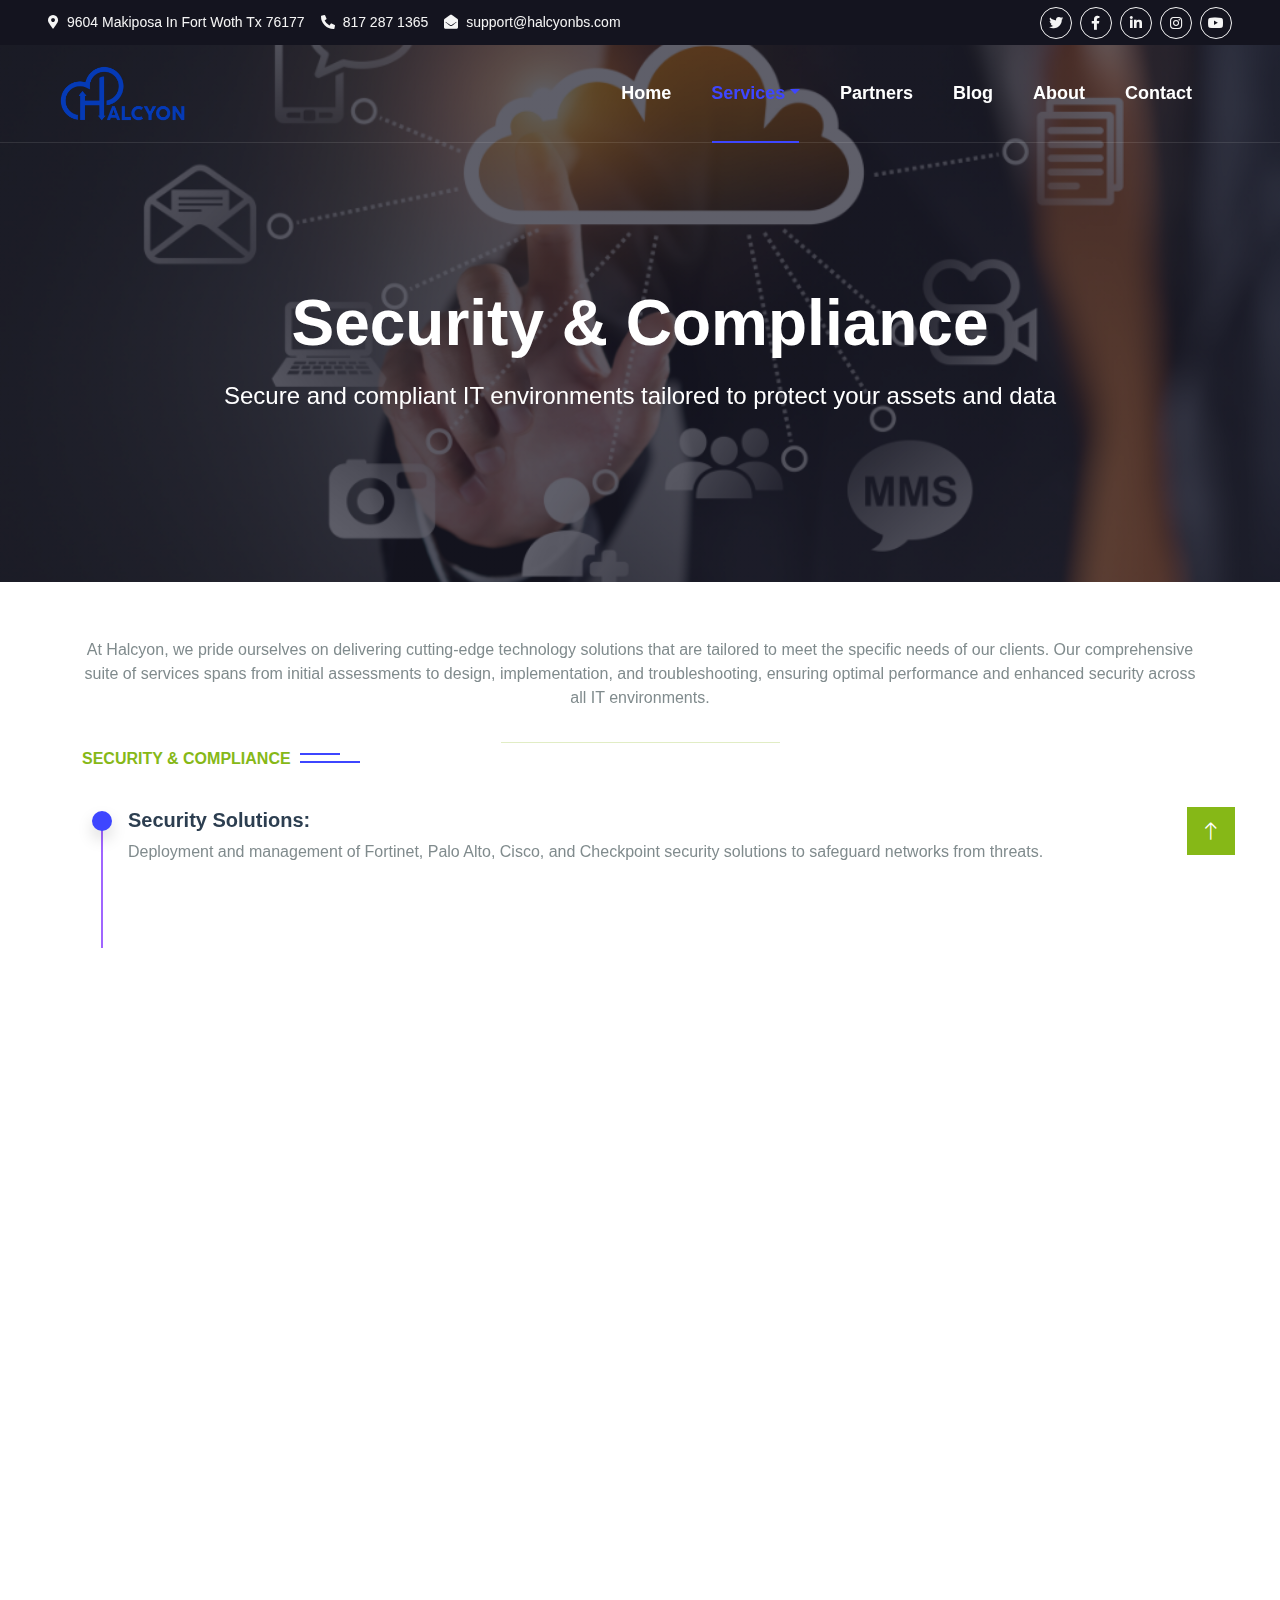
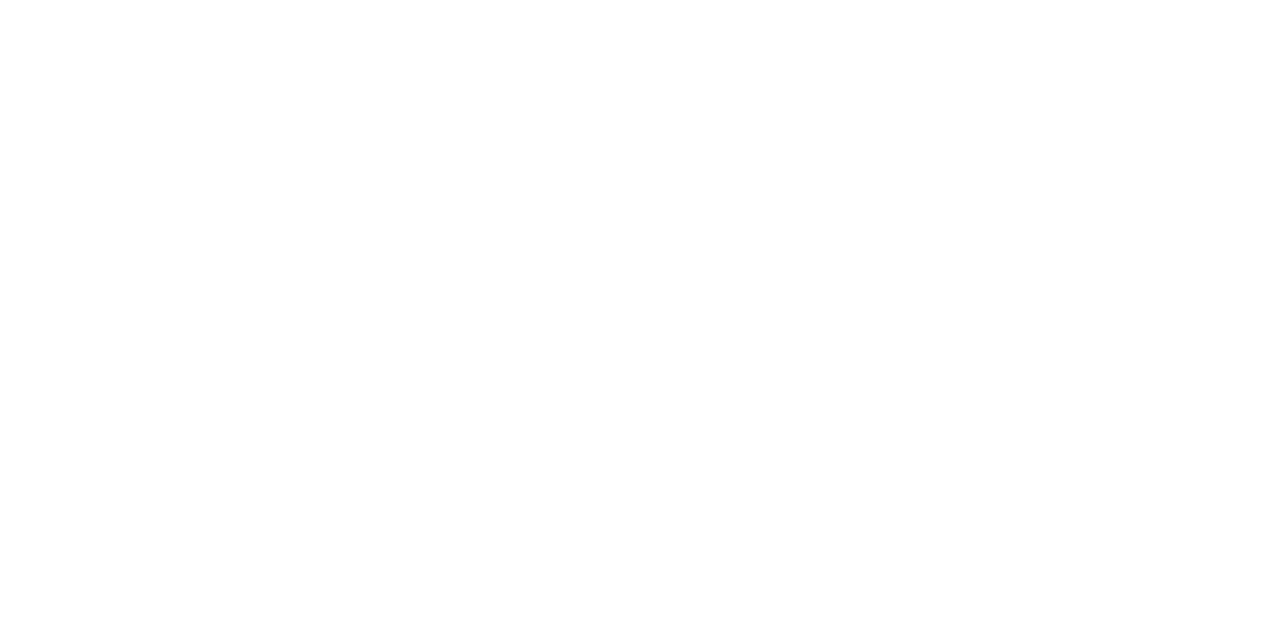
<file: security.html>
<!DOCTYPE html>
<html lang="en">

<head>
    <meta charset="utf-8">
    <title>Network - Halcyon Business Solutions</title>
    <meta content="width=device-width, initial-scale=1.0" name="viewport">
    <meta content="" name="keywords">
    <meta content="" name="description">

    <!-- Favicon -->
    <link href="assets/img/icon.png" rel="icon">

    <!-- Google Web Fonts -->
    <link rel="preconnect" href="https://fonts.googleapis.com">
    <link rel="preconnect" href="https://fonts.gstatic.com" crossorigin>
    <link href="https://fonts.googleapis.com/css2?family=Heebo:wght@400;500&family=Optima:wght@400;500;700&display=swap" rel="stylesheet">

    <!-- Icon Font Stylesheet -->
    <link href="https://cdnjs.cloudflare.com/ajax/libs/font-awesome/5.10.0/css/all.min.css" rel="stylesheet">
    <link href="https://cdn.jsdelivr.net/npm/bootstrap-icons@1.4.1/font/bootstrap-icons.css" rel="stylesheet">

    <!-- Libraries Stylesheet -->
    <link href="assets/lib/animate/animate.min.css" rel="stylesheet">

    <!-- Customized Bootstrap Stylesheet -->
    <link href="assets/css/bootstrap.min.css" rel="stylesheet">

    <!-- Template Stylesheet -->
    <link href="assets/css/style.css" rel="stylesheet">
    <link href="assets/css/timeline.css" rel="stylesheet">

    <style>
        .hero-header {
            background: linear-gradient(rgba(27, 27, 42, 0.7), rgba(27, 27, 42, 0.7)), url(assets/img/main-bg.png);
            background-position: center center;
            background-size: cover;
            background-repeat: no-repeat;
        }
    </style>
</head>

<body>
    <!-- Spinner Start -->
    <div id="spinner" class="show bg-white position-fixed translate-middle w-100 vh-100 top-50 start-50 d-flex align-items-center justify-content-center">
        <div class="spinner-border primary-text" style="width: 3rem; height: 3rem;" role="status">
            <span class="sr-only">Loading...</span>
        </div>
    </div>
    <!-- Spinner End -->


    <!-- Topbar Start -->
    <div class="container-fluid bg-dark px-5 d-none d-lg-block">
        <div class="row gx-0">
            <div class="col-lg-8 text-center text-lg-start mb-2 mb-lg-0">
                <div class="d-inline-flex align-items-center" style="height: 45px;">
                    <small class="me-3 text-light"><i class="fa fa-map-marker-alt me-2"></i>9604 Makiposa In Fort Woth Tx 76177</small>
                    <small class="me-3 text-light"><i class="fa fa-phone-alt me-2"></i>817 287 1365</small>
                    <small class="text-light"><i class="fa fa-envelope-open me-2"></i>support@halcyonbs.com</small>
                </div>
            </div>
            <div class="col-lg-4 text-center text-lg-end">
                <div class="d-inline-flex align-items-center" style="height: 45px;">
                    <a class="btn btn-sm btn-outline-light btn-sm-square rounded-circle me-2" href=""><i class="fab fa-twitter fw-normal"></i></a>
                    <a class="btn btn-sm btn-outline-light btn-sm-square rounded-circle me-2" href=""><i class="fab fa-facebook-f fw-normal"></i></a>
                    <a class="btn btn-sm btn-outline-light btn-sm-square rounded-circle me-2" href=""><i class="fab fa-linkedin-in fw-normal"></i></a>
                    <a class="btn btn-sm btn-outline-light btn-sm-square rounded-circle me-2" href=""><i class="fab fa-instagram fw-normal"></i></a>
                    <a class="btn btn-sm btn-outline-light btn-sm-square rounded-circle" href=""><i class="fab fa-youtube fw-normal"></i></a>
                </div>
            </div>
        </div>
    </div>
    <!-- Topbar End -->


    <!-- Navbar & Hero Start -->
    <div class="container-fluid position-relative p-0">
        <nav class="navbar navbar-expand-lg navbar-light px-4 px-lg-5 py-3 py-lg-0">
            <a href="" class="navbar-brand p-0">
                <img src="assets/img/logo.png" alt="Logo">
            </a>
            <button class="navbar-toggler" type="button" data-bs-toggle="collapse" data-bs-target="#navbarCollapse">
                <span class="fa fa-bars"></span>
            </button>
            <div class="collapse navbar-collapse" id="navbarCollapse">
                <div class="navbar-nav ms-auto py-0">
                    <a href="index.html" class="nav-item nav-link">Home</a>
                    <div class="nav-item dropdown">
                        <a href="#" class="nav-link dropdown-toggle active" data-bs-toggle="dropdown">Services</a>
                        <div class="dropdown-menu m-0">
                            <a href="networks.html" class="dropdown-item">Networks</a>
                            <a href="security.html" class="dropdown-item">Security & Compliance</a>
                            <a href="virtualization.html" class="dropdown-item">Virtualization/VDI</a>
                            <a href="cloud.html" class="dropdown-item">Cloud Services</a>
                            <a href="microsoft.html" class="dropdown-item">Microsoft Solutions</a>
                        </div>
                    </div>
                    <a href="partners.html" class="nav-item nav-link">Partners</a>
                    <a href="blog.html" class="nav-item nav-link">Blog</a>
                    <a href="about.html" class="nav-item nav-link">About</a>
                    <a href="contact.html" class="nav-item nav-link">Contact</a>
                </div>
                <!--a href="" class="btn btn-primary rounded-pill py-2 px-4">Register</a-->
            </div>
        </nav>

        <div id="banner" class="container-fluid py-5 mb-5 banner">
            <div class="container py-5">
                <div class="row justify-content-center py-5">
                    <div class="col-lg-10 pt-lg-5 mt-lg-5 text-center">
                        <h1 class="display-3 text-white mb-3 animated slideInDown">Security & Compliance</h1>
                        <p class="fs-4 text-white mb-4 animated slideInDown">Secure and compliant IT environments tailored to protect your assets and data</p>
                    </div>
                </div>
            </div>
        </div>
    </div>
    <!-- Navbar & Hero End -->

    <!-- Services Start -->
    <div class="container-xxl py-2">
        <div class="container wow fadeInUp pb-4" data-wow-delay="0.1s">
            <div class="text-center" >
                <p class="pb-3">
                    At Halcyon, we pride ourselves on delivering cutting-edge technology solutions that are tailored to meet the specific needs of our clients. Our comprehensive suite of services spans from initial assessments to design, implementation, and troubleshooting, ensuring optimal performance and enhanced security across all IT environments.
                </p>
                <hr class="w-25 mx-auto bg-primary mb-1">    
            </div>
            <h6 class="section-title bg-white text-start text-primary">Security & Compliance &nbsp; </h6>
        </div>
    </div>
    <!-- Services End -->    
    
    <div class="container pb-4">
        <div class="uk-timeline">
            <div class="uk-timeline-item pb-5 wow fadeInUp" data-wow-delay="0.1s">
                <div class="uk-timeline-icon">
                    <div class="align-items-center justify-content-center primary-bg rounded-circle shadow uk-timeline-dot"></div>
                </div>
                <div class="uk-timeline-content">
                    <div class="uk-card uk-card-default uk-margin-medium-bottom uk-overflow-auto">
                        <div class="uk-card-header">
                            <div class="uk-grid-small uk-flex-middle">
                                <h5 class="uk-card-title">Security Solutions:</h5>
                            </div>
                        </div>
                        <div class="uk-card-body">
                            <p class="uk-text-success">Deployment and management of Fortinet, Palo Alto, Cisco, and Checkpoint security solutions to safeguard networks from threats.
                            </p>
                        </div>
                    </div>
                </div>
            </div>

            <div class="uk-timeline-item pb-5 wow fadeInUp" data-wow-delay="0.1s">
                <div class="uk-timeline-icon">
                    <div class="align-items-center justify-content-center primary-bg rounded-circle shadow uk-timeline-dot"></div>
                </div>
                <div class="uk-timeline-content">
                    <div class="uk-card uk-card-default uk-margin-medium-bottom uk-overflow-auto">
                        <div class="uk-card-header">
                            <div class="uk-grid-small uk-flex-middle">
                                <h5 class="uk-card-title">Network Access Control with Identity & Access Management:</h5>
                            </div>
                        </div>
                        <div class="uk-card-body">
                            <p class="uk-text-success">Implementation of Cisco ISE, Aruba ClearPass, FortiAuthenticator and other identity and access management solutions for secure user authentication and authorization.
                            </p>
                        </div>
                    </div>
                </div>
            </div>

            <div class="uk-timeline-item pb-5 wow fadeInUp" data-wow-delay="0.1s">
                <div class="uk-timeline-icon">
                    <div class="align-items-center justify-content-center primary-bg rounded-circle shadow uk-timeline-dot"></div>
                </div>
                <div class="uk-timeline-content">
                    <div class="uk-card uk-card-default uk-margin-medium-bottom uk-overflow-auto">
                        <div class="uk-card-header">
                            <div class="uk-grid-small uk-flex-middle">
                                <h5 class="uk-card-title">Intrusion Detection/Prevention:</h5>
                            </div>
                        </div>
                        <div class="uk-card-body">
                            <p class="uk-text-success">Deployment of Intrusion Detection System (IDS) and Intrusion Prevention System (IPS) for proactive threat detection and mitigation.
                            </p>
                        </div>
                    </div>
                </div>
            </div>

            <div class="uk-timeline-item pb-5 wow fadeInUp" data-wow-delay="0.1s">
                <div class="uk-timeline-icon">
                    <div class="align-items-center justify-content-center primary-bg rounded-circle shadow uk-timeline-dot"></div>
                </div>
                <div class="uk-timeline-content">
                    <div class="uk-card uk-card-default uk-margin-medium-bottom uk-overflow-auto">
                        <div class="uk-card-header">
                            <div class="uk-grid-small uk-flex-middle">
                                <h5 class="uk-card-title">Compliance:</h5>
                            </div>
                        </div>
                        <div class="uk-card-body">
                            <p class="uk-text-success">Assistance with compliance requirements through solutions such as Intune, ensuring adherence to industry standards.
                            </p>
                        </div>
                    </div>
                </div>
            </div>

            <div class="uk-timeline-item pb-5 wow fadeInUp" data-wow-delay="0.1s">
                <div class="uk-timeline-icon">
                    <div class="align-items-center justify-content-center primary-bg rounded-circle shadow uk-timeline-dot"></div>
                </div>
                <div class="uk-timeline-content">
                    <div class="uk-card uk-card-default uk-margin-medium-bottom uk-overflow-auto">
                        <div class="uk-card-header">
                            <div class="uk-grid-small uk-flex-middle">
                                <h5 class="uk-card-title">Monitoring & Management:</h5>
                            </div>
                        </div>
                        <div class="uk-card-body">
                            <p class="uk-text-success">Utilization of SolarWinds, PRTG, Zabbix, Nagios, and other monitoring tools for comprehensive network visibility and management.
                            </p>
                        </div>
                    </div>
                </div>
            </div>

            <div class="uk-timeline-item pb-5 wow fadeInUp" data-wow-delay="0.1s">
                <div class="uk-timeline-icon">
                    <div class="align-items-center justify-content-center primary-bg rounded-circle shadow uk-timeline-dot"></div>
                </div>
                <div class="uk-timeline-content">
                    <div class="uk-card uk-card-default uk-margin-medium-bottom uk-overflow-auto">
                        <div class="uk-card-header">
                            <div class="uk-grid-small uk-flex-middle">
                                <h5 class="uk-card-title">Web Server Hardening:</h5>
                            </div>
                        </div>
                        <div class="uk-card-body">
                            <p class="uk-text-success">Hardening of Linux/Windows web servers to enhance security posture and protect against cyber threats.
                            </p>
                        </div>
                    </div>
                </div>
            </div>

            <div class="uk-timeline-item wow fadeInUp" data-wow-delay="0.1s">
                <div class="uk-timeline-icon">
                    <div class="align-items-center justify-content-center primary-bg rounded-circle shadow uk-timeline-dot"></div>
                </div>
                <div class="uk-timeline-content">
                    <div class="uk-card uk-card-default uk-margin-medium-bottom uk-overflow-auto">
                        <div class="uk-card-header">
                            <div class="uk-grid-small uk-flex-middle">
                                <h5 class="uk-card-title">Digital Certificates:</h5>
                            </div>
                        </div>
                        <div class="uk-card-body">
                            <p class="uk-text-success">Management, deployment and automation of digital certificates to secure communication channels.
                            </p>
                        </div>
                    </div>
                </div>
            </div>
        </div>
    </div>

    <div class="container-xxl py-1">
        <div class="container">
            <div class="text-center wow fadeInUp" data-wow-delay="0.1s">
                <hr class="w-25 mx-auto bg-primary mb-1">
                <p class="py-4">
                    At Halcyon, we are committed to enabling your success through superior technological services. Our team of experts is ready to assist you in navigating the complexities of modern IT environments with our comprehensive, customized solutions.
                </p>
                    
            </div>
        </div>
    </div>

    <!-- Buttons Start -->
    <div class="container-xxl py-1">
        <div class="container">
            <div class="text-center wow fadeInUp" data-wow-delay="0.1s">
                <a class="btn btn-outline-aux" href="public/pdf/HalcyonBusinessSolutions.pdf">Download Techinal Capabilities</a> &nbsp;  
                <a class="btn btn-outline-primary" href="contact.html">Contact us</a>
            </div>
        </div>
    </div>
    <!-- Buttons Start -->

    <!-- Footer Start -->
    <div class="container-fluid dark-bg text-light footer pt-3 mt-5 wow fadeIn" data-wow-delay="0.1s">
        <div class="container py-4">
            <div class="row g-4">
                <div class="col-lg-3 col-md-6">
                    <img src="assets/img/logo-white.png" width="80%" class="p-2">
                </div>
                <div class="col-lg-3 col-md-6">
                    <h5 class="text-white mb-3">Contact</h5>
                    <p class="mb-2"><i class="fa fa-map-marker-alt me-3"></i>9604 Makiposa In Fort Woth Tx 76177</p>
                    <p class="mb-2"><i class="fa fa-phone-alt me-3"></i>817 287 13650</p>
                    <p class="mb-2"><i class="fa fa-envelope me-3"></i>support@halcyonbs.com</p>
                    <div class="d-flex pt-2">
                        <a class="btn btn-outline-light btn-social" href=""><i class="fab fa-twitter"></i></a>
                        <a class="btn btn-outline-light btn-social" href=""><i class="fab fa-facebook-f"></i></a>
                        <a class="btn btn-outline-light btn-social" href=""><i class="fab fa-youtube"></i></a>
                        <a class="btn btn-outline-light btn-social" href=""><i class="fab fa-linkedin-in"></i></a>
                    </div>
                </div>
                <div class="col-lg-3 col-md-6">
                    <h5 class="text-white mb-3">Services</h5>
                    <a class="btn btn-link" href="networks.html">Networks</a>
                    <a class="btn btn-link" href="security.html">Security & Compliance</a>
                    <a class="btn btn-link" href="virtualization">Virtualization/VDI</a>
                    <a class="btn btn-link" href="cloud">Cloud Services</a>
                    <a class="btn btn-link" href="microsoft">Microsoft Solutions</a>
                </div>
                <div class="col-lg-3 col-md-6">
                    <h5 class="text-white mb-3">Company</h5>
                    <a class="btn btn-link" href="about.html">About Us</a>
                    <a class="btn btn-link" href="contact.html">Contact Us</a>
                    <a class="btn btn-link" href="">Privacy Policy</a>
                    <a class="btn btn-link" href="partners.html">Partners</a>
                    <a class="btn btn-link" href="">Blog</a>
                </div>
            </div>
        </div>
        <div class="container">
            <div class="copyright">
                <div class="row">
                    <div class="col-md-6 text-center text-md-start mb-3 mb-md-0">
                        &copy; <a class="border-bottom" href="#">HalcyonBS</a>. 2021, All Right Reserved.
                    </div>
                    <div class="col-md-6 text-center text-md-end">
                        <div class="footer-menu">
                            <a href="index.html">Home</a>
                            <a href="">Blog</a>
                            <a href="partners.html">Partners</a>
                            <a href="about.html">About</a>
                        </div>
                    </div>
                </div>
            </div>
        </div>
    </div>
    <!-- Footer End -->


    <!-- Back to Top -->
    <a href="#" class="btn btn-lg btn-primary btn-lg-square back-to-top"><i class="bi bi-arrow-up"></i></a>


    <!-- JavaScript Libraries -->
    <script src="https://code.jquery.com/jquery-3.4.1.min.js"></script>
    <script src="https://cdn.jsdelivr.net/npm/bootstrap@5.0.0/dist/js/bootstrap.bundle.min.js"></script>
    <script src="assets/lib/wow/wow.min.js"></script>
    <script src="assets/lib/easing/easing.min.js"></script>
    <script src="assets/lib/smoothscroll/smooth-scroll.js"></script>
    <script src="assets/lib/parallax/parallax.min.js"></script>

    <!-- Template Javascript -->
    <script src="assets/js/main.js"></script>
</body>

</html>
</file>
<file: assets/css/style.css>
/********** Template CSS **********/
:root {
    --primary: #3e46ff;
    --secondary: #2d77fe;
    --light: #2de2ff;
    --dark: #022066;
    --aux: #a065ff;
    --alt: #86B817;
    --light-alt: #94c52a;
}

.fw-medium {
    font-weight: 600 !important;
}

.fw-semi-bold {
    font-weight: 700 !important;
}

.back-to-top {
    position: fixed;
    display: none;
    right: 45px;
    bottom: 45px;
    z-index: 99;
}

/* Colors */
.primary-text{
    color: var(--primary) !important;
}

.secondary-text{
    color: var(--secondary) !important;
}

.light-text{
    color: var(--light) !important;
}

.dark-text{
    color: var(--dark) !important;
}

.aux-text{
    color: var(--aux);
}

.primary-bg{
    background-color: var(--primary);
}

.secondary-bg{
    background-color: var(--secondary);
}

.light-bg{
    background-color: var(--light);
}

.aux-bg{
    background-color: var(--aux);
}

.dark-bg{
    background-color: var(--dark);
}
/*** Spinner ***/
#spinner {
    opacity: 0;
    visibility: hidden;
    transition: opacity .5s ease-out, visibility 0s linear .5s;
    z-index: 99999;
}

#spinner.show {
    transition: opacity .5s ease-out, visibility 0s linear 0s;
    visibility: visible;
    opacity: 1;
}


/*** Button ***/
.btn {
    font-family: 'Nunito', sans-serif;
    font-weight: 600;
    transition: .5s;
}

.btn.btn-primary,
.btn.btn-secondary {
    color: #FFFFFF;
}

.btn-outline-primary {
    color: var(--primary);
    border-color: var(--primary);
    border-width: 2px;
}

.btn-outline-primary:hover {
    color: #FFFFFF;
    background-color: var(--secondary);
    border-color: #FFFFFF;
}

.btn-outline-secondary {
    color: var(--secondary);
    border-color: var(--secondary);
    border-width: 2px;
}

.btn-outline-secondary:hover {
    color: #FFFFFF;
    background-color: var(--secondary);
    border-color: #FFFFFF;
}

.btn-outline-aux {
    color: var(--aux);
    border-color: var(--aux);
    border-width: 2px;
}

.btn-outline-aux:hover {
    color: #FFFFFF;
    background-color: var(--aux);
    border-color: #FFFFFF;
}

.btn-square {
    width: 38px;
    height: 38px;
}

.btn-sm-square {
    width: 32px;
    height: 32px;
}

.btn-lg-square {
    width: 48px;
    height: 48px;
}

.btn-square,
.btn-sm-square,
.btn-lg-square {
    padding: 0;
    display: flex;
    align-items: center;
    justify-content: center;
    font-weight: normal;
    border-radius: 0px;
}


/*** Navbar ***/
.navbar-light .navbar-nav .nav-link {
    font-family: 'Nunito', sans-serif;
    position: relative;
    margin-right: 40px;
    padding: 35px 0;
    color: #FFFFFF !important;
    font-size: 18px;
    font-weight: 600;
    outline: none;
    transition: .5s;
}

.navbar-shadow{
    -webkit-box-shadow: rgba(40, 17, 72, 0.12) 0 10px 50px;
    -moz-box-shadow: rgba(40, 17, 72, 0.12) 0 10px 50px;
    -ms-box-shadow: rgba(40, 17, 72, 0.12) 0 10px 50px;
    -o-box-shadow: rgba(40, 17, 72, 0.12) 0 10px 50px;
    box-shadow: rgba(40, 17, 72, 0.12) 0 10px 50px;
}

.sticky-top.navbar-light .navbar-nav .nav-link {
    padding: 20px 0;
    color: var(--dark) !important;
}

.navbar-light .navbar-nav .nav-link:hover,
.navbar-light .navbar-nav .nav-link.active {
    color: var(--primary) !important;
}

.navbar-light .navbar-brand img {
    max-height: 60px;
    transition: .5s;
}

.sticky-top.navbar-light .navbar-brand img {
    max-height: 45px;
}

@media (max-width: 991.98px) {
    .sticky-top.navbar-light {
        position: relative;
        background: #FFFFFF;
    }

    .navbar-light .navbar-collapse {
        margin-top: 15px;
        border-top: 1px solid #DDDDDD;
    }

    .navbar-light .navbar-nav .nav-link,
    .sticky-top.navbar-light .navbar-nav .nav-link {
        padding: 10px 0;
        margin-left: 0;
        color: var(--dark) !important;
    }

    .navbar-light .navbar-brand img {
        max-height: 45px;
    }
}

@media (min-width: 992px) {
    .navbar-light {
        position: absolute;
        width: 100%;
        top: 0;
        left: 0;
        border-bottom: 1px solid rgba(256, 256, 256, .1);
        z-index: 999;
    }
    
    .sticky-top.navbar-light {
        position: fixed;
        background: #FFFFFF;
    }

    .navbar-light .navbar-nav .nav-link::before {
        position: absolute;
        content: "";
        width: 0;
        height: 2px;
        bottom: -1px;
        left: 50%;
        background: var(--primary);
        transition: .5s;
    }

    .navbar-light .navbar-nav .nav-link:hover::before,
    .navbar-light .navbar-nav .nav-link.active::before {
        width: calc(100% - 2px);
        left: 1px;
    }

    .navbar-light .navbar-nav .nav-link.nav-contact::before {
        display: none;
    }
}


/*** Hero Header ***/

.breadcrumb-item + .breadcrumb-item::before {
    color: rgba(255, 255, 255, .5);
}

.banner {
    background: linear-gradient(rgba(27, 27, 42, 0.7), rgba(27, 27, 42, 0.7));
}


/*** Section Title ***/
.section-title {
    position: relative;
    display: inline-block;
    text-transform: uppercase;
}

.section-title::before {
    position: absolute;
    content: "";
    width: calc(100% + 80px);
    height: 2px;
    top: 4px;
    left: -40px;
    background: var(--primary);
    z-index: -1;
}

.section-title::after {
    position: absolute;
    content: "";
    width: calc(100% + 120px);
    height: 2px;
    bottom: 5px;
    left: -60px;
    background: var(--primary);
    z-index: -1;
}

.section-title.text-start::before {
    width: calc(100% + 40px);
    left: 0;
}

.section-title.text-start::after {
    width: calc(100% + 60px);
    left: 0;
}


/*** Service ***/
.service-item {
    box-shadow: 0 0 45px rgba(0, 0, 0, .08);
    transition: .5s;
}

.service-item:hover {
    background: var(--primary);
}

.service-item * {
    transition: .5s;
}

.service-item:hover * {
    color: var(--light) !important;
}


/*** Destination ***/
.destination img {
    transition: .5s;
}

.destination a:hover img {
    transform: scale(1.1);
}


/*** Package ***/
.package-item {
    box-shadow: 0 0 45px rgba(0, 0, 0, .08);
}

.package-item img {
    transition: .5s;
}

.package-item:hover img {
    transform: scale(1.1);
}


/*** Team ***/
.team-item {
    box-shadow: 0 0 45px rgba(0, 0, 0, .08);
}

.team-item img {
    transition: .5s;
}

.team-item:hover img {
    transform: scale(1.1);
}

.team-item .btn {
    background: #FFFFFF;
    color: var(--primary);
    border-radius: 20px;
    border-bottom: 1px solid var(--primary);
}

.team-item .btn:hover {
    background: var(--primary);
    color: #FFFFFF;
}


/*** Footer ***/
.footer .btn.btn-social {
    margin-right: 5px;
    width: 35px;
    height: 35px;
    display: flex;
    align-items: center;
    justify-content: center;
    color: var(--light);
    font-weight: normal;
    border: 1px solid #FFFFFF;
    border-radius: 35px;
    transition: .3s;
}

.footer .btn.btn-social:hover {
    color: var(--primary);
}

.footer .btn.btn-link {
    display: block;
    margin-bottom: 5px;
    padding: 0;
    text-align: left;
    color: #FFFFFF;
    font-size: 15px;
    font-weight: normal;
    text-transform: capitalize;
    transition: .3s;
}

.footer .btn.btn-link::before {
    position: relative;
    content: "\f105";
    font-family: "Font Awesome 5 Free";
    font-weight: 900;
    margin-right: 10px;
}

.footer .btn.btn-link:hover {
    letter-spacing: 1px;
    box-shadow: none;
}

.footer .copyright {
    padding: 25px 0;
    font-size: 15px;
    border-top: 1px solid rgba(256, 256, 256, .1);
}

.footer .copyright a {
    color: var(--light);
}

.footer .footer-menu a {
    margin-right: 15px;
    padding-right: 15px;
    border-right: 1px solid rgba(255, 255, 255, .1);
}

.footer .footer-menu a:last-child {
    margin-right: 0;
    padding-right: 0;
    border-right: none;
}

/* Utils */
.flex {
    display: flex;
}

.contact-detail {
    height: 48px;
    align-content: center;    
}
</file>
<file: assets/css/card.css>
.heading:after {
    display: block;
    content: "";
    position: absolute;
    width: 60px;
    height: 4px;
    background: linear-gradient(135deg, #1a9be6, #1a57e6);
    bottom: 0;
  }
  
  .description {
    width: 100%;
    margin-top: 0;
    margin-left: 1rem;
    margin-bottom: 3rem;
  }
  
  .card {
    color: inherit;
    cursor: pointer;
    height: 200px;
    min-height: 200px;
    perspective: 1000px;
    position: relative;
    border: none;
  }
  
  .front,
  .back {
    display: flex;
    background-position: center;
    background-size: cover;
    text-align: center;
    justify-content: center;
    align-items: center;
    position: absolute;
    height: 100%;
    width: 100%;
    -webkit-backface-visibility: hidden;
    backface-visibility: hidden;
    transform-style: preserve-3d;
    transition: ease-in-out 600ms;
    box-shadow: 0 0 45px rgba(0, 0, 0, .12);
  }
  
  .front {
    background-size: cover;
    padding: 2rem;
    font-size: 1.618rem;
    font-weight: 600;
    color: #fff;
    overflow: hidden;
    font-family: Poppins, sans-serif;
  }
  .front:before {
    position: absolute;
    display: block;
    content: "";
    top: 0;
    left: 0;
    right: 0;
    bottom: 0;
    background: linear-gradient(135deg, #1a9be6, #1a57e6);
    opacity: 0.25;
    z-index: -1;
  }
  .card:hover .front {
    transform: rotateY(180deg);
  }
  .card:nth-child(even):hover .front {
    transform: rotateY(-180deg);
  }
  
  .back {
    background: #fff;
    transform: rotateY(-180deg);
    padding: 0 2em;
  }
  .back .button {
    background: linear-gradient(135deg, #1a9be6, #1a57e6);
  }
  .back .button:before {
    box-shadow: 0 0 10px 10px rgba(26, 87, 230, 0.25);
    background-color: rgba(26, 87, 230, 0.25);
  }
  .card:hover .back {
    transform: rotateY(0deg);
  }
  .card:nth-child(even) .back {
    transform: rotateY(180deg);
  }
  .card:nth-child(even) .back .button {
    background: linear-gradient(135deg, #e61a80, #e61a3c);
  }
  .card:nth-child(even) .back .button:before {
    box-shadow: 0 0 10px 10px rgba(230, 26, 60, 0.25);
    background-color: rgba(230, 26, 60, 0.25);
  }
  .card:nth-child(even):hover .back {
    transform: rotateY(0deg);
  }
  
  .button {
    transform: translateZ(40px);
    cursor: pointer;
    -webkit-backface-visibility: hidden;
    backface-visibility: hidden;
    font-weight: bold;
    color: #fff;
    padding: 0.5em 1em;
    font: inherit;
    border: none;
    position: relative;
    transform-style: preserve-3d;
    transition: 300ms ease;
  }

  .button:before {
    transition: 300ms ease;
    position: absolute;
    display: block;
    content: "";
    transform: translateZ(-40px);
    -webkit-backface-visibility: hidden;
    backface-visibility: hidden;
    height: calc(100% - 20px);
    width: calc(100% - 20px);
    border-radius: 100px;
    left: 10px;
    top: 16px;
  }
  .button:hover {
    color: var(--light);
    box-shadow: none;
  }
  .button:hover {
    transform: translateZ(55px);
  }
  .button:hover:before {
    transform: translateZ(-55px);
  }
  .button:active {
    transform: translateZ(20px);
  }
  .button:active:before {
    transform: translateZ(-20px);
    top: 12px;
  }

  .card-sm{
    height: auto;
    box-shadow: 0 0 45px rgba(0, 0, 0, .12);
  }

  .front-sm{
    position: relative;
  }
</file>
<file: assets/css/timeline.css>
.uk-timeline .uk-timeline-item .uk-card {
	max-height: 300px;
}

.uk-timeline .uk-timeline-item {
    display: flex;
    position: relative;
}

.uk-timeline .uk-timeline-item::before {
    background: var(--aux);
    content: "";
    height: 100%;
    left: 19px;
    position: absolute;
    top: 20px;
    width: 2px;
    z-index: -1;
}

.uk-timeline-item-empty::before {
    background: none !important;
}

.uk-timeline .uk-timeline-item .uk-timeline-icon .uk-badge {
    margin-top: 20px;
    width: 40px;
    height: 40px;
}

.uk-timeline .uk-timeline-item .uk-timeline-content {
    -ms-flex: 1 1 auto;
    flex: 1 1 auto;
    padding: 0 0 0 1rem;
}

.uk-timeline-dot{
    width: 20px; height: 20px; margin-left: 10px; margin-top: 3px;
}
</file>
